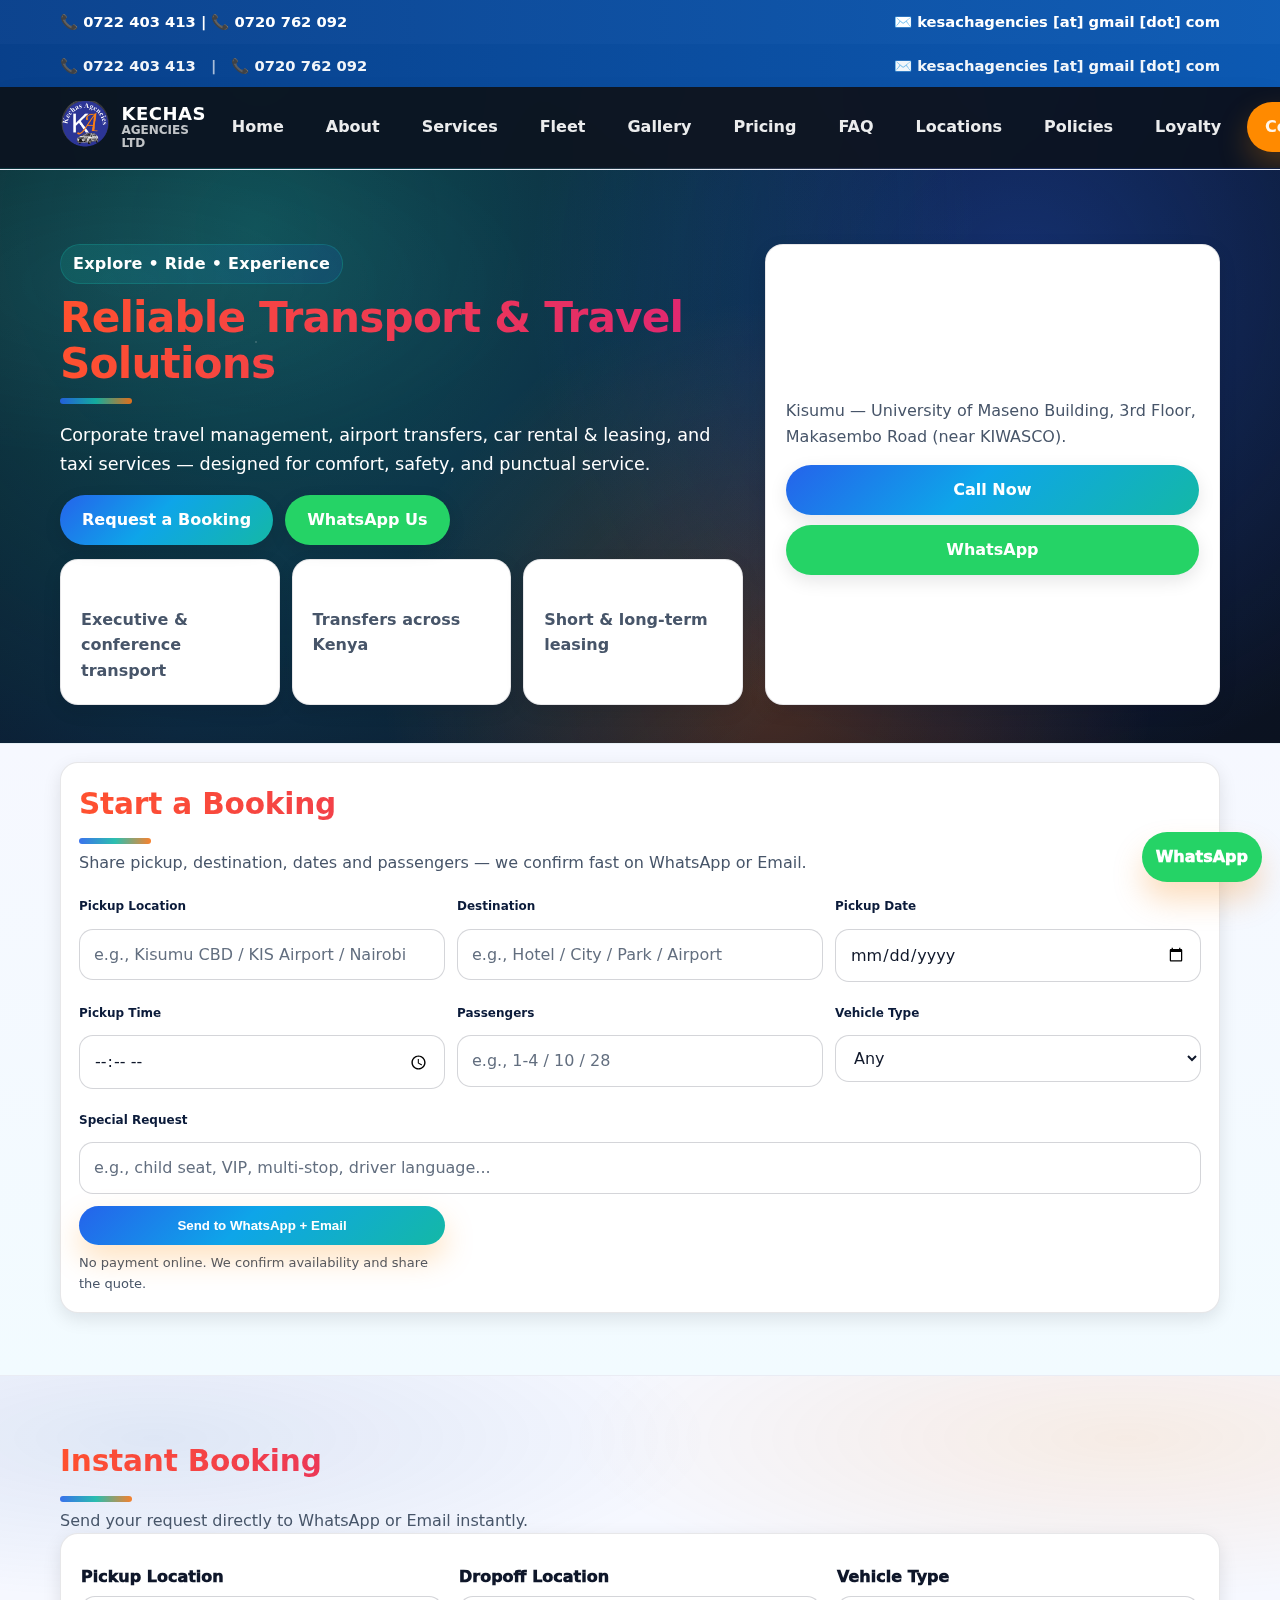
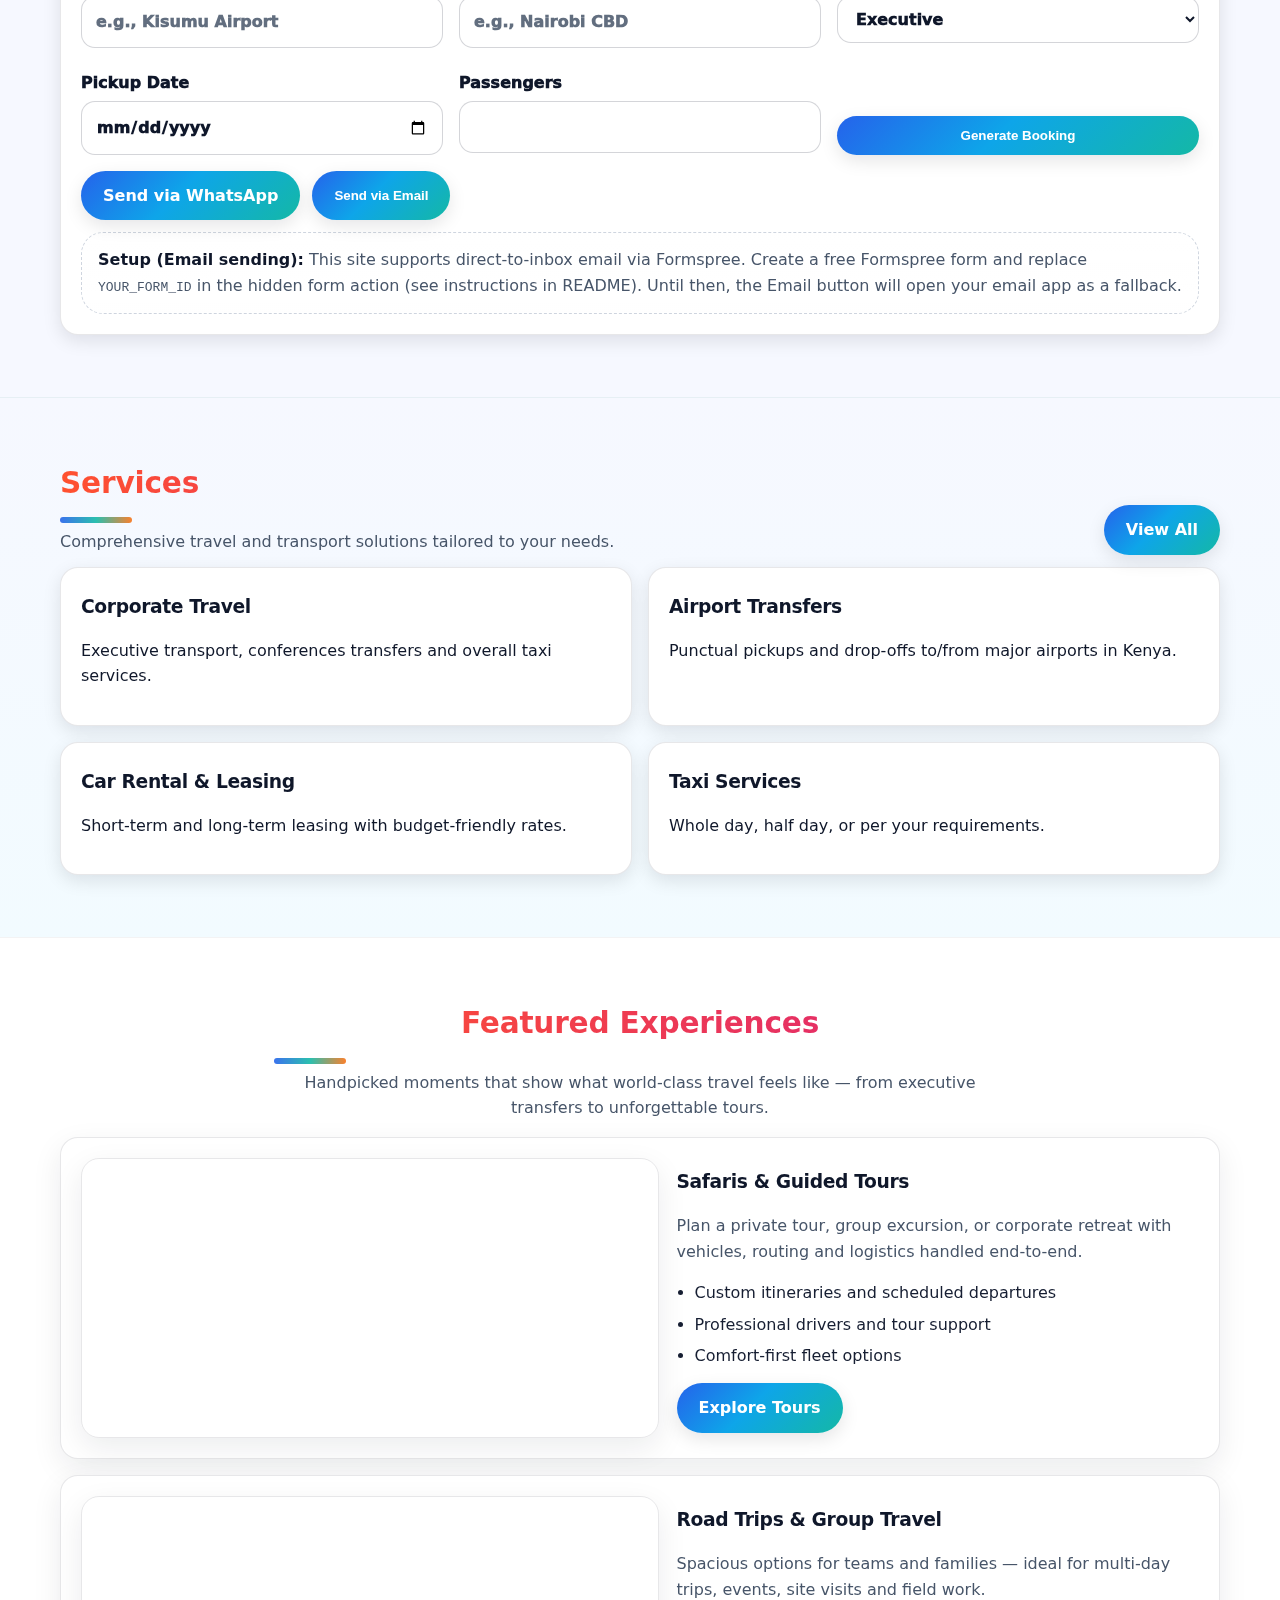
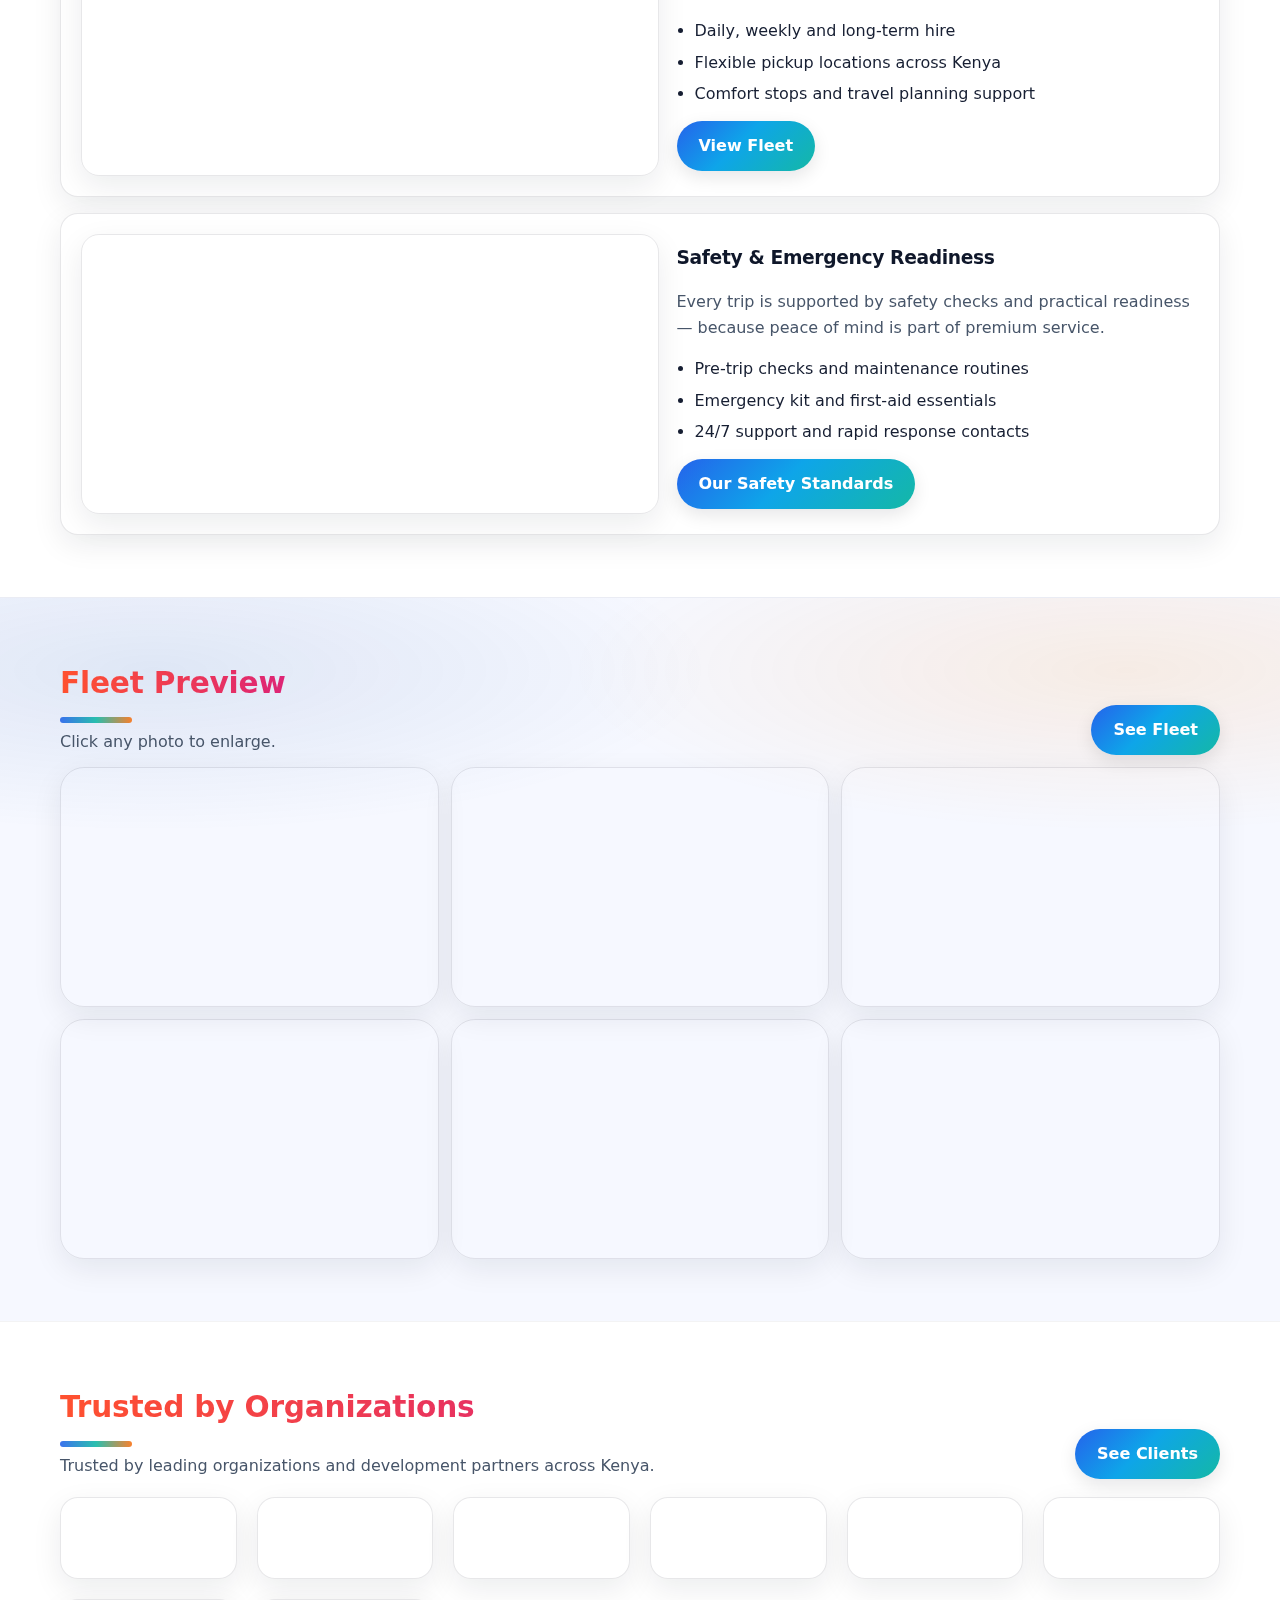
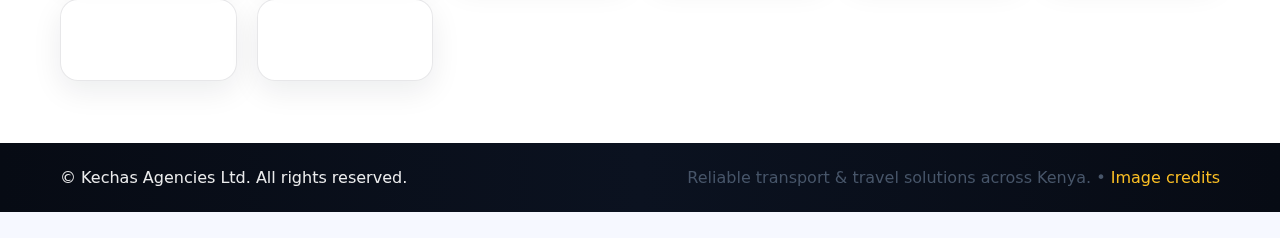
<file: index.html>
<!DOCTYPE html>

<html lang="en">
<head>
<meta charset="utf-8"/>
<meta content="width=device-width,initial-scale=1" name="viewport"/>
<meta name="color-scheme" content="light dark"/>
<title>Kechas Agencies Ltd | Explore. Ride. Experience</title>
<meta content="Kechas Agencies Ltd in Kisumu, Kenya. Corporate travel, airport transfers, car rental &amp; leasing, taxi services. 24/7 support." name="description"/>
<meta content="#0b4aa2" name="theme-color"/>
<link href="https://danoty.github.io/kechas/" rel="canonical"/>
<link href="styles.css" rel="stylesheet"/>
<link rel="preconnect" href="https://wa.me"/>
<link rel="preconnect" href="https://api.whatsapp.com"/>
<meta content="Kechas Agencies Ltd" property="og:title"/>
<meta content="Reliable transport &amp; travel solutions across Kenya — corporate travel, tours, rentals and airport transfers." property="og:description"/>
<meta content="website" property="og:type"/>
<meta content="https://danoty.github.io/kechas/" property="og:url"/><meta content="https://danoty.github.io/kechas/assets/img/fleet1.jpg" name="twitter:image"/><meta content="https://danoty.github.io/kechas/assets/img/fleet1.jpg" property="og:image"/>
<meta content="summary_large_image" name="twitter:card"/>
<script type="application/ld+json">{"@context":"https://schema.org","@type":"LocalBusiness","name":"Kechas Agencies Ltd","address":{"@type":"PostalAddress","addressLocality":"Kisumu","addressCountry":"KE"},"telephone":["+254722403413","+254720762092"],"url":"https://danoty.github.io/kechas/"}</script>
<link href="assets/images/kechas_logo_BADGE_transparent_2x.png" rel="icon" type="image/png"/>
<link href="assets/images/favicon-32.png" rel="icon" sizes="32x32" type="image/png"/>
<link href="assets/images/favicon-192.png" rel="apple-touch-icon" sizes="192x192"/>
<link href="manifest.webmanifest" rel="manifest"/>
<meta content="#0c5ab4" name="theme-color"/>
<link href="https://wa.me" rel="preconnect"/><link href="https://formspree.io" rel="preconnect"/></head>
<body>
<div class="topbar">
<div class="container inner">
<div>📞 <a href="tel:+254722403413">0722 403 413</a> | 📞 <a href="tel:+254720762092">0720 762 092</a></div>
<div>✉️ <a class="js-email-link" data-domain="gmail.com" data-user="kesachagencies" href="#">kesachagencies [at] gmail [dot] com</a></div>
</div>
</div>
<header class="site-header">
<div class="topbar">
<div class="container topbar-inner">
<div class="topbar-left">
<a class="topbar-link" href="tel:+254722403413">📞 0722 403 413</a>
<span class="sep">|</span>
<a class="topbar-link" href="tel:+254720762092">📞 0720 762 092</a>
</div>
<div class="topbar-right">
<a class="js-email-link topbar-link" data-domain="gmail.com" data-user="kesachagencies" href="#">✉️ kesachagencies [at] gmail [dot] com</a>
</div>
</div>
</div>
<nav aria-label="Primary" class="nav-glass">
<div class="container nav-inner">
<a class="brand" href="index.html">
<img alt="Kechas Agencies Ltd" class="brand-logo" decoding="async" loading="eager" onerror="this.onerror=null;this.src='assets/images/kechas_logo_FULL_transparent_2x.png';" src="assets/images/kechas_logo_BADGE_transparent_2x.png"/>
<div class="brand-text">
<div class="brand-name">KECHAS</div>
<div class="brand-sub">AGENCIES LTD</div>
</div>
</a>
<button aria-expanded="false" aria-label="Open menu" class="nav-toggle" id="navToggle">
<span></span><span></span><span></span>
</button>
<div class="nav-links" id="navLinks">
<a class="nav-link" href="index.html">Home</a>
<a class="nav-link" href="about.html">About</a>
<a class="nav-link" href="services.html">Services</a>
<a class="nav-link" href="fleet.html">Fleet</a>
<a class="nav-link" href="gallery.html">Gallery</a>
<a class="nav-link" href="pricing.html">Pricing</a>
<a class="nav-link" href="faq.html">FAQ</a>
<a class="nav-link" href="locations.html">Locations</a>
<a class="nav-link" href="policies.html">Policies</a>
<a class="nav-link" href="loyalty.html">Loyalty</a>
</div>
<div class="nav-cta">
<a class="btn-cta" href="contact.html">Contact</a>
</div>
</div>
</nav>
</header>
<section class="hero reveal">
<div class="container hero-grid">
<div>
<span class="pill">Explore • Ride • Experience</span>
<h1>Reliable Transport &amp; Travel Solutions</h1>
<p class="lead">
          Corporate travel management, airport transfers, car rental &amp; leasing, and taxi services — designed for
          comfort, safety, and punctual service.
        </p>
<div style="display:flex;gap:12px;flex-wrap:wrap;margin-top:16px">
<a class="btn" href="contact.html">Request a Booking</a>
<a class="btn btn-outline" href="https://wa.me/254722403413?text=Hello%20Kechas%20Agencies,%20I%20need%20a%20booking." target="_blank">
            WhatsApp Us
          </a>
</div>
<div class="kpi">
<div class="card"><strong>Corporate</strong><div class="muted">Executive &amp; conference transport</div></div>
<div class="card"><strong>Airport</strong><div class="muted">Transfers across Kenya</div></div>
<div class="card"><strong>Rental</strong><div class="muted">Short &amp; long-term leasing</div></div>
</div>
</div>
<div class="card">
<h3>Quick Contact</h3>
<p><strong>Phone:</strong> 0722 403 413 / 0720 762 092</p>
<p><strong>Email:</strong> kesachagencies [at] gmail [dot] com</p>
<p class="muted">
          Kisumu — University of Maseno Building, 3rd Floor, Makasembo Road (near KIWASCO).
        </p>
<a class="btn btn-full" href="tel:+254722403413">Call Now</a>
<div style="height:10px"></div>
<a class="btn btn-outline btn-full" href="https://wa.me/254720762092?text=Hello%20Kechas%20Agencies,%20please%20assist%20me%20with%20a%20booking." target="_blank">
          WhatsApp
        </a>
</div>
</div>
</section>
<section class="section enterprise-booking reveal" style="padding-top:18px">
<div class="container">
<div class="card" style="padding:18px">
<div class="section-head" style="margin-bottom:10px">
<div>
<h2 style="margin:0">Start a Booking</h2>
<p class="muted" style="margin:6px 0 0">Share pickup, destination, dates and passengers — we confirm fast on WhatsApp or Email.</p>
</div>
</div>
<form class="booking-grid" id="bookingFormEnterprise">
<div class="field">
<label>Pickup Location</label>
<input name="pickup" placeholder="e.g., Kisumu CBD / KIS Airport / Nairobi" required=""/>
</div>
<div class="field">
<label>Destination</label>
<input name="dropoff" placeholder="e.g., Hotel / City / Park / Airport" required=""/>
</div>
<div class="field">
<label>Pickup Date</label>
<input name="date" required="" type="date"/>
</div>
<div class="field">
<label>Pickup Time</label>
<input name="time" required="" type="time"/>
</div>
<div class="field">
<label>Passengers</label>
<input name="passengers" placeholder="e.g., 1-4 / 10 / 28" required=""/>
</div>
<div class="field">
<label>Vehicle Type</label>
<select name="vehicle">
<option>Any</option>
<option>Saloon</option>
<option>SUV</option>
<option>Van</option>
<option>Coaster / Bus</option>
<option>VIP / Luxury</option>
</select>
</div>
<div class="field full">
<label>Special Request</label>
<input name="message" placeholder="e.g., child seat, VIP, multi-stop, driver language..."/>
</div>
<div class="actions">
<button class="btn-cta" style="width:100%" type="submit">Send to WhatsApp + Email</button>
<p class="muted" style="margin:8px 0 0; font-size:13px">No payment online. We confirm availability and share the quote.</p>
</div>
</form>
</div>
</div>
</section>
<section class="section alt reveal" id="quick-booking">
<div class="container">
<div class="section-head">
<div>
<h2>Instant Booking</h2>
<p class="muted">Send your request directly to WhatsApp or Email instantly.</p>
</div>
</div>
<div class="card">
<form id="bookingForm">
<div class="grid-3">
<label>Pickup Location
            <input id="pickup" placeholder="e.g., Kisumu Airport" required="" type="text"/>
</label>
<label>Dropoff Location
            <input id="dropoff" placeholder="e.g., Nairobi CBD" required="" type="text"/>
</label>
<label>Vehicle Type
            <select id="vehicle">
<option>Executive</option>
<option>Group Van</option>
<option>SUV</option>
<option>Tour Vehicle</option>
</select>
</label>
</div>
<div class="grid-3" style="margin-top:12px">
<label>Pickup Date
            <input id="date" required="" type="date"/>
</label>
<label>Passengers
            <input id="passengers" min="1" required="" type="number"/>
</label>
<div style="display:flex;align-items:end">
<button class="btn btn-full" type="submit">Generate Booking</button>
</div>
</div>
</form>
<!-- Hidden Email Form (Formspree) -->
<form action="https://formspree.io/f/YOUR_FORM_ID" id="bookingEmailForm" method="POST" style="display:none">
<input id="bookingEmailMessage" name="message" type="hidden"/>
</form>
<div style="display:flex;gap:12px;margin-top:16px;flex-wrap:wrap">
<a class="btn" href="#" id="bookWhatsApp" target="_blank">Send via WhatsApp</a>
<button class="btn btn-outline" id="bookEmailSend" type="button">Send via Email</button>
</div>
<div class="note" id="bookingResult" style="display:none;margin-top:12px"></div>
<div class="note" style="margin-top:12px">
<strong>Setup (Email sending):</strong>
<span class="muted">
          This site supports direct-to-inbox email via Formspree. Create a free Formspree form and replace
          <code>YOUR_FORM_ID</code> in the hidden form action (see instructions in README). Until then, the Email button will open your email app as a fallback.
        </span>
</div>
</div>
</div>
</section>
<section class="section reveal">
<div class="container">
<div class="section-head">
<div>
<h2>Services</h2>
<p class="muted">Comprehensive travel and transport solutions tailored to your needs.</p>
</div>
<a class="btn btn-outline" href="services.html">View All</a>
</div>
<div class="grid-2" style="margin-top:12px">
<div class="card"><h3>Corporate Travel</h3><p>Executive transport, conferences transfers and overall taxi services.</p></div>
<div class="card"><h3>Airport Transfers</h3><p>Punctual pickups and drop-offs to/from major airports in Kenya.</p></div>
<div class="card"><h3>Car Rental &amp; Leasing</h3><p>Short-term and long-term leasing with budget-friendly rates.</p></div>
<div class="card"><h3>Taxi Services</h3><p>Whole day, half day, or per your requirements.</p></div>
</div>
</div>
</section>
<section class="section reveal">
<div class="container">
<div class="section-head center">
<div>
<h2>Featured Experiences</h2>
<p class="muted">Handpicked moments that show what world-class travel feels like — from executive transfers to unforgettable tours.</p>
</div>
</div>
<div class="media-card card soft" style="margin-top:16px">
<img alt="Safari and tour experiences" decoding="async" loading="lazy" src="assets/stock/safari_elephant.jpg"/>
<div>
<h3>Safaris &amp; Guided Tours</h3>
<p class="muted">Plan a private tour, group excursion, or corporate retreat with vehicles, routing and logistics handled end-to-end.</p>
<ul class="list">
<li>Custom itineraries and scheduled departures</li>
<li>Professional drivers and tour support</li>
<li>Comfort-first fleet options</li>
</ul>
<a class="btn btn-outline" href="services.html#tours">Explore Tours</a>
</div>
</div>
<div class="media-card card soft" style="margin-top:16px">
<img alt="Road trip vehicle" decoding="async" loading="lazy" src="assets/stock/van_camping.jpg"/>
<div>
<h3>Road Trips &amp; Group Travel</h3>
<p class="muted">Spacious options for teams and families — ideal for multi-day trips, events, site visits and field work.</p>
<ul class="list">
<li>Daily, weekly and long-term hire</li>
<li>Flexible pickup locations across Kenya</li>
<li>Comfort stops and travel planning support</li>
</ul>
<a class="btn btn-outline" href="fleet.html">View Fleet</a>
</div>
</div>
<div class="media-card card soft" style="margin-top:16px">
<img alt="Emergency kit and safety readiness" decoding="async" loading="lazy" src="assets/stock/emergency_kit_flatlay.jpg"/>
<div>
<h3>Safety &amp; Emergency Readiness</h3>
<p class="muted">Every trip is supported by safety checks and practical readiness — because peace of mind is part of premium service.</p>
<ul class="list">
<li>Pre-trip checks and maintenance routines</li>
<li>Emergency kit and first-aid essentials</li>
<li>24/7 support and rapid response contacts</li>
</ul>
<a class="btn btn-outline" href="services.html#safety">Our Safety Standards</a>
</div>
</div>
</div>
</section>
<section class="section alt reveal">
<div class="container">
<div class="section-head">
<div>
<h2>Fleet Preview</h2>
<p class="muted">Click any photo to enlarge.</p>
</div>
<a class="btn btn-outline" href="fleet.html">See Fleet</a>
</div>
<div class="gallery" style="margin-top:12px">
<img alt="Fleet vehicle" data-lightbox="fleet" decoding="async" loading="lazy" src="assets/img/fleet1.jpg"/>
<img alt="Fleet vehicle" data-lightbox="fleet" decoding="async" loading="lazy" src="assets/img/fleet2.jpg"/>
<img alt="Fleet vehicle" data-lightbox="fleet" decoding="async" loading="lazy" src="assets/img/fleet3.jpg"/>
<img alt="Fleet vehicle" data-lightbox="fleet" decoding="async" loading="lazy" src="assets/img/fleet4.jpg"/>
<img alt="Fleet vehicle" data-lightbox="fleet" decoding="async" loading="lazy" src="assets/img/fleet5.jpg"/>
<img alt="Fleet vehicle" data-lightbox="fleet" decoding="async" loading="lazy" src="assets/img/fleet6.jpg"/>
</div>
</div>
</section>
<section class="section reveal">
<div class="container">
<div class="section-head">
<div>
<h2>Trusted by Organizations</h2>
<p class="muted">Trusted by leading organizations and development partners across Kenya.</p>
</div>
<a class="btn btn-outline" href="clients.html">See Clients</a>
</div>
<div aria-label="Client logos" class="logo-wall">
<img alt="USAID" decoding="async" loading="lazy" src="assets/img/usaid.png"/>
<img alt="RTI International" decoding="async" loading="lazy" src="assets/img/rti.png"/>
<img alt="Welthungerhilfe" decoding="async" loading="lazy" src="assets/img/welthungerhilfe.png"/>
<img alt="LVFO" decoding="async" loading="lazy" src="assets/img/lvfo.png"/>
<img alt="ICAD Kenya" decoding="async" loading="lazy" src="assets/img/icad.png"/>
<img alt="Acacia Premier Hotel" decoding="async" loading="lazy" src="assets/img/acacia.png"/>
<img alt="KEMRI" decoding="async" loading="lazy" src="assets/img/kemri.png"/>
<img alt="BCD Travel" decoding="async" loading="lazy" src="assets/img/bcd.png"/>
</div>
</div>
</section>
<footer>
<div class="container footer-inner">
<div>© <span id="year"></span> Kechas Agencies Ltd. All rights reserved.</div>
<div class="muted">Reliable transport &amp; travel solutions across Kenya. • <a href="credits.html">Image credits</a></div>
</div>
</footer>
<a class="fab" href="https://wa.me/254722403413?text=Hello%20Kechas%20Agencies,%20I%20need%20assistance." target="_blank">WhatsApp</a>
<div class="lightbox" id="lightbox">
<button class="close" id="lightboxClose">✕</button>
<img alt="Preview" decoding="async" id="lightboxImg" loading="lazy"/>
</div>
<script src="script.js"></script>
<!-- Live chat (Tawk.to) - replace YOUR_PROPERTY_ID and YOUR_WIDGET_ID with your actual IDs -->
<script>
var Tawk_API=Tawk_API||{}, Tawk_LoadStart=new Date();
(function(){
var s1=document.createElement("script"),s0=document.getElementsByTagName("script")[0];
s1.async=true;
s1.src='https://embed.tawk.to/YOUR_PROPERTY_ID/YOUR_WIDGET_ID';
s1.charset='UTF-8';
s1.setAttribute('crossorigin','*');
s0.parentNode.insertBefore(s1,s0);
})();
</script>
<a aria-label="WhatsApp Kechas Agencies" class="wa-float" href="https://wa.me/254722403413" rel="noopener" target="_blank">WhatsApp</a></body>
</html>
</file>
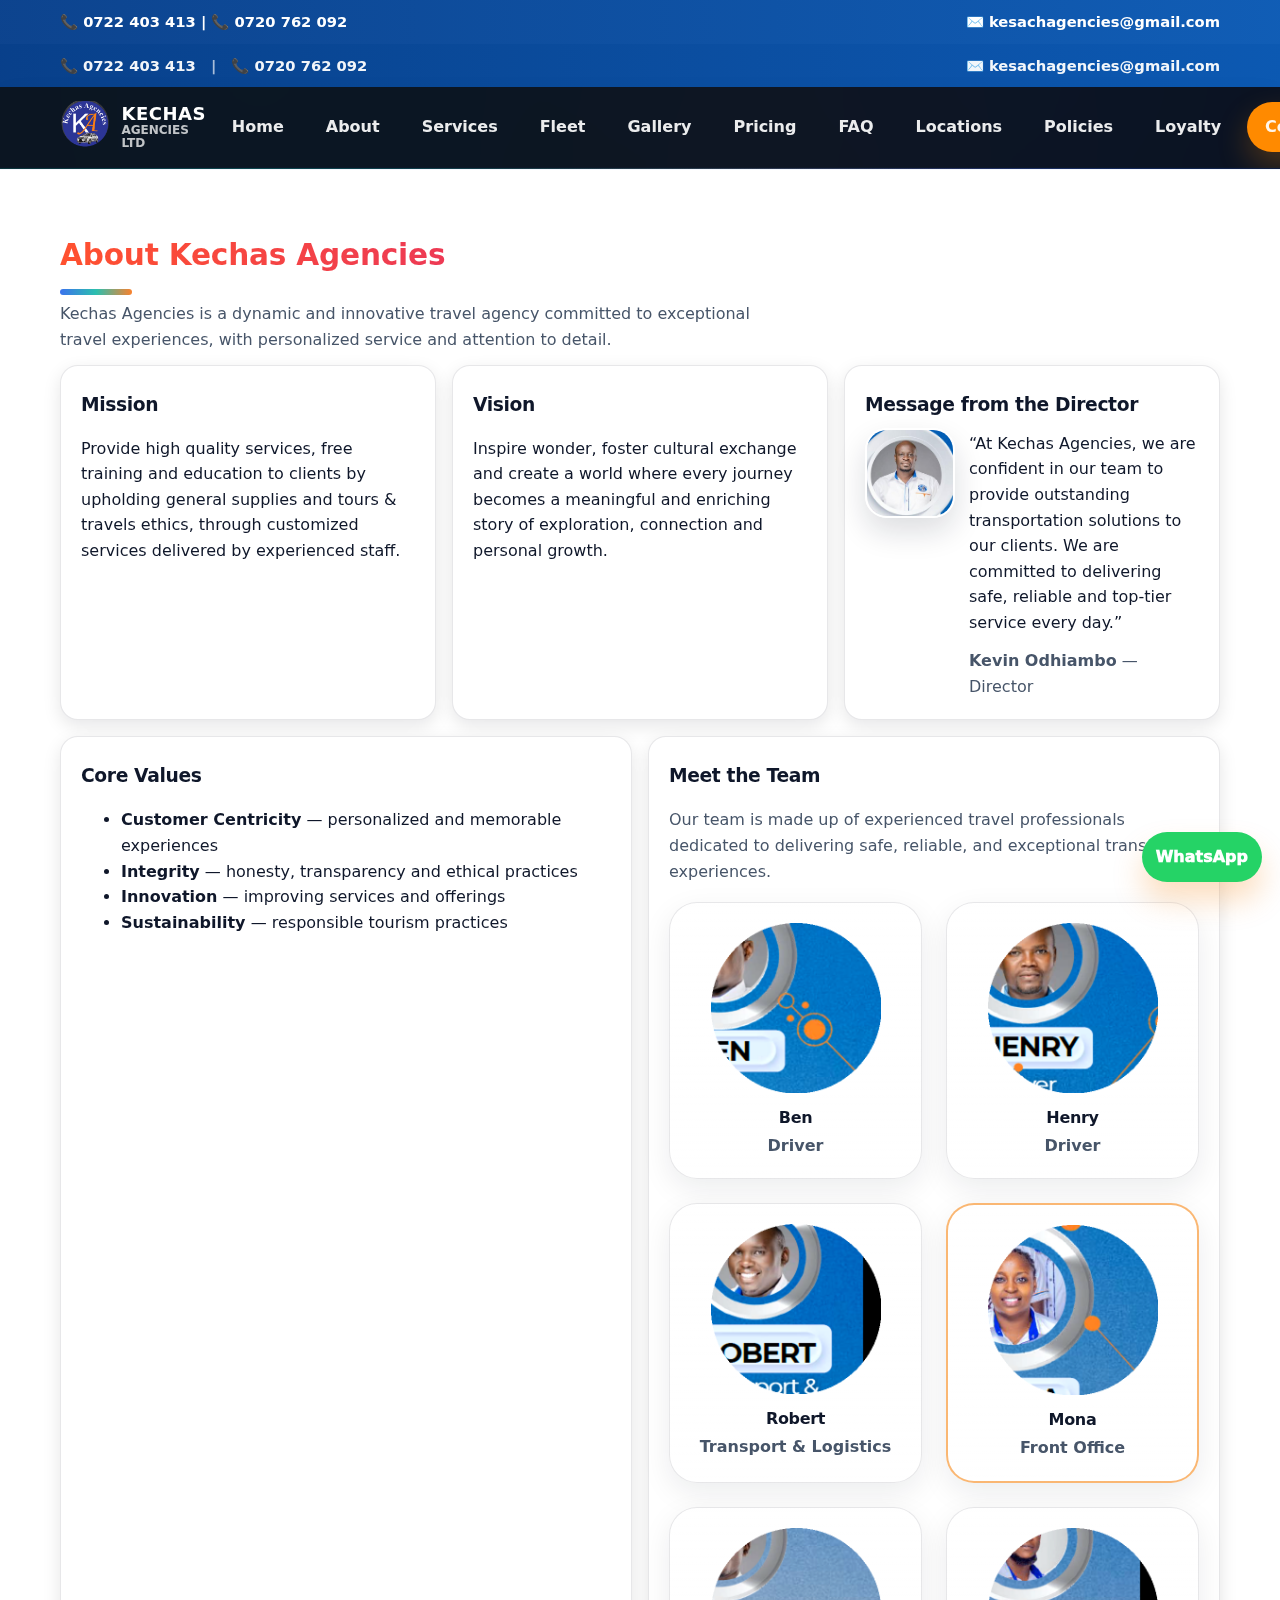
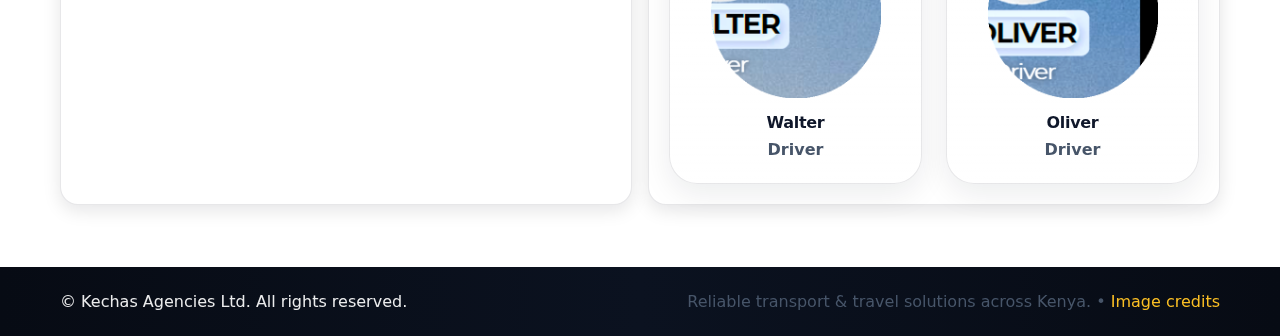
<file: about.html>
<!doctype html>
<html lang="en">
<head>
  <meta charset="utf-8"/>
  <meta name="viewport" content="width=device-width,initial-scale=1"/>
  <title>About | Kechas Agencies Ltd</title>
  <meta name="description" content="About Kechas Agencies Ltd — mission, vision, values and team."/>
  <meta name="theme-color" content="#0b4aa2"/>
  <link rel="canonical" href="https://danoty.github.io/kechas/about.html"/>
  <link rel="stylesheet" href="styles.css"/>

  <meta property="og:title" content="Kechas Agencies Ltd"/>
  <meta property="og:description" content="Reliable transport & travel solutions across Kenya — corporate travel, tours, rentals and airport transfers."/>
  <meta property="og:type" content="website"/>
  <meta property="og:url" content="https://danoty.github.io/kechas/"/>
  <meta name="twitter:card" content="summary_large_image"/>

  <script type="application/ld+json">{"@context": "https://schema.org", "@type": "LocalBusiness", "name": "Kechas Agencies Ltd", "address": {"@type": "PostalAddress", "addressLocality": "Kisumu", "addressCountry": "KE"}, "email": "kesachagencies@gmail.com", "telephone": ["+254722403413", "+254720762092"], "url": "https://danoty.github.io/kechas/"}</script>
  <link rel="icon" type="image/png" href="assets/images/kechas_logo_BADGE_transparent_2x.png">
<link rel="icon" type="image/png" sizes="32x32" href="assets/images/favicon-32.png">
<link rel="apple-touch-icon" sizes="192x192" href="assets/images/favicon-192.png">
<link rel="manifest" href="manifest.webmanifest">
<meta name="theme-color" content="#0c5ab4">
</head>
<body>
  <div class="topbar">
    <div class="container inner">
      <div>📞 <a href="tel:+254722403413">0722 403 413</a> | 📞 <a href="tel:+254720762092">0720 762 092</a></div>
      <div>✉️ <a href="mailto:kesachagencies@gmail.com">kesachagencies@gmail.com</a></div>
    </div>
  </div>

  <header class="site-header">
  <div class="topbar">
    <div class="container topbar-inner">
      <div class="topbar-left">
        <a class="topbar-link" href="tel:+254722403413">📞 0722 403 413</a>
        <span class="sep">|</span>
        <a class="topbar-link" href="tel:+254720762092">📞 0720 762 092</a>
      </div>
      <div class="topbar-right">
        <a class="topbar-link" href="mailto:kesachagencies@gmail.com">✉️ kesachagencies@gmail.com</a>
      </div>
    </div>
  </div>

  <nav class="nav-glass" aria-label="Primary">
    <div class="container nav-inner">
      <a class="brand" href="index.html">
        <img
          src="assets/images/kechas_logo_BADGE_transparent_2x.png"
          alt="Kechas Agencies Ltd"
          class="brand-logo"
          loading="eager"
          onerror="this.onerror=null;this.src='assets/images/kechas_logo_FULL_transparent_2x.png';"
        />
        <div class="brand-text">
          <div class="brand-name">KECHAS</div>
          <div class="brand-sub">AGENCIES LTD</div>
        </div>
      </a>

      <button class="nav-toggle" id="navToggle" aria-label="Open menu" aria-expanded="false">
        <span></span><span></span><span></span>
      </button>

      <div class="nav-links" id="navLinks">
        <a href="index.html" class="nav-link">Home</a>
        <a href="about.html" class="nav-link">About</a>
        <a href="services.html" class="nav-link">Services</a>
        <a href="fleet.html" class="nav-link">Fleet</a>
        <a href="gallery.html" class="nav-link">Gallery</a>
        <a href="pricing.html" class="nav-link">Pricing</a>
        <a href="faq.html" class="nav-link">FAQ</a>
        <a href="locations.html" class="nav-link">Locations</a>
        <a href="policies.html" class="nav-link">Policies</a>
        <a href="loyalty.html" class="nav-link">Loyalty</a>
      </div>

      <div class="nav-cta">
        <a class="btn-cta" href="contact.html">Contact</a>
      </div>
    </div>
  </nav>
</header>


  <section class="section reveal">
    <div class="container">
      <div class="section-head">
        <div>
          <h2>About Kechas Agencies</h2>
          <p class="muted">
            Kechas Agencies is a dynamic and innovative travel agency committed to exceptional travel experiences,
            with personalized service and attention to detail.
          </p>
        </div>
      </div>

      <div class="grid-3" style="margin-top:12px">
        <div class="card">
          <h3>Mission</h3>
          <p>
            Provide high quality services, free training and education to clients by upholding general supplies
            and tours & travels ethics, through customized services delivered by experienced staff.
          </p>
        </div>
        <div class="card">
          <h3>Vision</h3>
          <p>
            Inspire wonder, foster cultural exchange and create a world where every journey becomes a meaningful
            and enriching story of exploration, connection and personal growth.
          </p>
        </div>

        <div class="card director-card">
          <h3>Message from the Director</h3>
          <div class="director-wrap">
            <img class="director-photo" src="assets/img/director.jpg" alt="Kevin Odhiambo, Director">
            <div>
              <p class="quote">
                “At Kechas Agencies, we are confident in our team to provide outstanding transportation solutions to our clients.
                We are committed to delivering safe, reliable and top-tier service every day.”
              </p>
              <p class="muted" style="margin:0;"><strong>Kevin Odhiambo</strong> — Director</p>
            </div>
          </div>
        </div>
      </div>

      <div class="grid-2" style="margin-top:16px">
        <div class="card">
          <h3>Core Values</h3>
          <ul>
            <li><strong>Customer Centricity</strong> — personalized and memorable experiences</li>
            <li><strong>Integrity</strong> — honesty, transparency and ethical practices</li>
            <li><strong>Innovation</strong> — improving services and offerings</li>
            <li><strong>Sustainability</strong> — responsible tourism practices</li>
          </ul>
        </div>
        <div class="card">
          <h3>Meet the Team</h3>
          <p class="muted">
            Our team is made up of experienced travel professionals dedicated to delivering safe, reliable, and exceptional transport experiences.
          </p>
          <div class="team-grid">
            <div class="team-card"><img src="assets/img/team/ben.png" alt="Ben – Driver"><h4>Ben</h4><span>Driver</span></div>
            <div class="team-card"><img src="assets/img/team/henry.png" alt="Henry – Driver"><h4>Henry</h4><span>Driver</span></div>
            <div class="team-card"><img src="assets/img/team/robert.png" alt="Robert – Transport & Logistics"><h4>Robert</h4><span>Transport & Logistics</span></div>
            <div class="team-card highlight"><img src="assets/img/team/mona.png" alt="Mona – Front Office"><h4>Mona</h4><span>Front Office</span></div>
            <div class="team-card"><img src="assets/img/team/walter.png" alt="Walter – Driver"><h4>Walter</h4><span>Driver</span></div>
            <div class="team-card"><img src="assets/img/team/oliver.png" alt="Oliver – Driver"><h4>Oliver</h4><span>Driver</span></div>
          </div>
        </div>
      </div>
    </div>
  </section>


  <footer>
    <div class="container footer-inner">
      <div>© <span id="year"></span> Kechas Agencies Ltd. All rights reserved.</div>
      <div class="muted">Reliable transport & travel solutions across Kenya. • <a href="credits.html">Image credits</a></div>
    </div>
  </footer>

  <a class="fab" target="_blank"
     href="https://wa.me/254722403413?text=Hello%20Kechas%20Agencies,%20I%20need%20assistance.">WhatsApp</a>


  <script src="script.js"></script>

<!-- Live chat (Tawk.to) - replace YOUR_PROPERTY_ID and YOUR_WIDGET_ID with your actual IDs -->
<script>
var Tawk_API=Tawk_API||{}, Tawk_LoadStart=new Date();
(function(){
var s1=document.createElement("script"),s0=document.getElementsByTagName("script")[0];
s1.async=true;
s1.src='https://embed.tawk.to/YOUR_PROPERTY_ID/YOUR_WIDGET_ID';
s1.charset='UTF-8';
s1.setAttribute('crossorigin','*');
s0.parentNode.insertBefore(s1,s0);
})();
</script>

</body>
</html>
</file>
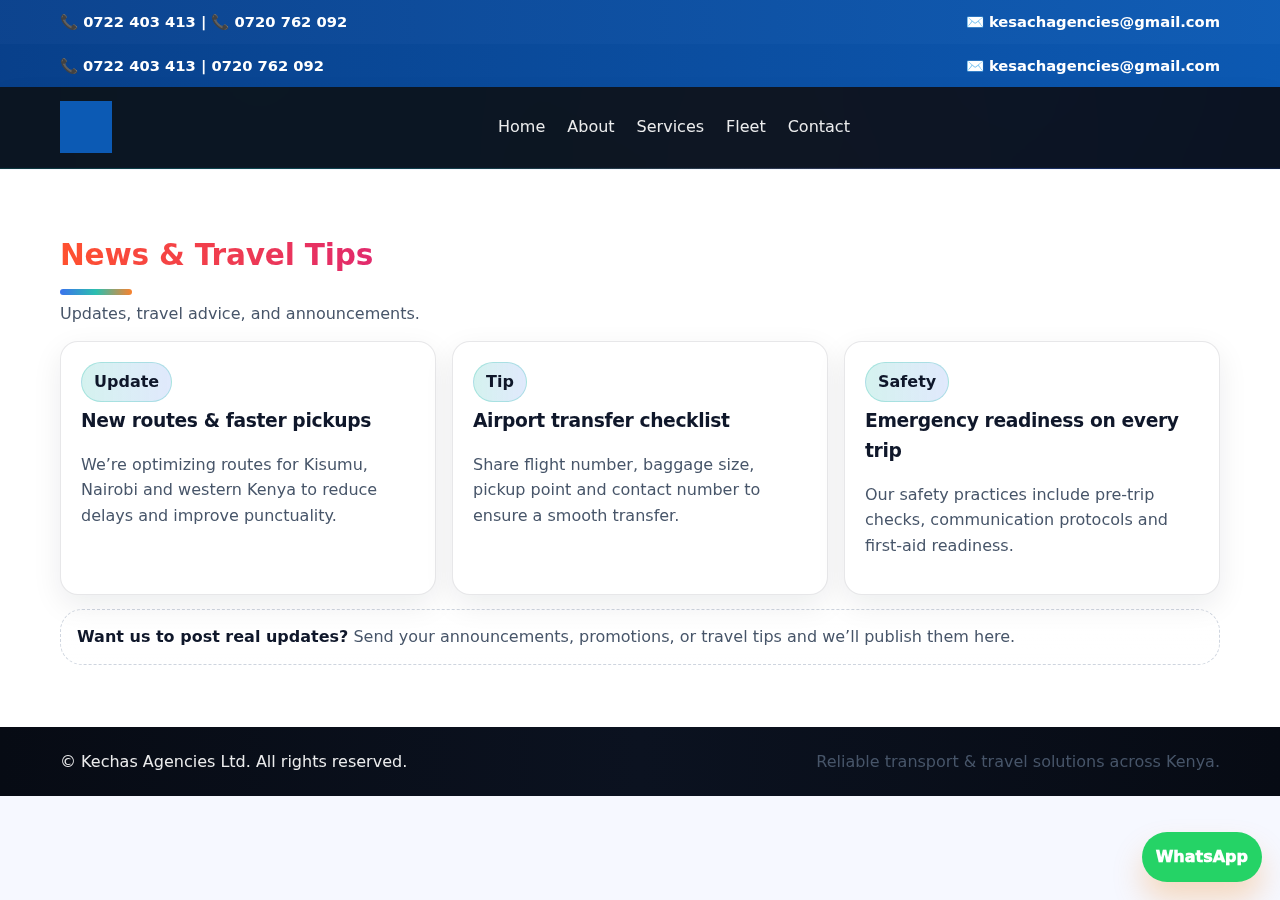
<file: blog.html>
<!doctype html>
<html lang="en">
<head>
  <meta charset="utf-8"/>
  <meta name="viewport" content="width=device-width,initial-scale=1"/>
  <title>News & Travel Tips | Kechas Agencies Ltd</title>
  <meta name="description" content="Latest updates, travel tips, and announcements from Kechas Agencies Ltd."/>
  <meta name="theme-color" content="#0b4aa2"/>
  <link rel="canonical" href="https://danoty.github.io/kechas/blog.html"/>
  <link rel="stylesheet" href="styles.css"/>
  <meta property="og:title" content="News & Travel Tips | Kechas Agencies Ltd"/>
  <meta property="og:description" content="Latest updates, travel tips, and announcements from Kechas Agencies Ltd."/>
  <meta property="og:type" content="website"/>
  <meta property="og:url" content="https://danoty.github.io/kechas/blog.html"/>
  <meta name="twitter:card" content="summary_large_image"/>
  <script type="application/ld+json">{"@context":"https://schema.org","@type":"Blog","name":"Kechas Agencies News & Tips","publisher":{"@type":"Organization","name":"Kechas Agencies Ltd"},"url":"https://danoty.github.io/kechas/blog.html"}</script>
  <link rel="icon" type="image/png" href="assets/images/kechas_logo_BADGE_transparent_2x.png">
<link rel="icon" type="image/png" sizes="32x32" href="assets/images/favicon-32.png">
<link rel="apple-touch-icon" sizes="192x192" href="assets/images/favicon-192.png">
<link rel="manifest" href="manifest.webmanifest">
<meta name="theme-color" content="#0c5ab4">

<link rel="icon" href="favicon.ico">
<meta name="theme-color" content="#0c5ab4">
</head>
<body>
  <div class="topbar">
    <div class="container inner">
      <div>📞 <a href="tel:+254722403413">0722 403 413</a> | 📞 <a href="tel:+254720762092">0720 762 092</a></div>
      <div>✉️ <a href="mailto:kesachagencies@gmail.com">kesachagencies@gmail.com</a></div>
    </div>
  </div>

  
<header class="site-header">
  <div class="topbar">
    <div class="container topbar-inner">
      <div>📞 0722 403 413 | 0720 762 092</div>
      <div>✉️ kesachagencies@gmail.com</div>
    </div>
  </div>

  <nav class="nav-glass">
    <div class="container nav-inner">
      <a href="index.html" class="brand">
        <img src="assets/images/kechas_logo.png" class="brand-logo" alt="Kechas Agencies">
      </a>
      <div class="nav-links">
        <a href="index.html">Home</a>
        <a href="about.html">About</a>
        <a href="services.html">Services</a>
        <a href="fleet.html">Fleet</a>
        <a href="contact.html">Contact</a>
      </div>
    </div>
  </nav>
</header>


  <section class="section reveal">
    <div class="container">
      <div class="section-head">
        <div>
          <h2 data-i18n="blog.title">News & Travel Tips</h2>
          <p class="muted" data-i18n="blog.subtitle">Updates, travel advice, and announcements.</p>
        </div>
      </div>

      <div class="grid-3" style="margin-top:14px">
        <article class="card soft">
          <span class="badge" data-i18n="blog.tag.update">Update</span>
          <h3 data-i18n="blog.p1.t">New routes & faster pickups</h3>
          <p class="muted" data-i18n="blog.p1.b">We’re optimizing routes for Kisumu, Nairobi and western Kenya to reduce delays and improve punctuality.</p>
        </article>

        <article class="card soft">
          <span class="badge" data-i18n="blog.tag.tip">Tip</span>
          <h3 data-i18n="blog.p2.t">Airport transfer checklist</h3>
          <p class="muted" data-i18n="blog.p2.b">Share flight number, baggage size, pickup point and contact number to ensure a smooth transfer.</p>
        </article>

        <article class="card soft">
          <span class="badge" data-i18n="blog.tag.safety">Safety</span>
          <h3 data-i18n="blog.p3.t">Emergency readiness on every trip</h3>
          <p class="muted" data-i18n="blog.p3.b">Our safety practices include pre-trip checks, communication protocols and first-aid readiness.</p>
        </article>
      </div>

      <div class="note">
        <strong data-i18n="blog.note.h">Want us to post real updates?</strong>
        <span class="muted" data-i18n="blog.note.b">Send your announcements, promotions, or travel tips and we’ll publish them here.</span>
      </div>
    </div>
  </section>

  <footer>
    <div class="container footer-inner">
      <div>© <span id="year"></span> Kechas Agencies Ltd. All rights reserved.</div>
      <div class="muted">Reliable transport & travel solutions across Kenya.</div>
    </div>
  </footer>

  <a class="fab" target="_blank" href="https://wa.me/254722403413?text=Hello%20Kechas%20Agencies,%20I%20need%20assistance.">WhatsApp</a>

  <script src="script.js"></script>

<!-- Live chat (Tawk.to) - replace YOUR_PROPERTY_ID and YOUR_WIDGET_ID with your actual IDs -->
<script>
var Tawk_API=Tawk_API||{}, Tawk_LoadStart=new Date();
(function(){
var s1=document.createElement("script"),s0=document.getElementsByTagName("script")[0];
s1.async=true;
s1.src='https://embed.tawk.to/YOUR_PROPERTY_ID/YOUR_WIDGET_ID';
s1.charset='UTF-8';
s1.setAttribute('crossorigin','*');
s0.parentNode.insertBefore(s1,s0);
})();
</script>

</body>
</html>
</file>
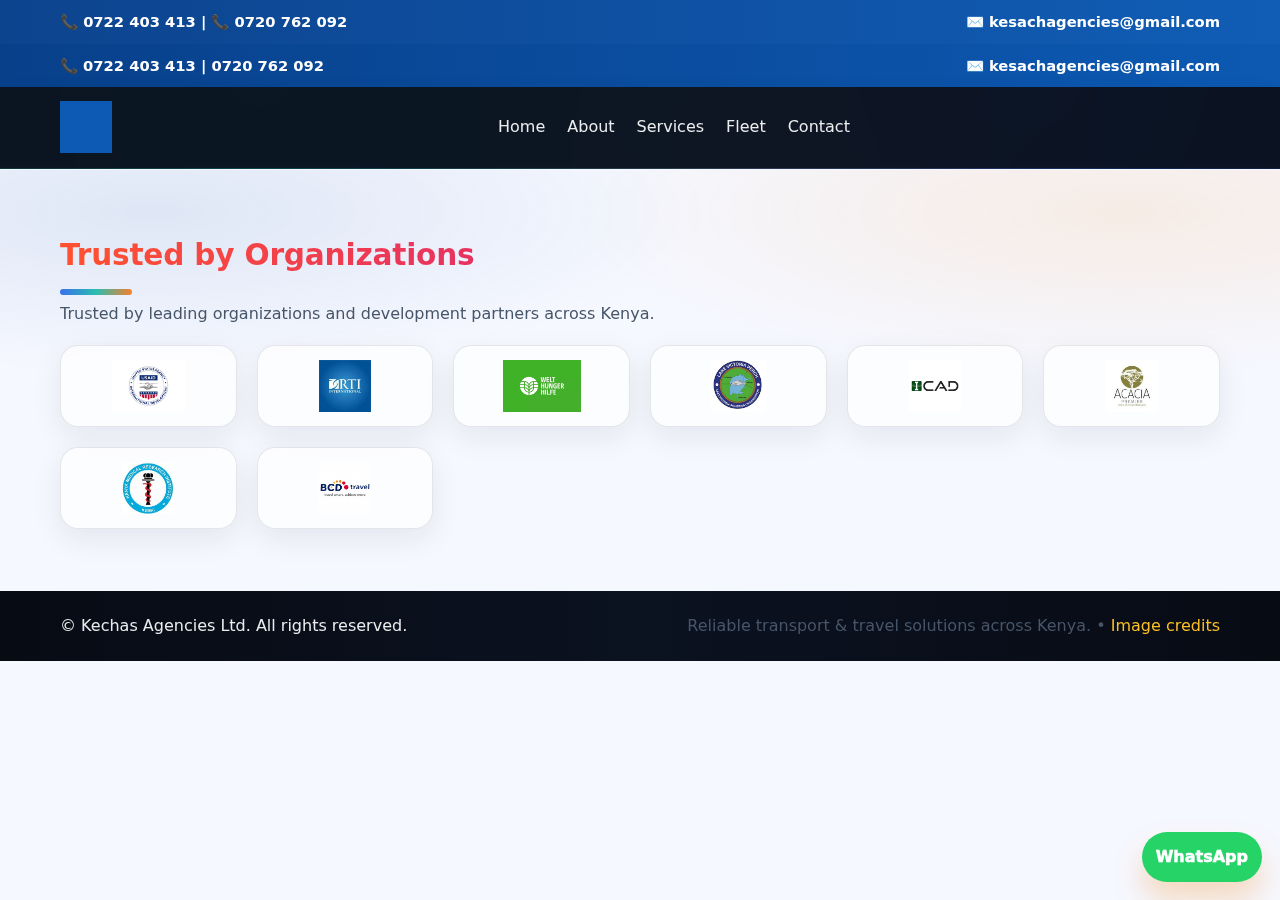
<file: clients.html>
<!doctype html>
<html lang="en">
<head>
  <meta charset="utf-8"/>
  <meta name="viewport" content="width=device-width,initial-scale=1"/>
  <title>Clients | Kechas Agencies Ltd</title>
  <meta name="description" content="Trusted by organizations and partners — Kechas Agencies Ltd."/>
  <meta name="theme-color" content="#0b4aa2"/>
  <link rel="canonical" href="https://danoty.github.io/kechas/clients.html"/>
  <link rel="stylesheet" href="styles.css"/>

  <meta property="og:title" content="Kechas Agencies Ltd"/>
  <meta property="og:description" content="Reliable transport & travel solutions across Kenya — corporate travel, tours, rentals and airport transfers."/>
  <meta property="og:type" content="website"/>
  <meta property="og:url" content="https://danoty.github.io/kechas/"/>
  <meta name="twitter:card" content="summary_large_image"/>

  <script type="application/ld+json">{"@context": "https://schema.org", "@type": "LocalBusiness", "name": "Kechas Agencies Ltd", "address": {"@type": "PostalAddress", "addressLocality": "Kisumu", "addressCountry": "KE"}, "email": "kesachagencies@gmail.com", "telephone": ["+254722403413", "+254720762092"], "url": "https://danoty.github.io/kechas/"}</script>
  <link rel="icon" type="image/png" href="assets/images/kechas_logo_BADGE_transparent_2x.png">
<link rel="icon" type="image/png" sizes="32x32" href="assets/images/favicon-32.png">
<link rel="apple-touch-icon" sizes="192x192" href="assets/images/favicon-192.png">
<link rel="manifest" href="manifest.webmanifest">
<meta name="theme-color" content="#0c5ab4">

<link rel="icon" href="favicon.ico">
<meta name="theme-color" content="#0c5ab4">
</head>
<body>
  <div class="topbar">
    <div class="container inner">
      <div>📞 <a href="tel:+254722403413">0722 403 413</a> | 📞 <a href="tel:+254720762092">0720 762 092</a></div>
      <div>✉️ <a href="mailto:kesachagencies@gmail.com">kesachagencies@gmail.com</a></div>
    </div>
  </div>

  
<header class="site-header">
  <div class="topbar">
    <div class="container topbar-inner">
      <div>📞 0722 403 413 | 0720 762 092</div>
      <div>✉️ kesachagencies@gmail.com</div>
    </div>
  </div>

  <nav class="nav-glass">
    <div class="container nav-inner">
      <a href="index.html" class="brand">
        <img src="assets/images/kechas_logo.png" class="brand-logo" alt="Kechas Agencies">
      </a>
      <div class="nav-links">
        <a href="index.html">Home</a>
        <a href="about.html">About</a>
        <a href="services.html">Services</a>
        <a href="fleet.html">Fleet</a>
        <a href="contact.html">Contact</a>
      </div>
    </div>
  </nav>
</header>



  <section class="section alt reveal">
    <div class="container">
      <div class="section-head">
        <div>
          <h2>Trusted by Organizations</h2>
          <p class="muted">Trusted by leading organizations and development partners across Kenya.</p>
        </div>
      </div>

      <div class="logo-wall" aria-label="Client logos">
        <img src="assets/img/usaid.png" alt="USAID">
        <img src="assets/img/rti.png" alt="RTI International">
        <img src="assets/img/welthungerhilfe.png" alt="Welthungerhilfe">
        <img src="assets/img/lvfo.png" alt="LVFO">
        <img src="assets/img/icad.png" alt="ICAD Kenya">
        <img src="assets/img/acacia.png" alt="Acacia Premier Hotel">
        <img src="assets/img/kemri.png" alt="KEMRI">
        <img src="assets/img/bcd.png" alt="BCD Travel">
      </div>
    </div>
  </section>


  <footer>
    <div class="container footer-inner">
      <div>© <span id="year"></span> Kechas Agencies Ltd. All rights reserved.</div>
      <div class="muted">Reliable transport & travel solutions across Kenya. • <a href="credits.html">Image credits</a></div>
    </div>
  </footer>

  <a class="fab" target="_blank"
     href="https://wa.me/254722403413?text=Hello%20Kechas%20Agencies,%20I%20need%20assistance.">WhatsApp</a>


  <script src="script.js"></script>

<!-- Live chat (Tawk.to) - replace YOUR_PROPERTY_ID and YOUR_WIDGET_ID with your actual IDs -->
<script>
var Tawk_API=Tawk_API||{}, Tawk_LoadStart=new Date();
(function(){
var s1=document.createElement("script"),s0=document.getElementsByTagName("script")[0];
s1.async=true;
s1.src='https://embed.tawk.to/YOUR_PROPERTY_ID/YOUR_WIDGET_ID';
s1.charset='UTF-8';
s1.setAttribute('crossorigin','*');
s0.parentNode.insertBefore(s1,s0);
})();
</script>

</body>
</html>
</file>
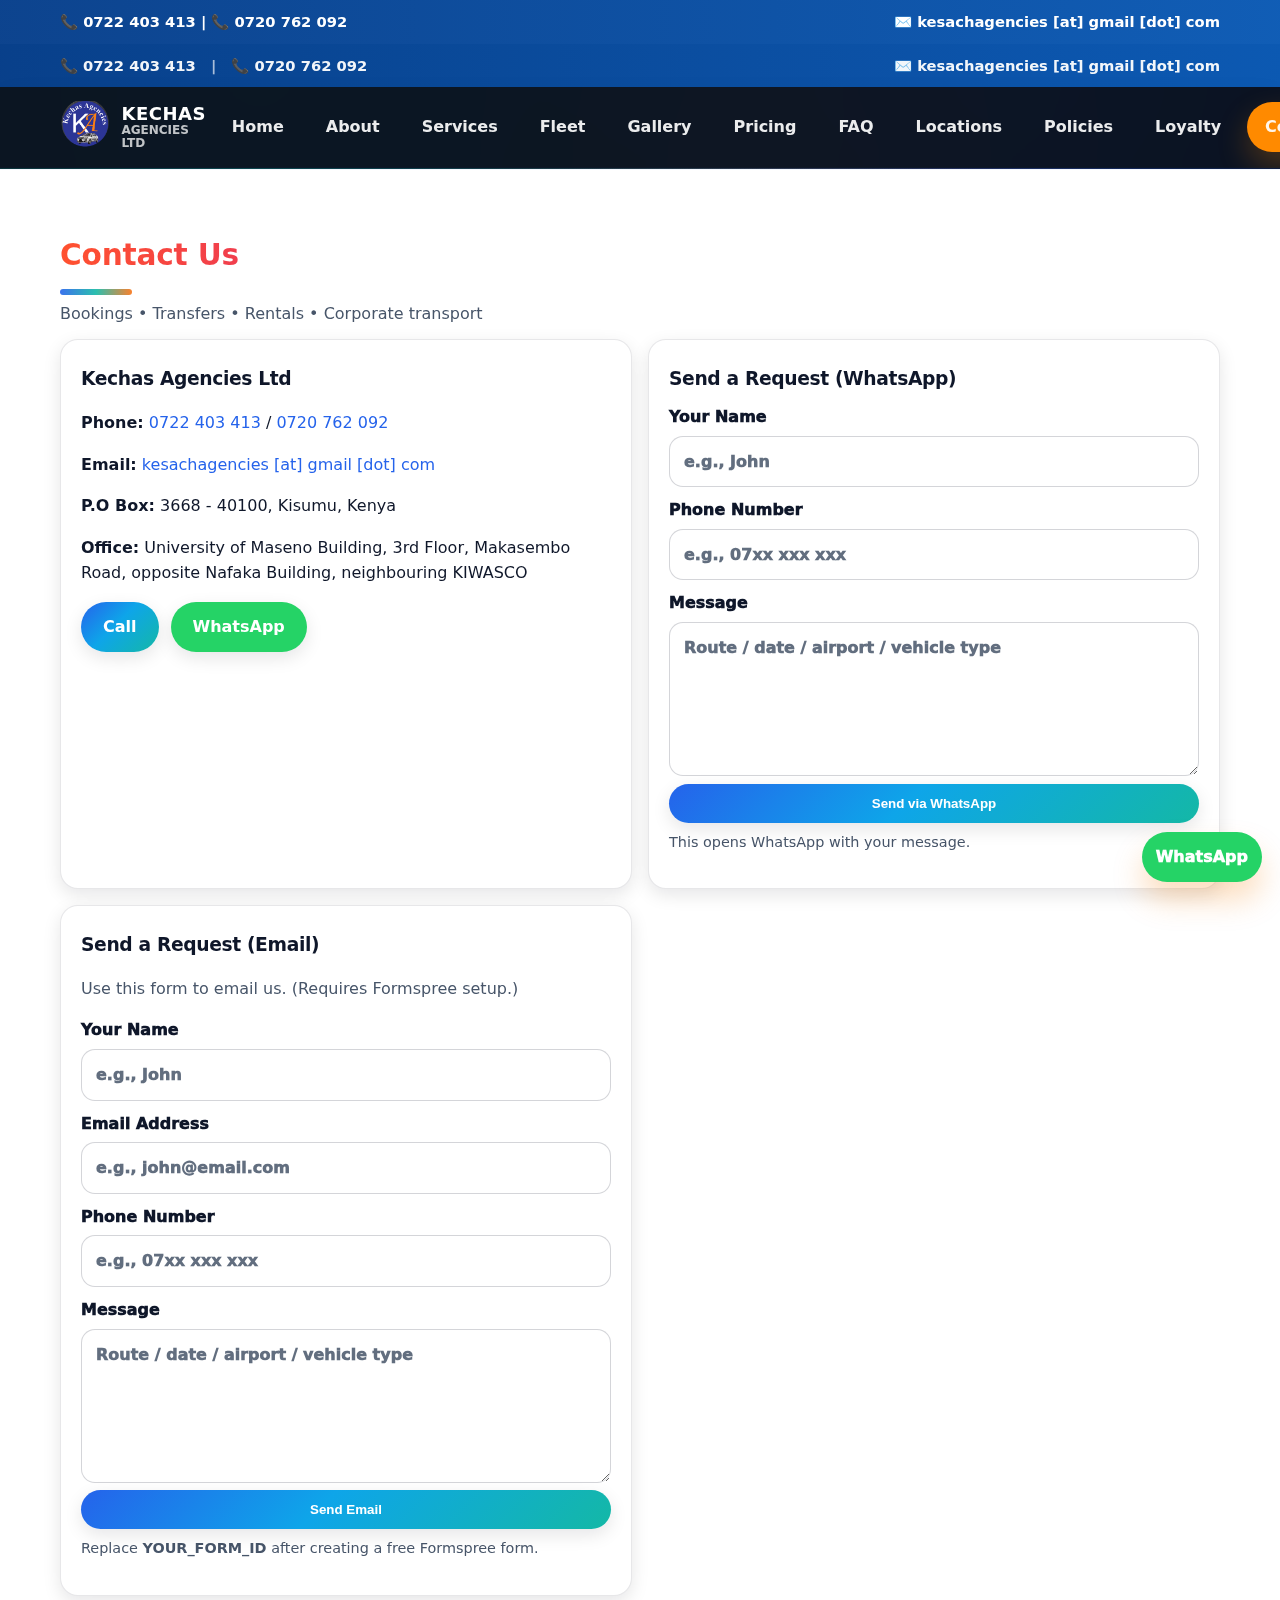
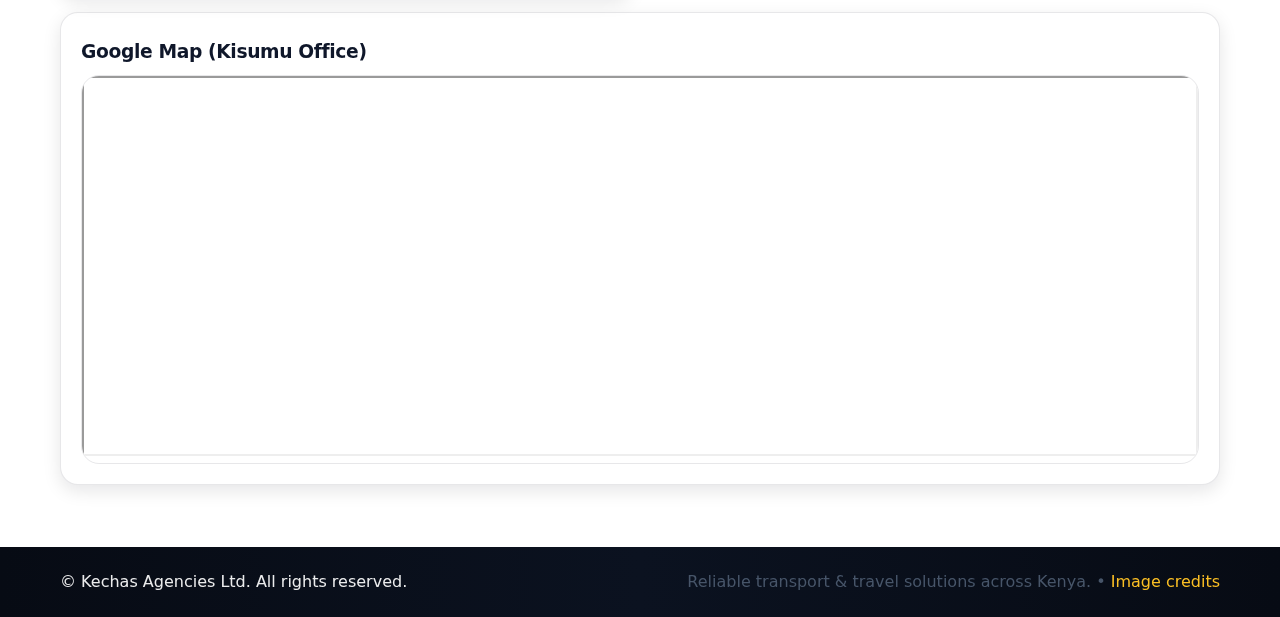
<file: contact.html>
<!DOCTYPE html>

<html lang="en">
<head>
<meta charset="utf-8"/>
<meta content="width=device-width,initial-scale=1" name="viewport"/>
<meta name="color-scheme" content="light dark"/>
<title>Contact | Kechas Agencies Ltd</title>
<meta content="Contact Kechas Agencies Ltd in Kisumu, Kenya. Call, WhatsApp, email, or visit our office." name="description"/>
<meta content="#0b4aa2" name="theme-color"/>
<link href="https://danoty.github.io/kechas/contact.html" rel="canonical"/>
<link href="styles.css" rel="stylesheet"/>
<link rel="preconnect" href="https://wa.me"/>
<link rel="preconnect" href="https://api.whatsapp.com"/>
<meta content="Kechas Agencies Ltd" property="og:title"/>
<meta content="Reliable transport &amp; travel solutions across Kenya — corporate travel, tours, rentals and airport transfers." property="og:description"/>
<meta content="website" property="og:type"/>
<meta content="https://danoty.github.io/kechas/contact.html" property="og:url"/><meta content="https://danoty.github.io/kechas/assets/img/fleet1.jpg" name="twitter:image"/><meta content="https://danoty.github.io/kechas/assets/img/fleet1.jpg" property="og:image"/>
<meta content="summary_large_image" name="twitter:card"/>
<script type="application/ld+json">{"@context":"https://schema.org","@type":"LocalBusiness","name":"Kechas Agencies Ltd","address":{"@type":"PostalAddress","addressLocality":"Kisumu","addressCountry":"KE"},"telephone":["+254722403413","+254720762092"],"url":"https://danoty.github.io/kechas/contact.html"}</script>
<link href="assets/images/kechas_logo_BADGE_transparent_2x.png" rel="icon" type="image/png"/>
<link href="assets/images/favicon-32.png" rel="icon" sizes="32x32" type="image/png"/>
<link href="assets/images/favicon-192.png" rel="apple-touch-icon" sizes="192x192"/>
<link href="manifest.webmanifest" rel="manifest"/>
<meta content="#0c5ab4" name="theme-color"/>
<link href="https://wa.me" rel="preconnect"/><link href="https://formspree.io" rel="preconnect"/></head>
<body>
<div class="topbar">
<div class="container inner">
<div>📞 <a href="tel:+254722403413">0722 403 413</a> | 📞 <a href="tel:+254720762092">0720 762 092</a></div>
<div>✉️ <a class="js-email-link" data-domain="gmail.com" data-user="kesachagencies" href="#">kesachagencies [at] gmail [dot] com</a></div>
</div>
</div>
<header class="site-header">
<div class="topbar">
<div class="container topbar-inner">
<div class="topbar-left">
<a class="topbar-link" href="tel:+254722403413">📞 0722 403 413</a>
<span class="sep">|</span>
<a class="topbar-link" href="tel:+254720762092">📞 0720 762 092</a>
</div>
<div class="topbar-right">
<a class="js-email-link topbar-link" data-domain="gmail.com" data-user="kesachagencies" href="#">✉️ kesachagencies [at] gmail [dot] com</a>
</div>
</div>
</div>
<nav aria-label="Primary" class="nav-glass">
<div class="container nav-inner">
<a class="brand" href="index.html">
<img alt="Kechas Agencies Ltd" class="brand-logo" decoding="async" loading="eager" onerror="this.onerror=null;this.src='assets/images/kechas_logo_FULL_transparent_2x.png';" src="assets/images/kechas_logo_BADGE_transparent_2x.png"/>
<div class="brand-text">
<div class="brand-name">KECHAS</div>
<div class="brand-sub">AGENCIES LTD</div>
</div>
</a>
<button aria-expanded="false" aria-label="Open menu" class="nav-toggle" id="navToggle">
<span></span><span></span><span></span>
</button>
<div class="nav-links" id="navLinks">
<a class="nav-link" href="index.html">Home</a>
<a class="nav-link" href="about.html">About</a>
<a class="nav-link" href="services.html">Services</a>
<a class="nav-link" href="fleet.html">Fleet</a>
<a class="nav-link" href="gallery.html">Gallery</a>
<a class="nav-link" href="pricing.html">Pricing</a>
<a class="nav-link" href="faq.html">FAQ</a>
<a class="nav-link" href="locations.html">Locations</a>
<a class="nav-link" href="policies.html">Policies</a>
<a class="nav-link" href="loyalty.html">Loyalty</a>
</div>
<div class="nav-cta">
<a class="btn-cta" href="contact.html">Contact</a>
</div>
</div>
</nav>
</header>
<section class="section reveal">
<div class="container">
<div class="section-head">
<div>
<h2>Contact Us</h2>
<p class="muted">Bookings • Transfers • Rentals • Corporate transport</p>
</div>
</div>
<div class="grid-2" style="margin-top:12px">
<div class="card">
<h3>Kechas Agencies Ltd</h3>
<p><strong>Phone:</strong> <a href="tel:+254722403413">0722 403 413</a> / <a href="tel:+254720762092">0720 762 092</a></p>
<p><strong>Email:</strong> <a class="js-email-link" data-domain="gmail.com" data-user="kesachagencies" href="#">kesachagencies [at] gmail [dot] com</a></p>
<p><strong>P.O Box:</strong> 3668 - 40100, Kisumu, Kenya</p>
<p><strong>Office:</strong> University of Maseno Building, 3rd Floor, Makasembo Road, opposite Nafaka Building, neighbouring KIWASCO</p>
<div style="display:flex;gap:12px;flex-wrap:wrap;margin-top:12px">
<a class="btn" href="tel:+254722403413">Call</a>
<a class="btn btn-outline" href="https://wa.me/254722403413?text=Hello%20Kechas%20Agencies,%20please%20assist%20me%20with%20a%20booking." target="_blank">WhatsApp</a>
</div>
</div>
<div class="card">
<h3>Send a Request (WhatsApp)</h3>
<form onsubmit="sendWhatsApp(event)">
<label>Your Name<input id="name" placeholder="e.g., John" required=""/></label>
<label>Phone Number<input id="phone" placeholder="e.g., 07xx xxx xxx" required=""/></label>
<label>Message<textarea id="msg" placeholder="Route / date / airport / vehicle type" required="" rows="5"></textarea></label>
<button class="btn btn-full" type="submit">Send via WhatsApp</button>
<p class="muted" style="font-size:.9rem;margin-top:8px">This opens WhatsApp with your message.</p>
</form>
</div>
<div class="card">
<h3 data-i18n="contact.emailform.h">Send a Request (Email)</h3>
<p class="muted" data-i18n="contact.emailform.sub">Use this form to email us. (Requires Formspree setup.)</p>
<form action="https://formspree.io/f/YOUR_FORM_ID" method="POST">
<label>Your Name
              <input name="name" placeholder="e.g., John" required=""/>
</label>
<label>Email Address
              <input name="email" placeholder="e.g., john@email.com" required="" type="email"/>
</label>
<label>Phone Number
              <input name="phone" placeholder="e.g., 07xx xxx xxx" required=""/>
</label>
<label>Message
              <textarea name="message" placeholder="Route / date / airport / vehicle type" required="" rows="5"></textarea>
</label>
<button class="btn btn-full" data-i18n="contact.emailform.btn" type="submit">Send Email</button>
<p class="muted" style="font-size:.9rem;margin-top:8px">Replace <strong>YOUR_FORM_ID</strong> after creating a free Formspree form.</p>
</form>
</div>
</div>
<div class="card" style="margin-top:16px">
<h3>Google Map (Kisumu Office)</h3>
<div style="border-radius:18px;overflow:hidden;border:1px solid var(--border)">
<iframe height="380" loading="lazy" referrerpolicy="no-referrer-when-downgrade" src="https://www.google.com/maps?q=University%20of%20Maseno%20Building%203rd%20Floor%20Makasembo%20Road%20Kisumu%20Kenya&amp;output=embed" title="Kechas Agencies Map" width="100%"></iframe>
</div>
</div>
</div>
</section>
<footer>
<div class="container footer-inner">
<div>© <span id="year"></span> Kechas Agencies Ltd. All rights reserved.</div>
<div class="muted">Reliable transport &amp; travel solutions across Kenya. • <a href="credits.html">Image credits</a></div>
</div>
</footer>
<a class="fab" href="https://wa.me/254722403413?text=Hello%20Kechas%20Agencies,%20I%20need%20assistance." target="_blank">WhatsApp</a>
<script src="script.js"></script>
<!-- Live chat (Tawk.to) - replace YOUR_PROPERTY_ID and YOUR_WIDGET_ID with your actual IDs -->
<script>
var Tawk_API=Tawk_API||{}, Tawk_LoadStart=new Date();
(function(){
var s1=document.createElement("script"),s0=document.getElementsByTagName("script")[0];
s1.async=true;
s1.src='https://embed.tawk.to/YOUR_PROPERTY_ID/YOUR_WIDGET_ID';
s1.charset='UTF-8';
s1.setAttribute('crossorigin','*');
s0.parentNode.insertBefore(s1,s0);
})();
</script>
<a aria-label="WhatsApp Kechas Agencies" class="wa-float" href="https://wa.me/254722403413" rel="noopener" target="_blank">WhatsApp</a></body>
</html>
</file>
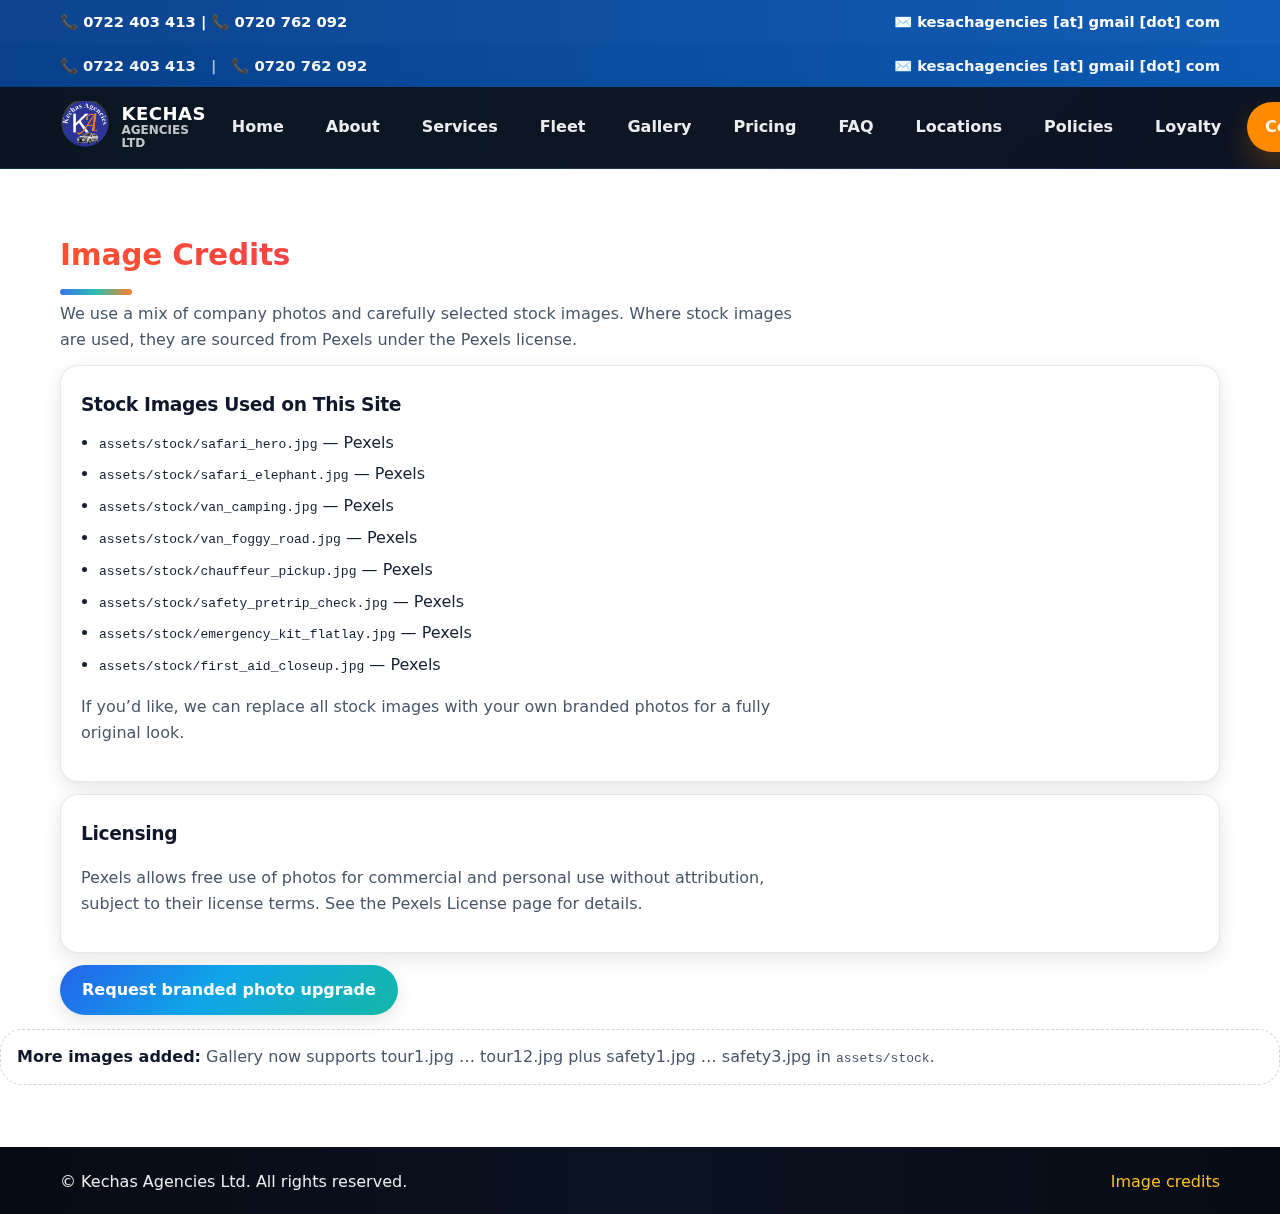
<file: credits.html>
<!DOCTYPE html>

<html lang="en">
<head>
<meta charset="utf-8"/>
<meta content="width=device-width,initial-scale=1" name="viewport"/>
<meta name="color-scheme" content="light dark"/>
<title>Image Credits | Kechas Agencies Ltd</title>
<meta content="Stock image credits and licensing information for Kechas Agencies Ltd website." name="description"/>
<meta content="#0b4aa2" name="theme-color"/>
<link href="styles.css" rel="stylesheet"/>
<link rel="preconnect" href="https://wa.me"/>
<link rel="preconnect" href="https://api.whatsapp.com"/>
<link href="assets/images/kechas_logo_BADGE_transparent_2x.png" rel="icon" type="image/png"/>
<link href="assets/images/favicon-32.png" rel="icon" sizes="32x32" type="image/png"/>
<link href="assets/images/favicon-192.png" rel="apple-touch-icon" sizes="192x192"/>
<link href="manifest.webmanifest" rel="manifest"/>
<meta content="#0c5ab4" name="theme-color"/>
<meta content="https://danoty.github.io/kechas/assets/img/fleet1.jpg" property="og:image"/><meta content="https://danoty.github.io/kechas/assets/img/fleet1.jpg" name="twitter:image"/><link href="https://wa.me" rel="preconnect"/><link href="https://formspree.io" rel="preconnect"/></head>
<body>
<div class="topbar">
<div class="container inner">
<div>📞 <a href="tel:+254722403413">0722 403 413</a> | 📞 <a href="tel:+254720762092">0720 762 092</a></div>
<div>✉️ <a class="js-email-link" data-domain="gmail.com" data-user="kesachagencies" href="#">kesachagencies [at] gmail [dot] com</a></div>
</div>
</div>
<header class="site-header">
<div class="topbar">
<div class="container topbar-inner">
<div class="topbar-left">
<a class="topbar-link" href="tel:+254722403413">📞 0722 403 413</a>
<span class="sep">|</span>
<a class="topbar-link" href="tel:+254720762092">📞 0720 762 092</a>
</div>
<div class="topbar-right">
<a class="js-email-link topbar-link" data-domain="gmail.com" data-user="kesachagencies" href="#">✉️ kesachagencies [at] gmail [dot] com</a>
</div>
</div>
</div>
<nav aria-label="Primary" class="nav-glass">
<div class="container nav-inner">
<a class="brand" href="index.html">
<img alt="Kechas Agencies Ltd" class="brand-logo" decoding="async" loading="eager" onerror="this.onerror=null;this.src='assets/images/kechas_logo_FULL_transparent_2x.png';" src="assets/images/kechas_logo_BADGE_transparent_2x.png"/>
<div class="brand-text">
<div class="brand-name">KECHAS</div>
<div class="brand-sub">AGENCIES LTD</div>
</div>
</a>
<button aria-expanded="false" aria-label="Open menu" class="nav-toggle" id="navToggle">
<span></span><span></span><span></span>
</button>
<div class="nav-links" id="navLinks">
<a class="nav-link" href="index.html">Home</a>
<a class="nav-link" href="about.html">About</a>
<a class="nav-link" href="services.html">Services</a>
<a class="nav-link" href="fleet.html">Fleet</a>
<a class="nav-link" href="gallery.html">Gallery</a>
<a class="nav-link" href="pricing.html">Pricing</a>
<a class="nav-link" href="faq.html">FAQ</a>
<a class="nav-link" href="locations.html">Locations</a>
<a class="nav-link" href="policies.html">Policies</a>
<a class="nav-link" href="loyalty.html">Loyalty</a>
</div>
<div class="nav-cta">
<a class="btn-cta" href="contact.html">Contact</a>
</div>
</div>
</nav>
</header>
<section class="section reveal">
<div class="container">
<div class="section-head">
<div>
<h2>Image Credits</h2>
<p class="muted">We use a mix of company photos and carefully selected stock images. Where stock images are used, they are sourced from Pexels under the Pexels license.</p>
</div>
</div>
<div class="card" style="margin-top:12px">
<h3>Stock Images Used on This Site</h3>
<ul class="list">
<li><code>assets/stock/safari_hero.jpg</code> — Pexels</li>
<li><code>assets/stock/safari_elephant.jpg</code> — Pexels</li>
<li><code>assets/stock/van_camping.jpg</code> — Pexels</li>
<li><code>assets/stock/van_foggy_road.jpg</code> — Pexels</li>
<li><code>assets/stock/chauffeur_pickup.jpg</code> — Pexels</li>
<li><code>assets/stock/safety_pretrip_check.jpg</code> — Pexels</li>
<li><code>assets/stock/emergency_kit_flatlay.jpg</code> — Pexels</li>
<li><code>assets/stock/first_aid_closeup.jpg</code> — Pexels</li>
</ul>
<p class="muted">If you’d like, we can replace all stock images with your own branded photos for a fully original look.</p>
</div>
<div class="card" style="margin-top:12px">
<h3>Licensing</h3>
<p class="muted">Pexels allows free use of photos for commercial and personal use without attribution, subject to their license terms. See the Pexels License page for details.</p>
</div>
<div style="margin-top:12px">
<a class="btn btn-outline" href="contact.html">Request branded photo upgrade</a>
</div>
</div>
<div class="note">
<strong>More images added:</strong>
<span class="muted">Gallery now supports tour1.jpg … tour12.jpg plus safety1.jpg … safety3.jpg in <code>assets/stock</code>.</span>
</div>
</section>
<footer>
<div class="container footer-inner">
<div>© <span id="year"></span> Kechas Agencies Ltd. All rights reserved.</div>
<div class="muted"><a href="credits.html">Image credits</a></div>
</div>
</footer>
<script src="script.js"></script>
<!-- Live chat (Tawk.to) - replace YOUR_PROPERTY_ID and YOUR_WIDGET_ID with your actual IDs -->
<script>
var Tawk_API=Tawk_API||{}, Tawk_LoadStart=new Date();
(function(){
var s1=document.createElement("script"),s0=document.getElementsByTagName("script")[0];
s1.async=true;
s1.src='https://embed.tawk.to/YOUR_PROPERTY_ID/YOUR_WIDGET_ID';
s1.charset='UTF-8';
s1.setAttribute('crossorigin','*');
s0.parentNode.insertBefore(s1,s0);
})();
</script>
<a aria-label="WhatsApp Kechas Agencies" class="wa-float" href="https://wa.me/254722403413" rel="noopener" target="_blank">WhatsApp</a></body>
</html>
</file>
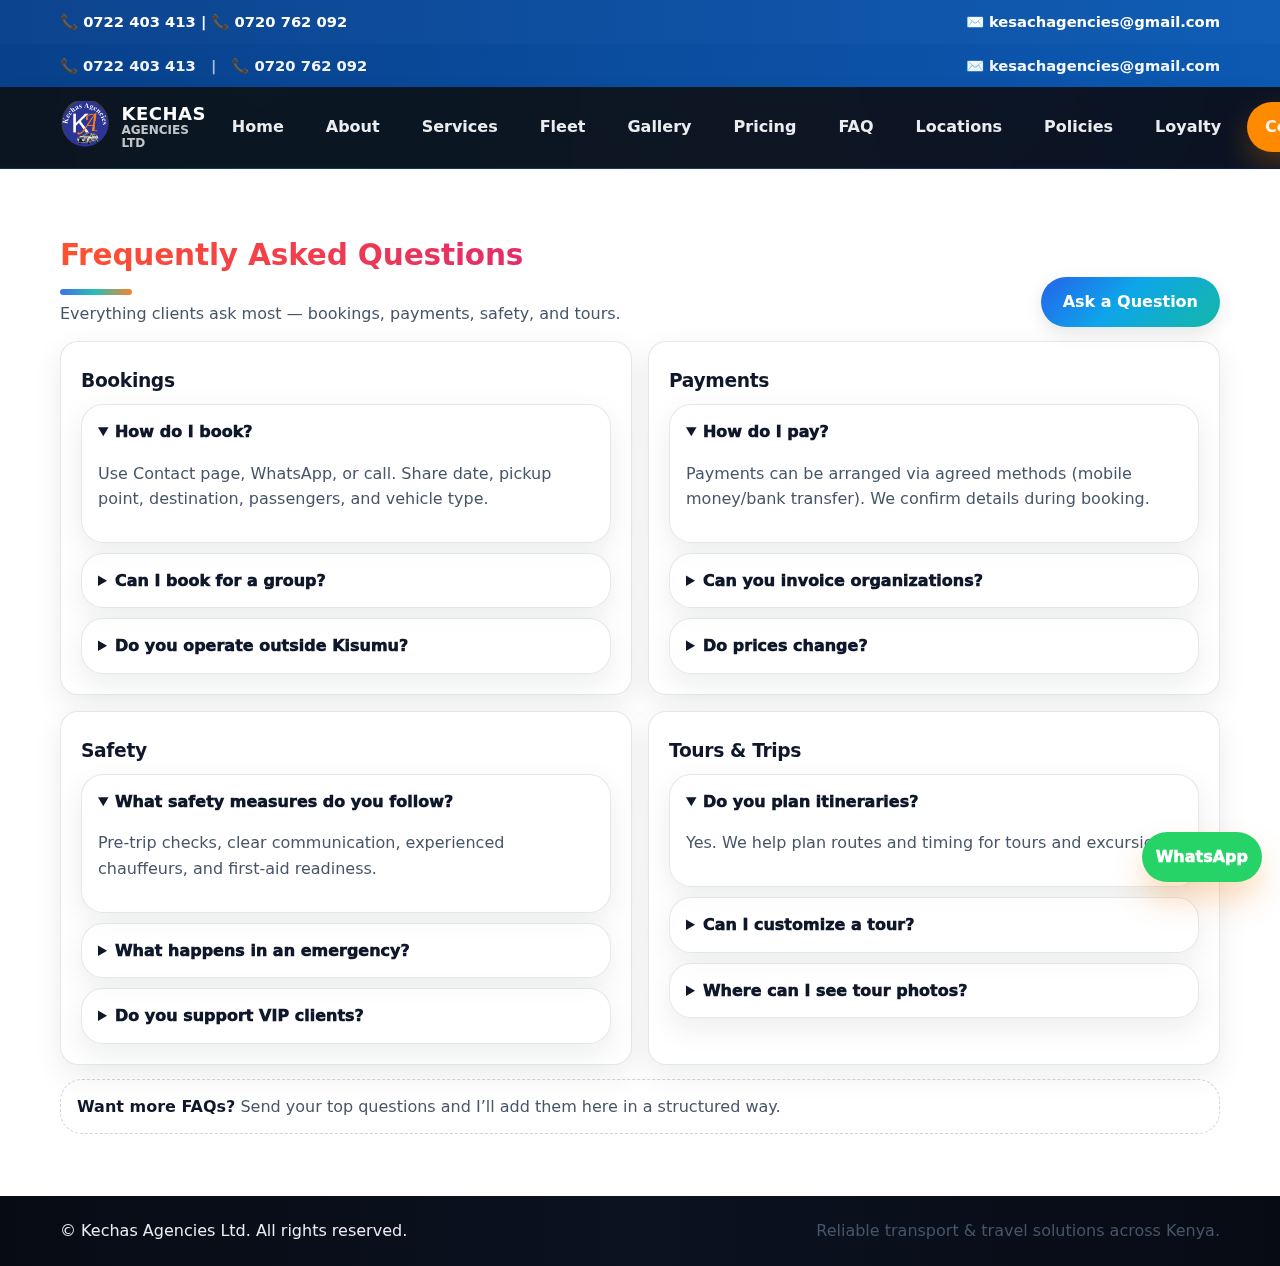
<file: faq.html>
<!doctype html>
<html lang="en">
<head>
  <meta charset="utf-8"/>
  <meta name="viewport" content="width=device-width,initial-scale=1"/>
  <title>FAQ | Kechas Agencies Ltd</title>
  <meta name="description" content="FAQ mega-page for Kechas Agencies Ltd — bookings, payments, safety, tours and trips."/>
  <meta name="theme-color" content="#0b4aa2"/>
  <link rel="canonical" href="https://danoty.github.io/kechas/faq.html"/>
  <link rel="stylesheet" href="styles.css"/>
  <meta property="og:title" content="FAQ | Kechas Agencies Ltd"/>
  <meta property="og:description" content="FAQ mega-page for Kechas Agencies Ltd — bookings, payments, safety, tours and trips."/>
  <meta property="og:type" content="website"/>
  <meta property="og:url" content="https://danoty.github.io/kechas/faq.html"/>
  <meta name="twitter:card" content="summary_large_image"/>
  <script type="application/ld+json">{"@context": "https://schema.org", "@type": "FAQPage", "url": "https://danoty.github.io/kechas/faq.html"}</script>
  <link rel="icon" type="image/png" href="assets/images/kechas_logo_BADGE_transparent_2x.png">
<link rel="icon" type="image/png" sizes="32x32" href="assets/images/favicon-32.png">
<link rel="apple-touch-icon" sizes="192x192" href="assets/images/favicon-192.png">
<link rel="manifest" href="manifest.webmanifest">
<meta name="theme-color" content="#0c5ab4">
</head>
<body>
  <div class="topbar">
    <div class="container inner">
      <div>📞 <a href="tel:+254722403413">0722 403 413</a> | 📞 <a href="tel:+254720762092">0720 762 092</a></div>
      <div>✉️ <a href="mailto:kesachagencies@gmail.com">kesachagencies@gmail.com</a></div>
    </div>
  </div>

  <header class="site-header">
  <div class="topbar">
    <div class="container topbar-inner">
      <div class="topbar-left">
        <a class="topbar-link" href="tel:+254722403413">📞 0722 403 413</a>
        <span class="sep">|</span>
        <a class="topbar-link" href="tel:+254720762092">📞 0720 762 092</a>
      </div>
      <div class="topbar-right">
        <a class="topbar-link" href="mailto:kesachagencies@gmail.com">✉️ kesachagencies@gmail.com</a>
      </div>
    </div>
  </div>

  <nav class="nav-glass" aria-label="Primary">
    <div class="container nav-inner">
      <a class="brand" href="index.html">
        <img src="assets/images/kechas_logo_BADGE_transparent_2x.png" alt="Kechas Agencies Ltd" class="brand-logo" loading="eager" onerror="this.onerror=null;this.src=\'assets/images/kechas_logo_FULL_transparent_2x.png\';">
        <div class="brand-text">
          <div class="brand-name">KECHAS</div>
          <div class="brand-sub">AGENCIES LTD</div>
        </div>
      </a>

      <button class="nav-toggle" id="navToggle" aria-label="Open menu" aria-expanded="false">
        <span></span><span></span><span></span>
      </button>

      <div class="nav-links" id="navLinks">
        <a href="index.html" class="nav-link">Home</a>
        <a href="about.html" class="nav-link">About</a>
        <a href="services.html" class="nav-link">Services</a>
        <a href="fleet.html" class="nav-link">Fleet</a>
        <a href="gallery.html" class="nav-link">Gallery</a>
        <a href="pricing.html" class="nav-link">Pricing</a>
        <a href="faq.html" class="nav-link">FAQ</a>
        <a href="locations.html" class="nav-link">Locations</a>
        <a href="policies.html" class="nav-link">Policies</a>
        <a href="loyalty.html" class="nav-link">Loyalty</a>
      </div>

      <div class="nav-cta">
        <a class="btn-cta" href="contact.html">Contact</a>
      </div>
    </div>
  </nav>
</header>

  
  <section class="section reveal">
    <div class="container">
      <div class="section-head">
        <div>
          <h2 data-i18n="faq.title">Frequently Asked Questions</h2>
          <p class="muted" data-i18n="faq.subtitle">Everything clients ask most — bookings, payments, safety, and tours.</p>
        </div>
        <a class="btn btn-outline btn-small" href="contact.html" data-i18n="faq.cta">Ask a Question</a>
      </div>

      <div class="grid-2" style="margin-top:14px">
        <div class="card soft">
          <h3 data-i18n="faq.section.booking">Bookings</h3>
          <div class="faq">
            <details open><summary data-i18n="faq.q1">How do I book?</summary><p class="muted" data-i18n="faq.a1">Use Contact page, WhatsApp, or call. Share date, pickup point, destination, passengers, and vehicle type.</p></details>
            <details><summary data-i18n="faq.q2">Can I book for a group?</summary><p class="muted" data-i18n="faq.a2">Yes. Tell us the number of passengers and luggage, and we’ll recommend the right vehicle.</p></details>
            <details><summary data-i18n="faq.q3">Do you operate outside Kisumu?</summary><p class="muted" data-i18n="faq.a3">Yes. We operate across Kenya depending on trip requirements.</p></details>
          </div>
        </div>

        <div class="card soft">
          <h3 data-i18n="faq.section.payments">Payments</h3>
          <div class="faq">
            <details open><summary data-i18n="faq.q4">How do I pay?</summary><p class="muted" data-i18n="faq.a4">Payments can be arranged via agreed methods (mobile money/bank transfer). We confirm details during booking.</p></details>
            <details><summary data-i18n="faq.q5">Can you invoice organizations?</summary><p class="muted" data-i18n="faq.a5">Yes. Corporate invoicing is available for organizations and projects.</p></details>
            <details><summary data-i18n="faq.q6">Do prices change?</summary><p class="muted" data-i18n="faq.a6">Prices depend on route, duration, passengers, and vehicle class. We always confirm a quote first.</p></details>
          </div>
        </div>

        <div class="card soft">
          <h3 data-i18n="faq.section.safety">Safety</h3>
          <div class="faq">
            <details open><summary data-i18n="faq.q7">What safety measures do you follow?</summary><p class="muted" data-i18n="faq.a7">Pre-trip checks, clear communication, experienced chauffeurs, and first-aid readiness.</p></details>
            <details><summary data-i18n="faq.q8">What happens in an emergency?</summary><p class="muted" data-i18n="faq.a8">We follow incident procedures and coordinate assistance. Share special requirements during booking.</p></details>
            <details><summary data-i18n="faq.q9">Do you support VIP clients?</summary><p class="muted" data-i18n="faq.a9">Yes. We provide privacy-first, professional service for executive travel.</p></details>
          </div>
        </div>

        <div class="card soft">
          <h3 data-i18n="faq.section.tours">Tours & Trips</h3>
          <div class="faq">
            <details open><summary data-i18n="faq.q10">Do you plan itineraries?</summary><p class="muted" data-i18n="faq.a10">Yes. We help plan routes and timing for tours and excursions.</p></details>
            <details><summary data-i18n="faq.q11">Can I customize a tour?</summary><p class="muted" data-i18n="faq.a11">Absolutely. Tell us your destinations, dates, and preferences.</p></details>
            <details><summary data-i18n="faq.q12">Where can I see tour photos?</summary><p class="muted" data-i18n="faq.a12">Visit the Gallery page for tours, trips and experiences.</p></details>
          </div>
        </div>
      </div>

      <div class="note">
        <strong data-i18n="faq.note.h">Want more FAQs?</strong>
        <span class="muted" data-i18n="faq.note.b">Send your top questions and I’ll add them here in a structured way.</span>
      </div>
    </div>
  </section>


  <footer>
    <div class="container footer-inner">
      <div>© <span id="year"></span> Kechas Agencies Ltd. All rights reserved.</div>
      <div class="muted">Reliable transport & travel solutions across Kenya.</div>
    </div>
  </footer>

  <a class="fab" target="_blank" href="https://wa.me/254722403413?text=Hello%20Kechas%20Agencies,%20I%20need%20assistance.">WhatsApp</a>

  <script src="script.js"></script>

<!-- Live chat (Tawk.to) - replace YOUR_PROPERTY_ID and YOUR_WIDGET_ID with your actual IDs -->
<script>
var Tawk_API=Tawk_API||{}, Tawk_LoadStart=new Date();
(function(){
var s1=document.createElement("script"),s0=document.getElementsByTagName("script")[0];
s1.async=true;
s1.src='https://embed.tawk.to/YOUR_PROPERTY_ID/YOUR_WIDGET_ID';
s1.charset='UTF-8';
s1.setAttribute('crossorigin','*');
s0.parentNode.insertBefore(s1,s0);
})();
</script>

</body>
</html>
</file>
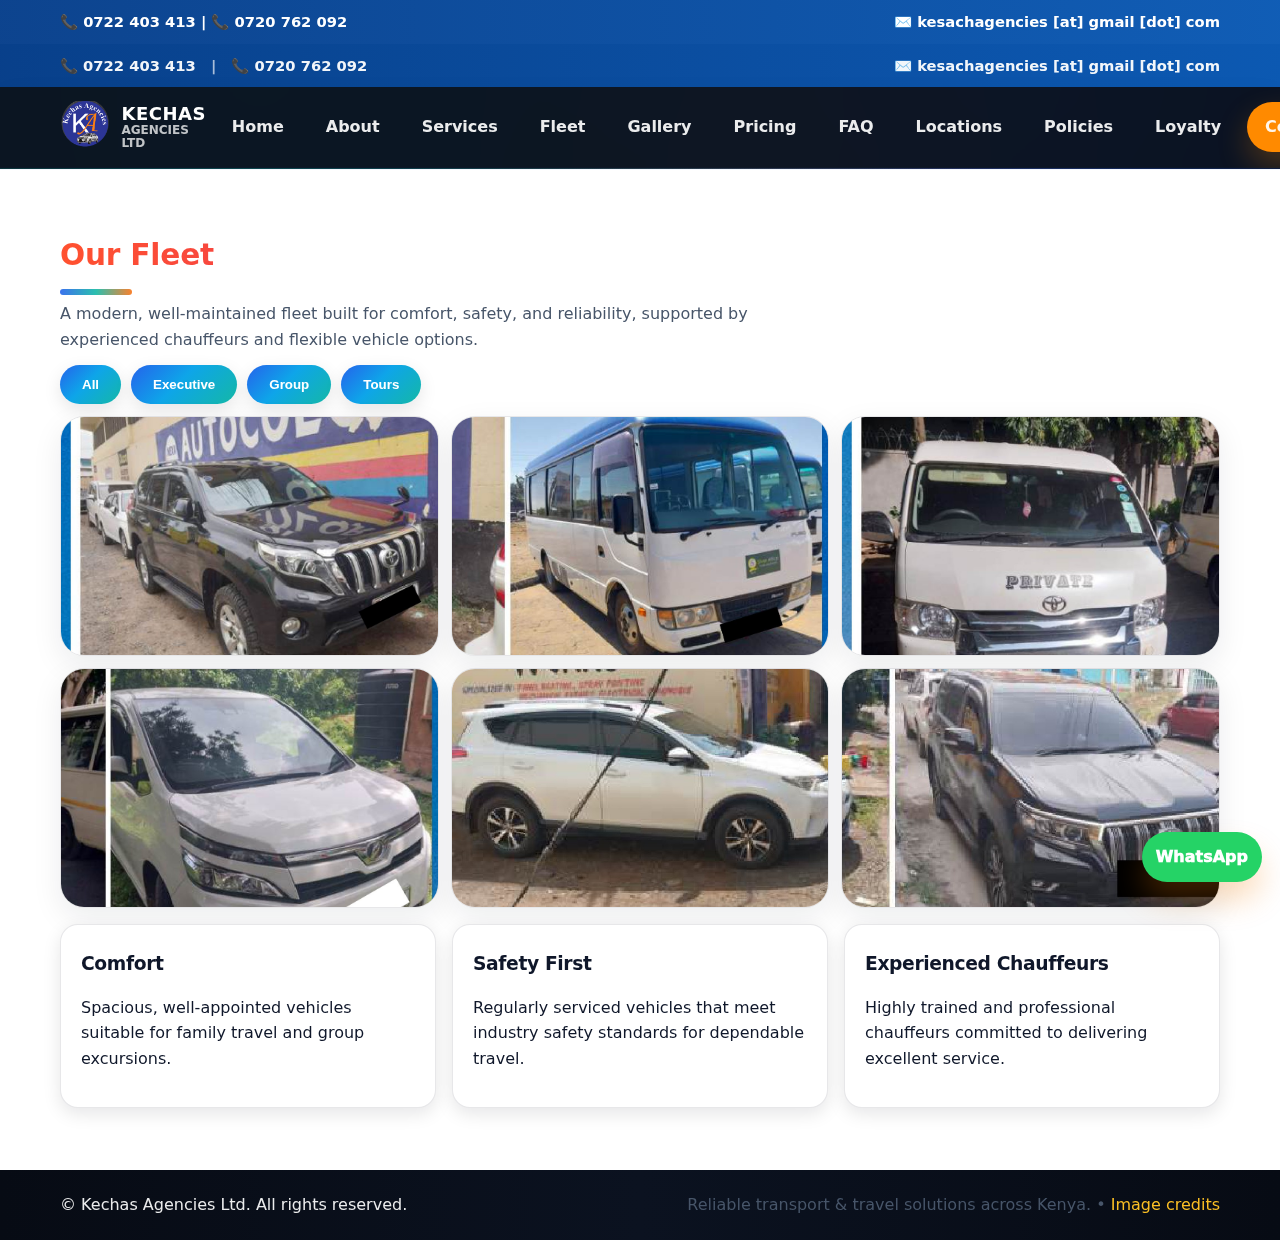
<file: fleet.html>
<!DOCTYPE html>

<html lang="en">
<head>
<meta charset="utf-8"/>
<meta content="width=device-width,initial-scale=1" name="viewport"/>
<meta name="color-scheme" content="light dark"/>
<title>Fleet | Kechas Agencies Ltd</title>
<meta content="Our fleet — modern, diverse, well-maintained vehicles for comfort and safety." name="description"/>
<meta content="#0b4aa2" name="theme-color"/>
<link href="https://danoty.github.io/kechas/fleet.html" rel="canonical"/>
<link href="styles.css" rel="stylesheet"/>
<link rel="preconnect" href="https://wa.me"/>
<link rel="preconnect" href="https://api.whatsapp.com"/>
<meta content="Kechas Agencies Ltd" property="og:title"/>
<meta content="Reliable transport &amp; travel solutions across Kenya — corporate travel, tours, rentals and airport transfers." property="og:description"/>
<meta content="website" property="og:type"/>
<meta content="https://danoty.github.io/kechas/fleet.html" property="og:url"/><meta content="https://danoty.github.io/kechas/assets/img/fleet1.jpg" name="twitter:image"/><meta content="https://danoty.github.io/kechas/assets/img/fleet1.jpg" property="og:image"/>
<meta content="summary_large_image" name="twitter:card"/>
<script type="application/ld+json">{"@context":"https://schema.org","@type":"LocalBusiness","name":"Kechas Agencies Ltd","address":{"@type":"PostalAddress","addressLocality":"Kisumu","addressCountry":"KE"},"telephone":["+254722403413","+254720762092"],"url":"https://danoty.github.io/kechas/fleet.html"}</script>
<link href="assets/images/kechas_logo_BADGE_transparent_2x.png" rel="icon" type="image/png"/>
<link href="assets/images/favicon-32.png" rel="icon" sizes="32x32" type="image/png"/>
<link href="assets/images/favicon-192.png" rel="apple-touch-icon" sizes="192x192"/>
<link href="manifest.webmanifest" rel="manifest"/>
<meta content="#0c5ab4" name="theme-color"/>
<link href="https://wa.me" rel="preconnect"/><link href="https://formspree.io" rel="preconnect"/></head>
<body>
<div class="topbar">
<div class="container inner">
<div>📞 <a href="tel:+254722403413">0722 403 413</a> | 📞 <a href="tel:+254720762092">0720 762 092</a></div>
<div>✉️ <a class="js-email-link" data-domain="gmail.com" data-user="kesachagencies" href="#">kesachagencies [at] gmail [dot] com</a></div>
</div>
</div>
<header class="site-header">
<div class="topbar">
<div class="container topbar-inner">
<div class="topbar-left">
<a class="topbar-link" href="tel:+254722403413">📞 0722 403 413</a>
<span class="sep">|</span>
<a class="topbar-link" href="tel:+254720762092">📞 0720 762 092</a>
</div>
<div class="topbar-right">
<a class="js-email-link topbar-link" data-domain="gmail.com" data-user="kesachagencies" href="#">✉️ kesachagencies [at] gmail [dot] com</a>
</div>
</div>
</div>
<nav aria-label="Primary" class="nav-glass">
<div class="container nav-inner">
<a class="brand" href="index.html">
<img alt="Kechas Agencies Ltd" class="brand-logo" decoding="async" loading="eager" onerror="this.onerror=null;this.src='assets/images/kechas_logo_FULL_transparent_2x.png';" src="assets/images/kechas_logo_BADGE_transparent_2x.png"/>
<div class="brand-text">
<div class="brand-name">KECHAS</div>
<div class="brand-sub">AGENCIES LTD</div>
</div>
</a>
<button aria-expanded="false" aria-label="Open menu" class="nav-toggle" id="navToggle">
<span></span><span></span><span></span>
</button>
<div class="nav-links" id="navLinks">
<a class="nav-link" href="index.html">Home</a>
<a class="nav-link" href="about.html">About</a>
<a class="nav-link" href="services.html">Services</a>
<a class="nav-link" href="fleet.html">Fleet</a>
<a class="nav-link" href="gallery.html">Gallery</a>
<a class="nav-link" href="pricing.html">Pricing</a>
<a class="nav-link" href="faq.html">FAQ</a>
<a class="nav-link" href="locations.html">Locations</a>
<a class="nav-link" href="policies.html">Policies</a>
<a class="nav-link" href="loyalty.html">Loyalty</a>
</div>
<div class="nav-cta">
<a class="btn-cta" href="contact.html">Contact</a>
</div>
</div>
</nav>
</header>
<section class="section reveal">
<div class="container">
<div class="section-head">
<div>
<h2>Our Fleet</h2>
<p class="muted">A modern, well-maintained fleet built for comfort, safety, and reliability, supported by experienced chauffeurs and flexible vehicle options.</p>
</div>
</div>
<div aria-label="Fleet filters" class="filters">
<button class="filter active" data-filter="all">All</button>
<button class="filter" data-filter="executive">Executive</button>
<button class="filter" data-filter="group">Group</button>
<button class="filter" data-filter="tour">Tours</button>
</div>
<div class="gallery" style="margin-top:12px">
<img alt="Executive vehicle" data-cat="executive" data-lightbox="fleet" decoding="async" loading="lazy" src="assets/img/fleet1.jpg"/>
<img alt="Executive vehicle" data-cat="executive" data-lightbox="fleet" decoding="async" loading="lazy" src="assets/img/fleet2.jpg"/>
<img alt="Group transport" data-cat="group" data-lightbox="fleet" decoding="async" loading="lazy" src="assets/img/fleet3.jpg"/>
<img alt="Group transport" data-cat="group" data-lightbox="fleet" decoding="async" loading="lazy" src="assets/img/fleet4.jpg"/>
<img alt="Tour vehicle" data-cat="tour" data-lightbox="fleet" decoding="async" loading="lazy" src="assets/img/fleet5.jpg"/>
<img alt="Tour vehicle" data-cat="tour" data-lightbox="fleet" decoding="async" loading="lazy" src="assets/img/fleet6.jpg"/>
</div>
<div class="grid-3" style="margin-top:16px">
<div class="card"><h3>Comfort</h3><p>Spacious, well-appointed vehicles suitable for family travel and group excursions.</p></div>
<div class="card"><h3>Safety First</h3><p>Regularly serviced vehicles that meet industry safety standards for dependable travel.</p></div>
<div class="card"><h3>Experienced Chauffeurs</h3><p>Highly trained and professional chauffeurs committed to delivering excellent service.</p></div>
</div>
</div>
</section>
<footer>
<div class="container footer-inner">
<div>© <span id="year"></span> Kechas Agencies Ltd. All rights reserved.</div>
<div class="muted">Reliable transport &amp; travel solutions across Kenya. • <a href="credits.html">Image credits</a></div>
</div>
</footer>
<a class="fab" href="https://wa.me/254722403413?text=Hello%20Kechas%20Agencies,%20I%20need%20assistance." target="_blank">WhatsApp</a>
<div class="lightbox" id="lightbox">
<button class="close" id="lightboxClose">✕</button>
<img alt="Preview" decoding="async" id="lightboxImg" loading="lazy"/>
</div>
<script src="script.js"></script>
<!-- Live chat (Tawk.to) - replace YOUR_PROPERTY_ID and YOUR_WIDGET_ID with your actual IDs -->
<script>
var Tawk_API=Tawk_API||{}, Tawk_LoadStart=new Date();
(function(){
var s1=document.createElement("script"),s0=document.getElementsByTagName("script")[0];
s1.async=true;
s1.src='https://embed.tawk.to/YOUR_PROPERTY_ID/YOUR_WIDGET_ID';
s1.charset='UTF-8';
s1.setAttribute('crossorigin','*');
s0.parentNode.insertBefore(s1,s0);
})();
</script>
<a aria-label="WhatsApp Kechas Agencies" class="wa-float" href="https://wa.me/254722403413" rel="noopener" target="_blank">WhatsApp</a></body>
</html>
</file>
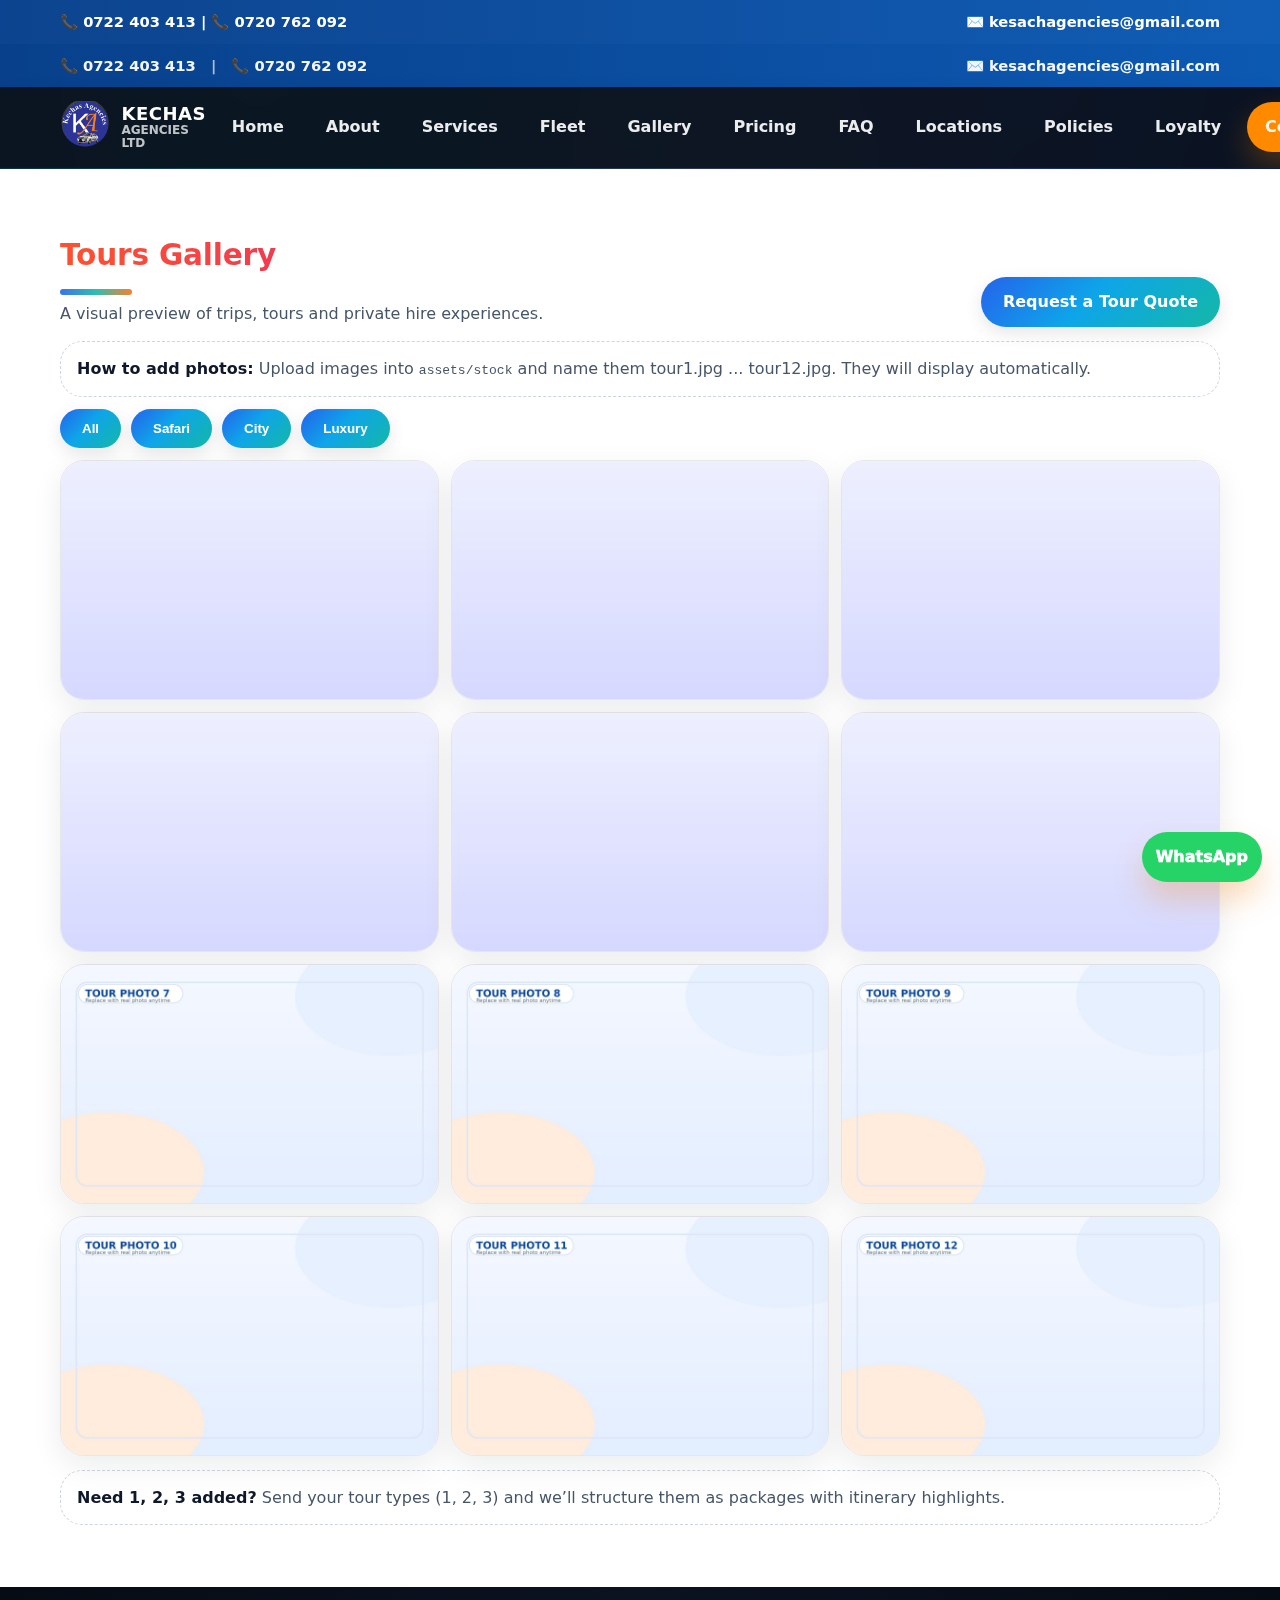
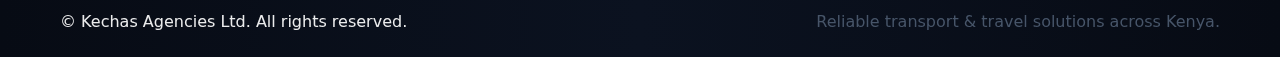
<file: gallery.html>
<!doctype html>
<html lang="en">
<head>
  <meta charset="utf-8"/>
  <meta name="viewport" content="width=device-width,initial-scale=1"/>
  <title>Tours Gallery | Kechas Agencies Ltd</title>
  <meta name="description" content="Tours gallery for Kechas Agencies Ltd — trips, safari, city tours, and private hire."/>
  <meta name="theme-color" content="#0b4aa2"/>
  <link rel="canonical" href="https://danoty.github.io/kechas/gallery.html"/>
  <link rel="stylesheet" href="styles.css"/>
  <meta property="og:title" content="Tours Gallery | Kechas Agencies Ltd"/>
  <meta property="og:description" content="Tours gallery for Kechas Agencies Ltd — trips, safari, city tours, and private hire."/>
  <meta property="og:type" content="website"/>
  <meta property="og:url" content="https://danoty.github.io/kechas/gallery.html"/>
  <meta name="twitter:card" content="summary_large_image"/>
  <script type="application/ld+json">{"@context": "https://schema.org", "@type": "ImageGallery", "name": "Kechas Tours Gallery", "url": "https://danoty.github.io/kechas/gallery.html"}</script>
  <link rel="icon" type="image/png" href="assets/images/kechas_logo_BADGE_transparent_2x.png">
<link rel="icon" type="image/png" sizes="32x32" href="assets/images/favicon-32.png">
<link rel="apple-touch-icon" sizes="192x192" href="assets/images/favicon-192.png">
<link rel="manifest" href="manifest.webmanifest">
<meta name="theme-color" content="#0c5ab4">
</head>
<body>
  <div class="topbar">
    <div class="container inner">
      <div>📞 <a href="tel:+254722403413">0722 403 413</a> | 📞 <a href="tel:+254720762092">0720 762 092</a></div>
      <div>✉️ <a href="mailto:kesachagencies@gmail.com">kesachagencies@gmail.com</a></div>
    </div>
  </div>

  <header class="site-header">
  <div class="topbar">
    <div class="container topbar-inner">
      <div class="topbar-left">
        <a class="topbar-link" href="tel:+254722403413">📞 0722 403 413</a>
        <span class="sep">|</span>
        <a class="topbar-link" href="tel:+254720762092">📞 0720 762 092</a>
      </div>
      <div class="topbar-right">
        <a class="topbar-link" href="mailto:kesachagencies@gmail.com">✉️ kesachagencies@gmail.com</a>
      </div>
    </div>
  </div>

  <nav class="nav-glass" aria-label="Primary">
    <div class="container nav-inner">
      <a class="brand" href="index.html">
        <img
          src="assets/images/kechas_logo_BADGE_transparent_2x.png"
          alt="Kechas Agencies Ltd"
          class="brand-logo"
          loading="eager"
          onerror="this.onerror=null;this.src='assets/images/kechas_logo_FULL_transparent_2x.png';"
        />
        <div class="brand-text">
          <div class="brand-name">KECHAS</div>
          <div class="brand-sub">AGENCIES LTD</div>
        </div>
      </a>

      <button class="nav-toggle" id="navToggle" aria-label="Open menu" aria-expanded="false">
        <span></span><span></span><span></span>
      </button>

      <div class="nav-links" id="navLinks">
        <a href="index.html" class="nav-link">Home</a>
        <a href="about.html" class="nav-link">About</a>
        <a href="services.html" class="nav-link">Services</a>
        <a href="fleet.html" class="nav-link">Fleet</a>
        <a href="gallery.html" class="nav-link">Gallery</a>
        <a href="pricing.html" class="nav-link">Pricing</a>
        <a href="faq.html" class="nav-link">FAQ</a>
        <a href="locations.html" class="nav-link">Locations</a>
        <a href="policies.html" class="nav-link">Policies</a>
        <a href="loyalty.html" class="nav-link">Loyalty</a>
      </div>

      <div class="nav-cta">
        <a class="btn-cta" href="contact.html">Contact</a>
      </div>
    </div>
  </nav>
</header>

  
  <section class="section reveal">
    <div class="container">
      <div class="section-head">
        <div>
          <h2 data-i18n="gallery.title">Tours Gallery</h2>
          <p class="muted" data-i18n="gallery.subtitle">A visual preview of trips, tours and private hire experiences.</p>
        </div>
        <a class="btn btn-outline btn-small" href="contact.html" data-i18n="gallery.cta">Request a Tour Quote</a>
      </div>

      <div class="note" style="margin-top:14px">
        <strong data-i18n="gallery.note.h">How to add photos:</strong>
        <span class="muted" data-i18n="gallery.note.b">Upload images into <code>assets/stock</code> and name them tour1.jpg ... tour12.jpg. They will display automatically.</span>
      </div>

      <div class="filters" aria-label="Gallery filters">
        <button class="filter active" data-filter="all" data-i18n="gallery.filter.all">All</button>
        <button class="filter" data-filter="safari" data-i18n="gallery.filter.safari">Safari</button>
        <button class="filter" data-filter="city" data-i18n="gallery.filter.city">City</button>
        <button class="filter" data-filter="luxury" data-i18n="gallery.filter.luxury">Luxury</button>
      </div>

      <div class="gallery" style="margin-top:12px">
        <img data-cat="safari" data-lightbox="fleet" loading="lazy" src="assets/stock/tour1.jpg" alt="Tour photo 1">
        <img data-cat="safari" data-lightbox="fleet" loading="lazy" src="assets/stock/tour2.jpg" alt="Tour photo 2">
        <img data-cat="city" data-lightbox="fleet" loading="lazy" src="assets/stock/tour3.jpg" alt="Tour photo 3">
        <img data-cat="city" data-lightbox="fleet" loading="lazy" src="assets/stock/tour4.jpg" alt="Tour photo 4">
        <img data-cat="luxury" data-lightbox="fleet" loading="lazy" src="assets/stock/tour5.jpg" alt="Tour photo 5">
        <img data-cat="luxury" data-lightbox="fleet" loading="lazy" src="assets/stock/tour6.jpg" alt="Tour photo 6">
        <img data-cat="safari" data-lightbox="fleet" loading="lazy" src="assets/stock/tour7.jpg" alt="Tour photo 7">
        <img data-cat="city" data-lightbox="fleet" loading="lazy" src="assets/stock/tour8.jpg" alt="Tour photo 8">
        <img data-cat="luxury" data-lightbox="fleet" loading="lazy" src="assets/stock/tour9.jpg" alt="Tour photo 9">
        <img data-cat="safari" data-lightbox="fleet" loading="lazy" src="assets/stock/tour10.jpg" alt="Tour photo 10">
        <img data-cat="city" data-lightbox="fleet" loading="lazy" src="assets/stock/tour11.jpg" alt="Tour photo 11">
        <img data-cat="luxury" data-lightbox="fleet" loading="lazy" src="assets/stock/tour12.jpg" alt="Tour photo 12">
      </div>

      <div class="note">
        <strong data-i18n="gallery.note2.h">Need 1, 2, 3 added?</strong>
        <span class="muted" data-i18n="gallery.note2.b">Send your tour types (1, 2, 3) and we’ll structure them as packages with itinerary highlights.</span>
      </div>
    </div>
  </section>

  <div class="lightbox" id="lightbox">
    <button class="close" id="lightboxClose">✕</button>
    <img id="lightboxImg" alt="Preview">
  </div>


  <footer>
    <div class="container footer-inner">
      <div>© <span id="year"></span> Kechas Agencies Ltd. All rights reserved.</div>
      <div class="muted">Reliable transport & travel solutions across Kenya.</div>
    </div>
  </footer>

  <a class="fab" target="_blank" href="https://wa.me/254722403413?text=Hello%20Kechas%20Agencies,%20I%20need%20assistance.">WhatsApp</a>

  <script src="script.js"></script>

<!-- Live chat (Tawk.to) - replace YOUR_PROPERTY_ID and YOUR_WIDGET_ID with your actual IDs -->
<script>
var Tawk_API=Tawk_API||{}, Tawk_LoadStart=new Date();
(function(){
var s1=document.createElement("script"),s0=document.getElementsByTagName("script")[0];
s1.async=true;
s1.src='https://embed.tawk.to/YOUR_PROPERTY_ID/YOUR_WIDGET_ID';
s1.charset='UTF-8';
s1.setAttribute('crossorigin','*');
s0.parentNode.insertBefore(s1,s0);
})();
</script>

</body>
</html>
</file>
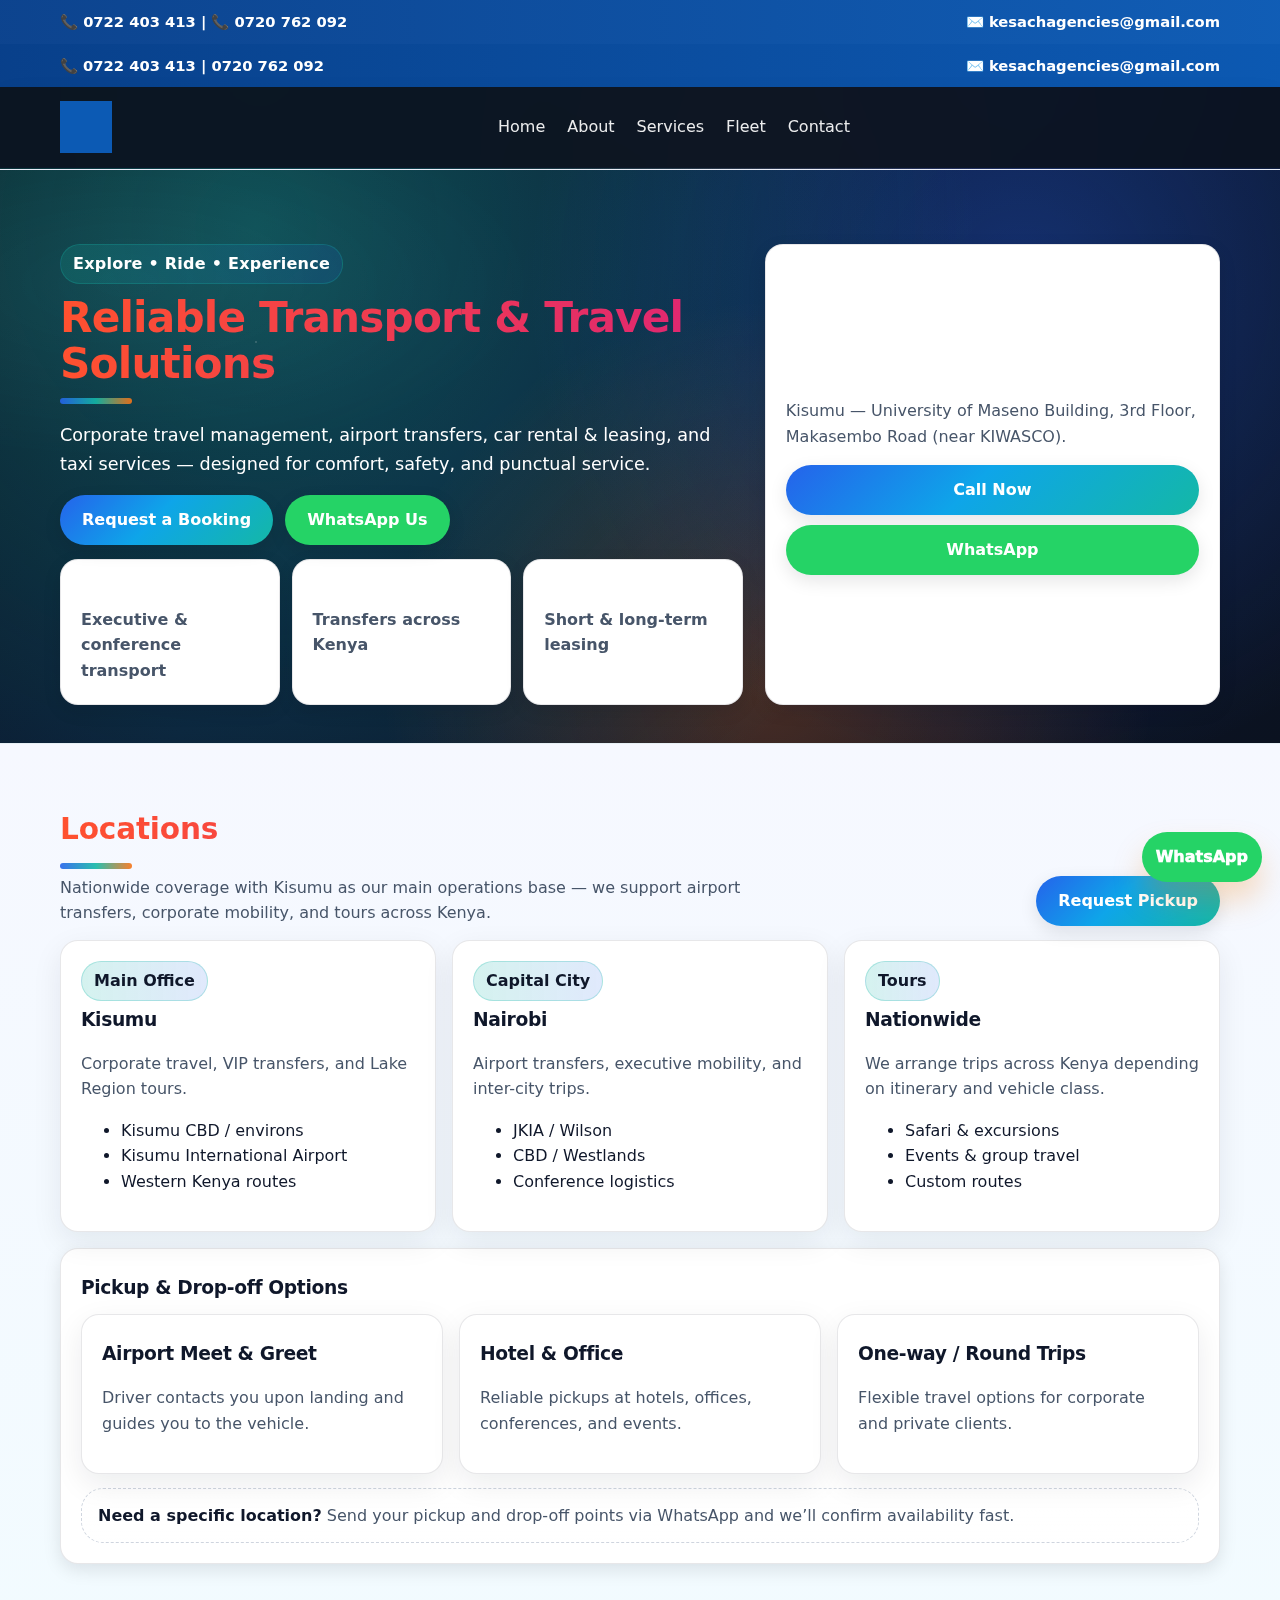
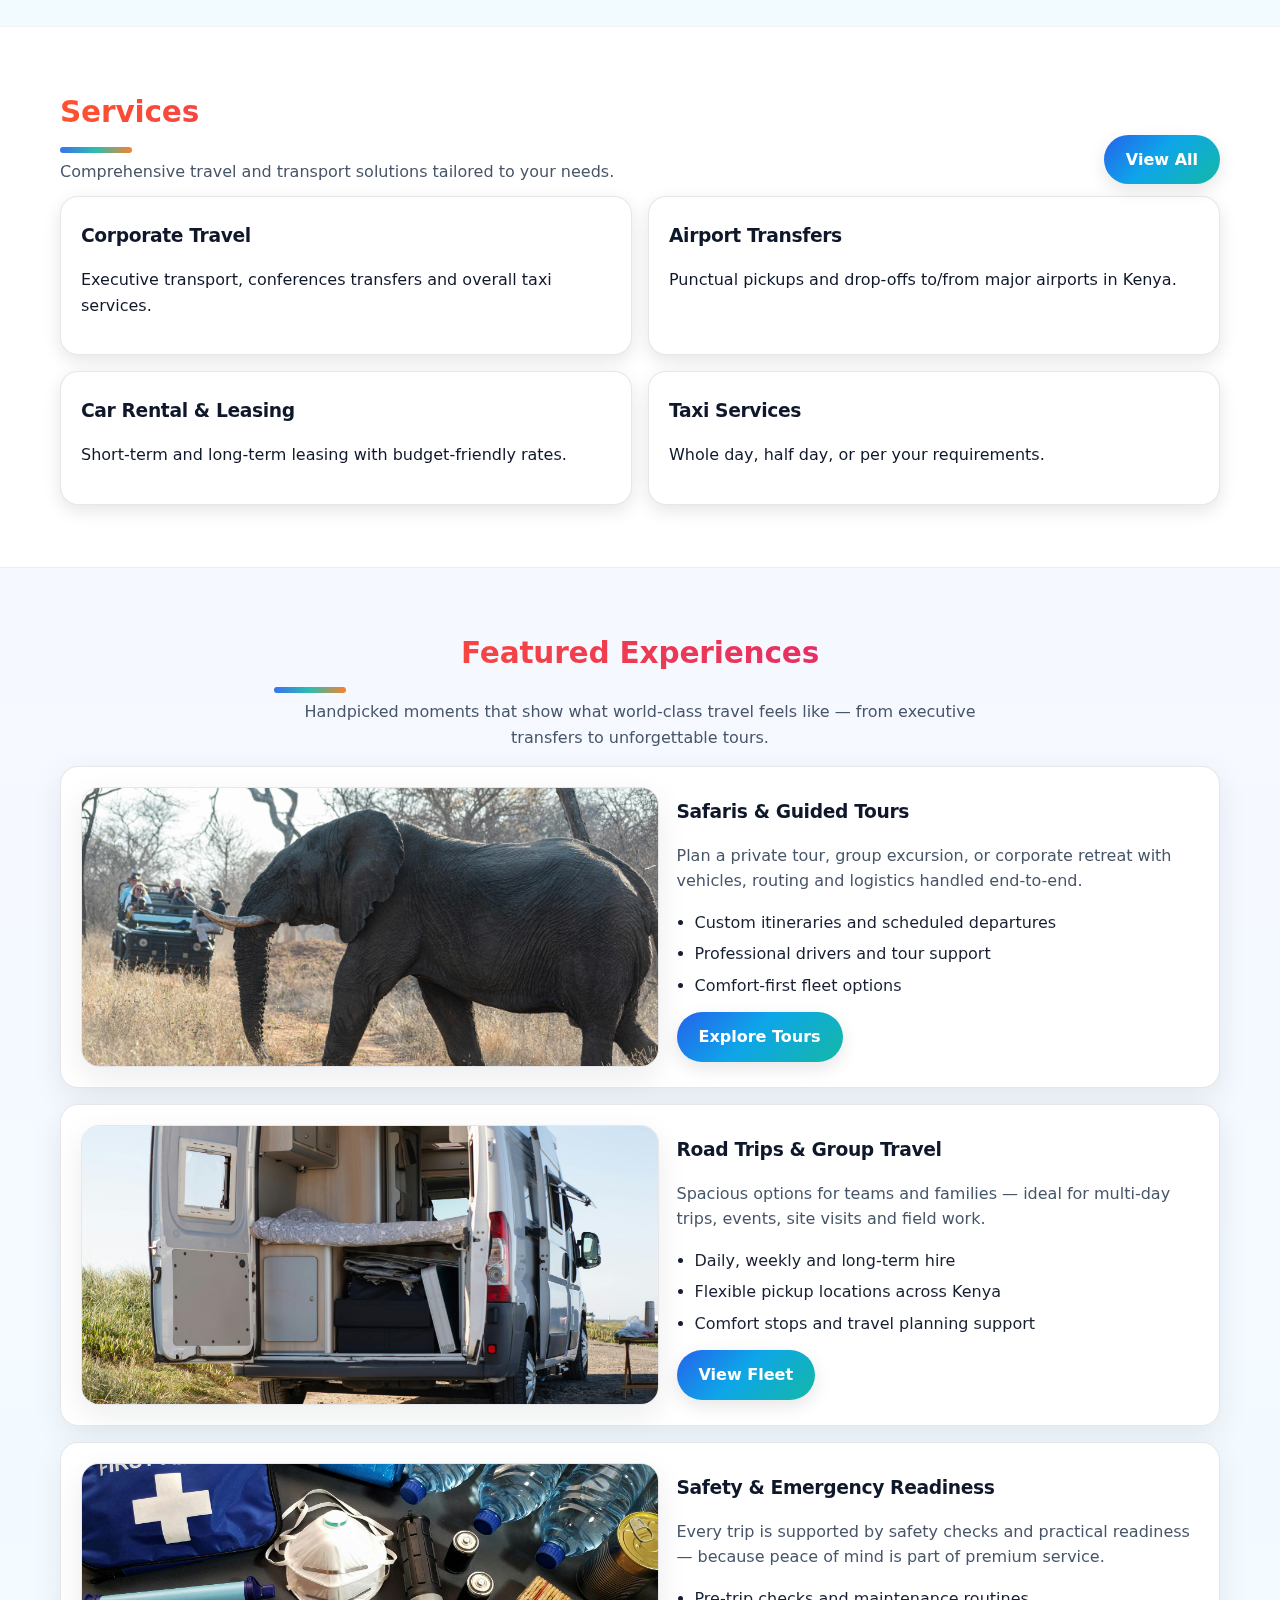
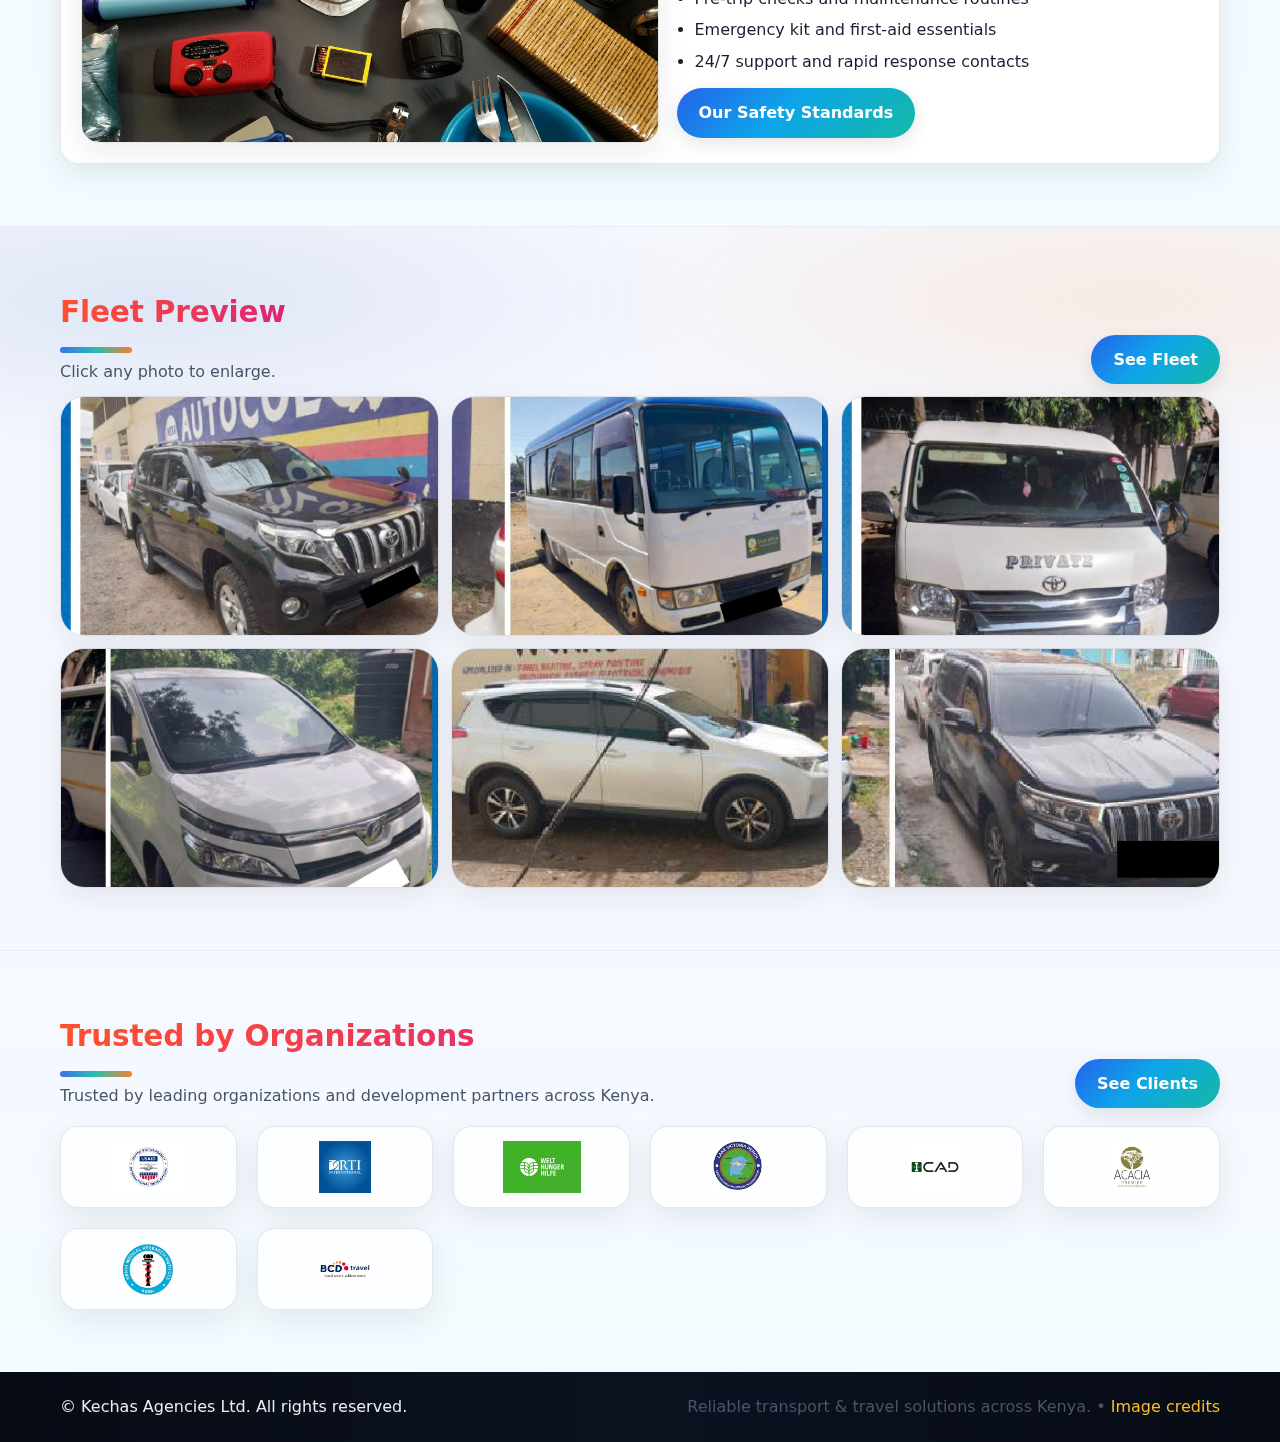
<file: locations.html>
<!doctype html>
<html lang="en">
<head>
  <meta charset="utf-8"/>
  <meta name="viewport" content="width=device-width,initial-scale=1"/>
  <title>Locations | Kechas Agencies Ltd</title>
  <meta name="description" content="Kechas Agencies service locations across Kenya — Kisumu, Nairobi, and nationwide tours with flexible pickup and drop-off."/>
  <meta name="theme-color" content="#0b4aa2"/>
  <link rel="canonical" href="https://danoty.github.io/kechas/locations.html"/>
  <link rel="stylesheet" href="styles.css"/>

  <meta property="og:title" content="Locations | Kechas Agencies Ltd"/>
  <meta property="og:description" content="Kechas Agencies service locations across Kenya — Kisumu, Nairobi, and nationwide tours with flexible pickup and drop-off."/>
  <meta property="og:type" content="website"/>
  <meta property="og:url" content="https://danoty.github.io/kechas/locations.html"/>
  <meta name="twitter:card" content="summary_large_image"/>

  <script type="application/ld+json">{"@context": "https://schema.org", "@type": "LocalBusiness", "name": "Kechas Agencies Ltd", "areaServed": "Kenya", "email": "kesachagencies@gmail.com", "url": "https://danoty.github.io/kechas/locations.html"}</script>
  <link rel="icon" type="image/png" href="assets/images/kechas_logo_BADGE_transparent_2x.png">
<link rel="icon" type="image/png" sizes="32x32" href="assets/images/favicon-32.png">
<link rel="apple-touch-icon" sizes="192x192" href="assets/images/favicon-192.png">
<link rel="manifest" href="manifest.webmanifest">
<meta name="theme-color" content="#0c5ab4">

<link rel="icon" href="favicon.ico">
<meta name="theme-color" content="#0c5ab4">
</head>
<body>
  <div class="topbar">
    <div class="container inner">
      <div>📞 <a href="tel:+254722403413">0722 403 413</a> | 📞 <a href="tel:+254720762092">0720 762 092</a></div>
      <div>✉️ <a href="mailto:kesachagencies@gmail.com">kesachagencies@gmail.com</a></div>
    </div>
  </div>

  
<header class="site-header">
  <div class="topbar">
    <div class="container topbar-inner">
      <div>📞 0722 403 413 | 0720 762 092</div>
      <div>✉️ kesachagencies@gmail.com</div>
    </div>
  </div>

  <nav class="nav-glass">
    <div class="container nav-inner">
      <a href="index.html" class="brand">
        <img src="assets/images/kechas_logo.png" class="brand-logo" alt="Kechas Agencies">
      </a>
      <div class="nav-links">
        <a href="index.html">Home</a>
        <a href="about.html">About</a>
        <a href="services.html">Services</a>
        <a href="fleet.html">Fleet</a>
        <a href="contact.html">Contact</a>
      </div>
    </div>
  </nav>
</header>



  <section class="hero reveal">
    <div class="container hero-grid">
      <div>
        <span class="pill">Explore • Ride • Experience</span>
        <h1>Reliable Transport & Travel Solutions</h1>
        <p class="lead">
          Corporate travel management, airport transfers, car rental & leasing, and taxi services — designed for
          comfort, safety, and punctual service.
        </p>

        <div style="display:flex;gap:12px;flex-wrap:wrap;margin-top:16px">
          <a class="btn" href="contact.html">Request a Booking</a>
          <a class="btn btn-outline" target="_blank"
             href="https://wa.me/254722403413?text=Hello%20Kechas%20Agencies,%20I%20need%20a%20booking.">
            WhatsApp Us
          </a>
        </div>

        <div class="kpi">
          <div class="card"><strong>Corporate</strong><div class="muted">Executive & conference transport</div></div>
          <div class="card"><strong>Airport</strong><div class="muted">Transfers across Kenya</div></div>
          <div class="card"><strong>Rental</strong><div class="muted">Short & long-term leasing</div></div>
        </div>
      </div>

      <div class="card">
        <h3>Quick Contact</h3>
        <p><strong>Phone:</strong> 0722 403 413 / 0720 762 092</p>
        <p><strong>Email:</strong> kesachagencies@gmail.com</p>
        <p class="muted">
          Kisumu — University of Maseno Building, 3rd Floor, Makasembo Road (near KIWASCO).
        </p>
        <a class="btn btn-full" href="tel:+254722403413">Call Now</a>
        <div style="height:10px"></div>
        <a class="btn btn-outline btn-full" target="_blank"
           href="https://wa.me/254720762092?text=Hello%20Kechas%20Agencies,%20please%20assist%20me%20with%20a%20booking.">
          WhatsApp
        </a>
      </div>
    </div>
  </section>



<section class="section reveal">
  <div class="container">
    <div class="section-head">
      <div>
        <h2>Locations</h2>
        <p class="muted">Nationwide coverage with Kisumu as our main operations base — we support airport transfers, corporate mobility, and tours across Kenya.</p>
      </div>
      <a class="btn btn-outline btn-small" href="contact.html">Request Pickup</a>
    </div>

    <div class="grid-3" style="margin-top:14px">
      <div class="card soft">
        <span class="badge">Main Office</span>
        <h3>Kisumu</h3>
        <p class="muted">Corporate travel, VIP transfers, and Lake Region tours.</p>
        <ul>
          <li>Kisumu CBD / environs</li>
          <li>Kisumu International Airport</li>
          <li>Western Kenya routes</li>
        </ul>
      </div>

      <div class="card soft">
        <span class="badge">Capital City</span>
        <h3>Nairobi</h3>
        <p class="muted">Airport transfers, executive mobility, and inter-city trips.</p>
        <ul>
          <li>JKIA / Wilson</li>
          <li>CBD / Westlands</li>
          <li>Conference logistics</li>
        </ul>
      </div>

      <div class="card soft">
        <span class="badge">Tours</span>
        <h3>Nationwide</h3>
        <p class="muted">We arrange trips across Kenya depending on itinerary and vehicle class.</p>
        <ul>
          <li>Safari & excursions</li>
          <li>Events & group travel</li>
          <li>Custom routes</li>
        </ul>
      </div>
    </div>

    <div class="card" style="margin-top:16px">
      <h3>Pickup & Drop-off Options</h3>
      <div class="grid-3" style="margin-top:12px">
        <div class="card soft"><h3>Airport Meet & Greet</h3><p class="muted">Driver contacts you upon landing and guides you to the vehicle.</p></div>
        <div class="card soft"><h3>Hotel & Office</h3><p class="muted">Reliable pickups at hotels, offices, conferences, and events.</p></div>
        <div class="card soft"><h3>One-way / Round Trips</h3><p class="muted">Flexible travel options for corporate and private clients.</p></div>
      </div>
      <div class="note">
        <strong>Need a specific location?</strong>
        <span class="muted">Send your pickup and drop-off points via WhatsApp and we’ll confirm availability fast.</span>
      </div>
    </div>
  </div>
</section>




  <section class="section reveal">
    <div class="container">
      <div class="section-head">
        <div>
          <h2>Services</h2>
          <p class="muted">Comprehensive travel and transport solutions tailored to your needs.</p>
        </div>
        <a class="btn btn-outline" href="services.html">View All</a>
      </div>

      <div class="grid-2" style="margin-top:12px">
        <div class="card"><h3>Corporate Travel</h3><p>Executive transport, conferences transfers and overall taxi services.</p></div>
        <div class="card"><h3>Airport Transfers</h3><p>Punctual pickups and drop-offs to/from major airports in Kenya.</p></div>
        <div class="card"><h3>Car Rental & Leasing</h3><p>Short-term and long-term leasing with budget-friendly rates.</p></div>
        <div class="card"><h3>Taxi Services</h3><p>Whole day, half day, or per your requirements.</p></div>
      </div>
    </div>
  </section>

  <section class="section reveal">
    <div class="container">
      <div class="section-head center">
        <div>
          <h2>Featured Experiences</h2>
          <p class="muted">Handpicked moments that show what world-class travel feels like — from executive transfers to unforgettable tours.</p>
        </div>
      </div>

      <div class="media-card card soft" style="margin-top:16px">
        <img src="assets/stock/safari_elephant.jpg" alt="Safari and tour experiences" loading="lazy">
        <div>
          <h3>Safaris & Guided Tours</h3>
          <p class="muted">Plan a private tour, group excursion, or corporate retreat with vehicles, routing and logistics handled end-to-end.</p>
          <ul class="list">
            <li>Custom itineraries and scheduled departures</li>
            <li>Professional drivers and tour support</li>
            <li>Comfort-first fleet options</li>
          </ul>
          <a class="btn btn-outline" href="services.html#tours">Explore Tours</a>
        </div>
      </div>

      <div class="media-card card soft" style="margin-top:16px">
        <img src="assets/stock/van_camping.jpg" alt="Road trip vehicle" loading="lazy">
        <div>
          <h3>Road Trips & Group Travel</h3>
          <p class="muted">Spacious options for teams and families — ideal for multi-day trips, events, site visits and field work.</p>
          <ul class="list">
            <li>Daily, weekly and long-term hire</li>
            <li>Flexible pickup locations across Kenya</li>
            <li>Comfort stops and travel planning support</li>
          </ul>
          <a class="btn btn-outline" href="fleet.html">View Fleet</a>
        </div>
      </div>

      <div class="media-card card soft" style="margin-top:16px">
        <img src="assets/stock/emergency_kit_flatlay.jpg" alt="Emergency kit and safety readiness" loading="lazy">
        <div>
          <h3>Safety & Emergency Readiness</h3>
          <p class="muted">Every trip is supported by safety checks and practical readiness — because peace of mind is part of premium service.</p>
          <ul class="list">
            <li>Pre-trip checks and maintenance routines</li>
            <li>Emergency kit and first-aid essentials</li>
            <li>24/7 support and rapid response contacts</li>
          </ul>
          <a class="btn btn-outline" href="services.html#safety">Our Safety Standards</a>
        </div>
      </div>

    </div>
  </section>

  <section class="section alt reveal">
    <div class="container">
      <div class="section-head">
        <div>
          <h2>Fleet Preview</h2>
          <p class="muted">Click any photo to enlarge.</p>
        </div>
        <a class="btn btn-outline" href="fleet.html">See Fleet</a>
      </div>

      <div class="gallery" style="margin-top:12px">
        <img data-lightbox="fleet" loading="lazy" src="assets/img/fleet1.jpg" alt="Fleet vehicle">
        <img data-lightbox="fleet" loading="lazy" src="assets/img/fleet2.jpg" alt="Fleet vehicle">
        <img data-lightbox="fleet" loading="lazy" src="assets/img/fleet3.jpg" alt="Fleet vehicle">
        <img data-lightbox="fleet" loading="lazy" src="assets/img/fleet4.jpg" alt="Fleet vehicle">
        <img data-lightbox="fleet" loading="lazy" src="assets/img/fleet5.jpg" alt="Fleet vehicle">
        <img data-lightbox="fleet" loading="lazy" src="assets/img/fleet6.jpg" alt="Fleet vehicle">
      </div>
    </div>
  </section>

  <section class="section reveal">
    <div class="container">
      <div class="section-head">
        <div>
          <h2>Trusted by Organizations</h2>
          <p class="muted">Trusted by leading organizations and development partners across Kenya.</p>
        </div>
        <a class="btn btn-outline" href="clients.html">See Clients</a>
      </div>

      <div class="logo-wall" aria-label="Client logos">
        <img src="assets/img/usaid.png" alt="USAID">
        <img src="assets/img/rti.png" alt="RTI International">
        <img src="assets/img/welthungerhilfe.png" alt="Welthungerhilfe">
        <img src="assets/img/lvfo.png" alt="LVFO">
        <img src="assets/img/icad.png" alt="ICAD Kenya">
        <img src="assets/img/acacia.png" alt="Acacia Premier Hotel">
        <img src="assets/img/kemri.png" alt="KEMRI">
        <img src="assets/img/bcd.png" alt="BCD Travel">
      </div>
    </div>
  </section>


  <footer>
    <div class="container footer-inner">
      <div>© <span id="year"></span> Kechas Agencies Ltd. All rights reserved.</div>
      <div class="muted">Reliable transport & travel solutions across Kenya. • <a href="credits.html">Image credits</a></div>
    </div>
  </footer>

  <a class="fab" target="_blank"
     href="https://wa.me/254722403413?text=Hello%20Kechas%20Agencies,%20I%20need%20assistance.">WhatsApp</a>


  <div class="lightbox" id="lightbox">
    <button class="close" id="lightboxClose">✕</button>
    <img id="lightboxImg" alt="Preview">
  </div>

  <script src="script.js"></script>

<!-- Live chat (Tawk.to) - replace YOUR_PROPERTY_ID and YOUR_WIDGET_ID with your actual IDs -->
<script>
var Tawk_API=Tawk_API||{}, Tawk_LoadStart=new Date();
(function(){
var s1=document.createElement("script"),s0=document.getElementsByTagName("script")[0];
s1.async=true;
s1.src='https://embed.tawk.to/YOUR_PROPERTY_ID/YOUR_WIDGET_ID';
s1.charset='UTF-8';
s1.setAttribute('crossorigin','*');
s0.parentNode.insertBefore(s1,s0);
})();
</script>

</body>
</html>
</file>
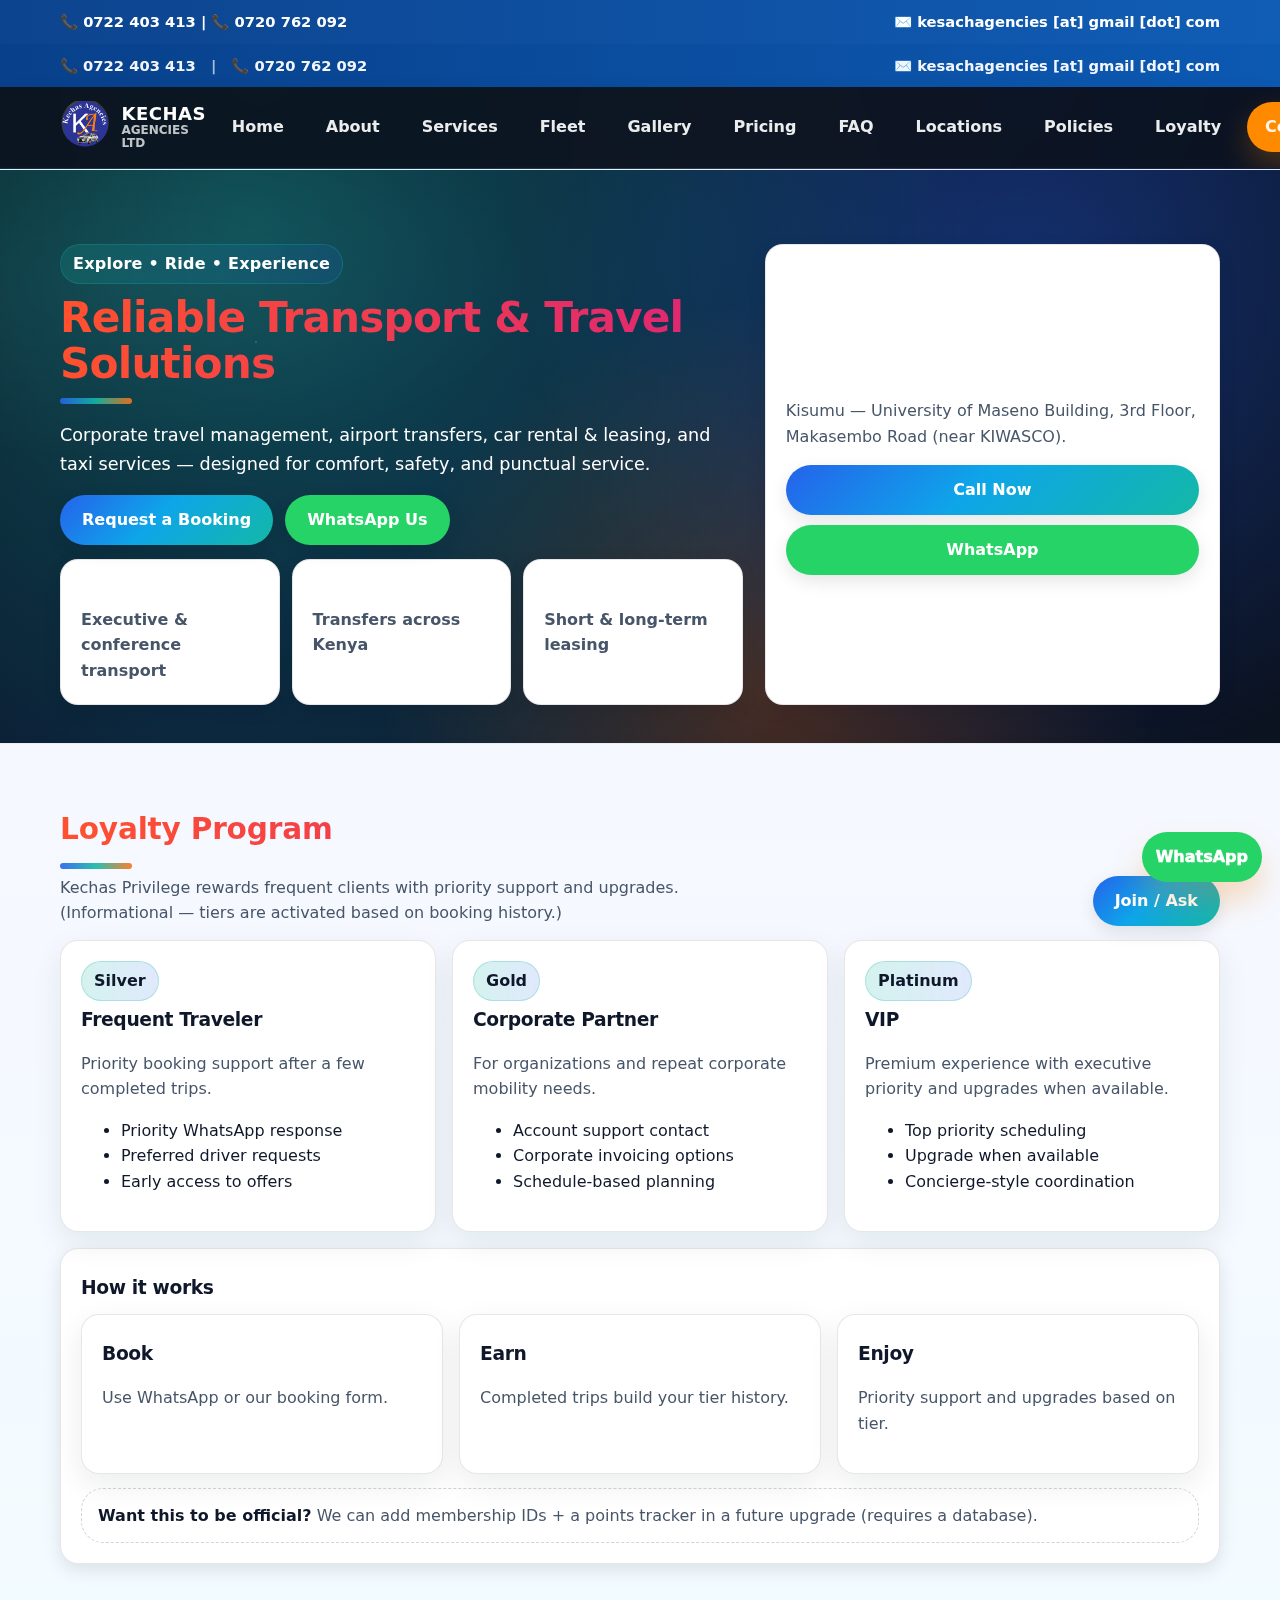
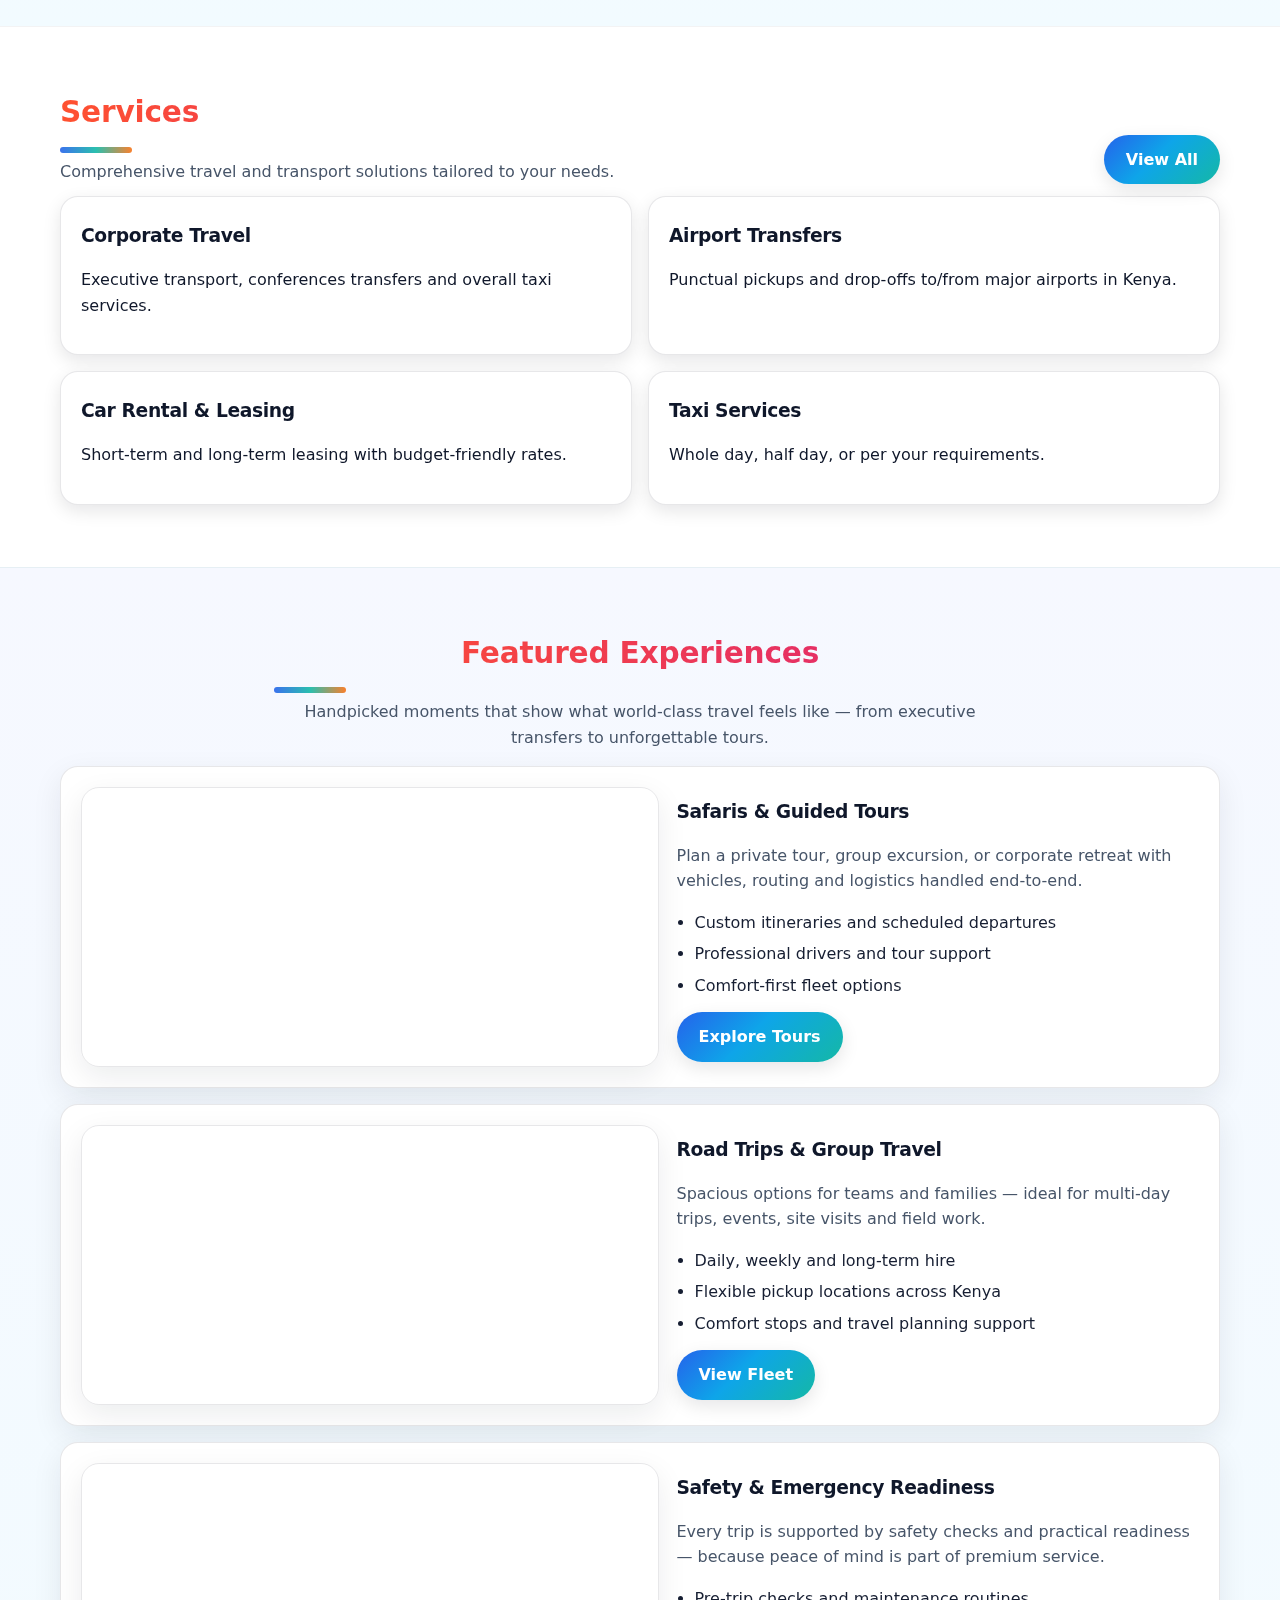
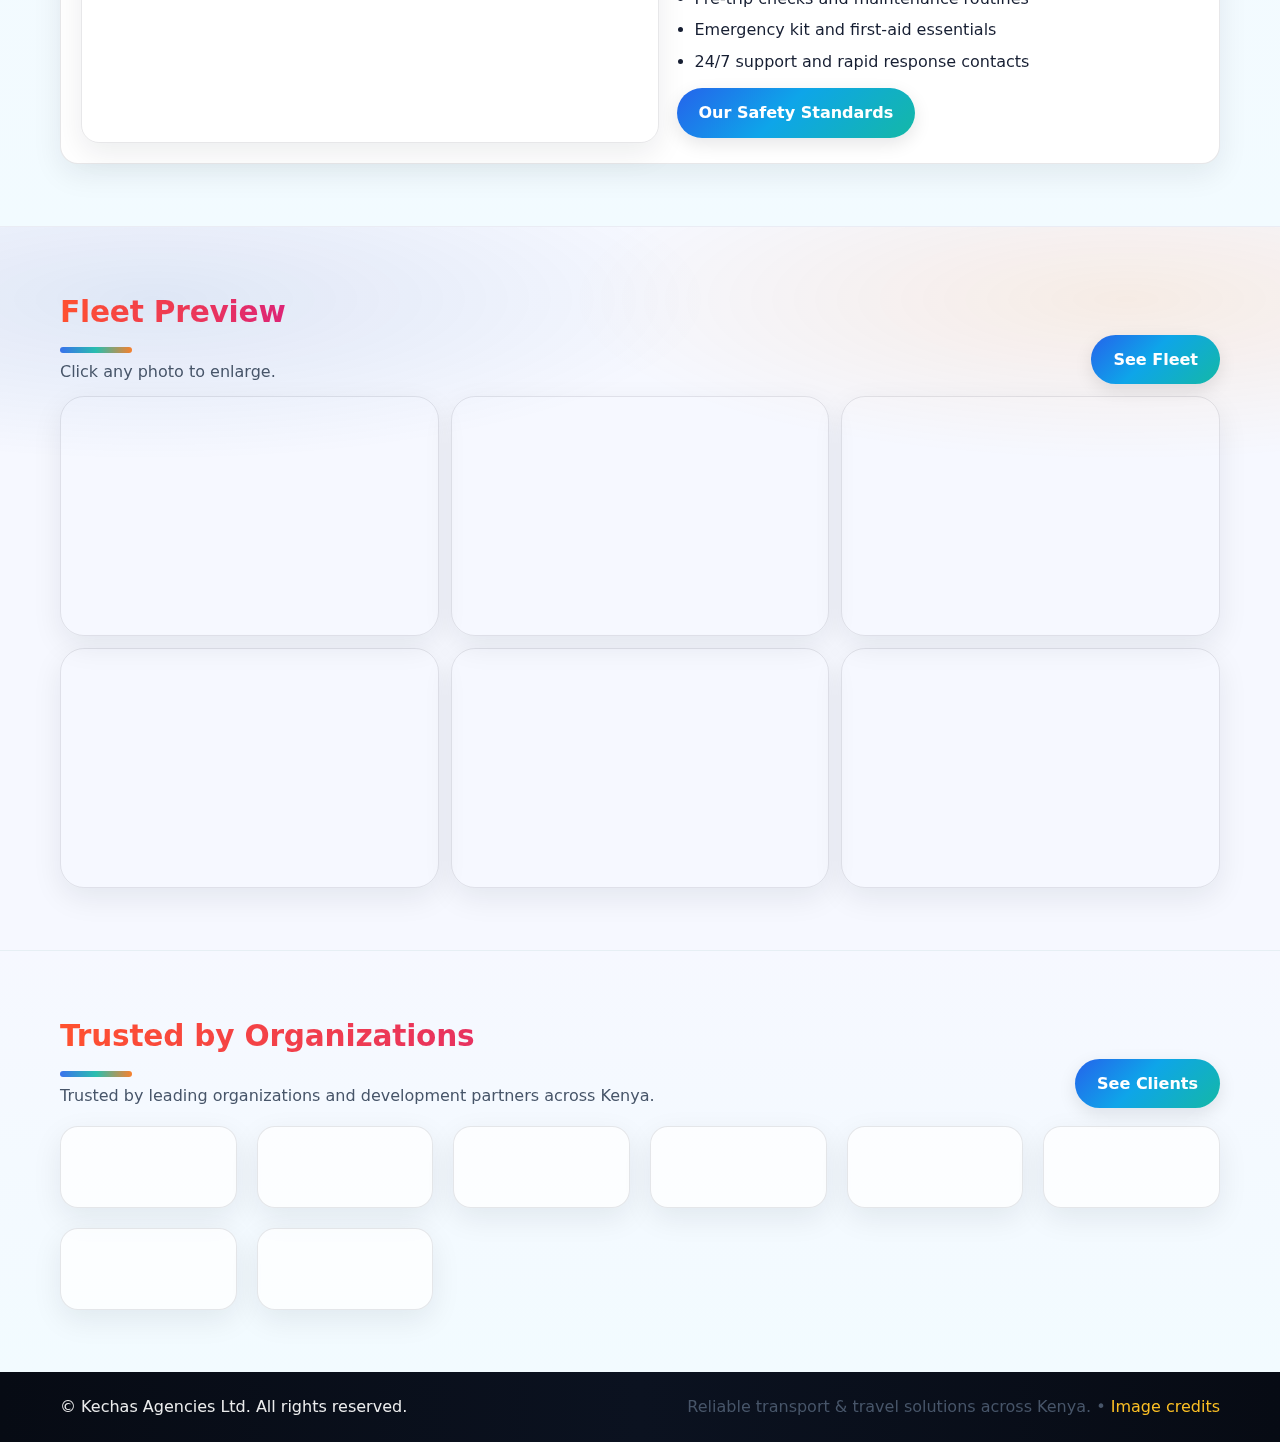
<file: loyalty.html>
<!DOCTYPE html>

<html lang="en">
<head>
<meta charset="utf-8"/>
<meta content="width=device-width,initial-scale=1" name="viewport"/>
<title>Loyalty Program | Kechas Agencies Ltd</title>
<meta content="Kechas Privilege loyalty program — Silver, Gold, Platinum tiers with priority support and upgrades." name="description"/>
<meta content="#0b4aa2" name="theme-color"/>
<link href="https://danoty.github.io/kechas/loyalty.html" rel="canonical"/>
<link href="styles.css" rel="stylesheet"/>
<meta content="Loyalty Program | Kechas Agencies Ltd" property="og:title"/>
<meta content="Kechas Privilege loyalty program — Silver, Gold, Platinum tiers with priority support and upgrades." property="og:description"/>
<meta content="website" property="og:type"/>
<meta content="https://danoty.github.io/kechas/loyalty.html" property="og:url"/><meta content="https://danoty.github.io/kechas/assets/img/fleet1.jpg" name="twitter:image"/><meta content="https://danoty.github.io/kechas/assets/img/fleet1.jpg" property="og:image"/>
<meta content="summary_large_image" name="twitter:card"/>
<script type="application/ld+json">{"@context": "https://schema.org", "@type": "WebPage", "name": "Loyalty Program | Kechas Agencies Ltd", "url": "https://danoty.github.io/kechas/loyalty.html"}</script>
<link href="assets/images/kechas_logo_BADGE_transparent_2x.png" rel="icon" type="image/png"/>
<link href="assets/images/favicon-32.png" rel="icon" sizes="32x32" type="image/png"/>
<link href="assets/images/favicon-192.png" rel="apple-touch-icon" sizes="192x192"/>
<link href="manifest.webmanifest" rel="manifest"/>
<meta content="#0c5ab4" name="theme-color"/>
<link href="https://wa.me" rel="preconnect"/><link href="https://formspree.io" rel="preconnect"/></head>
<body>
<div class="topbar">
<div class="container inner">
<div>📞 <a href="tel:+254722403413">0722 403 413</a> | 📞 <a href="tel:+254720762092">0720 762 092</a></div>
<div>✉️ <a class="js-email-link" data-domain="gmail.com" data-user="kesachagencies" href="#">kesachagencies [at] gmail [dot] com</a></div>
</div>
</div>
<header class="site-header">
<div class="topbar">
<div class="container topbar-inner">
<div class="topbar-left">
<a class="topbar-link" href="tel:+254722403413">📞 0722 403 413</a>
<span class="sep">|</span>
<a class="topbar-link" href="tel:+254720762092">📞 0720 762 092</a>
</div>
<div class="topbar-right">
<a class="js-email-link topbar-link" data-domain="gmail.com" data-user="kesachagencies" href="#">✉️ kesachagencies [at] gmail [dot] com</a>
</div>
</div>
</div>
<nav aria-label="Primary" class="nav-glass">
<div class="container nav-inner">
<a class="brand" href="index.html">
<img alt="Kechas Agencies Ltd" class="brand-logo" decoding="async" loading="eager" onerror="this.onerror=null;this.src='assets/images/kechas_logo_FULL_transparent_2x.png';" src="assets/images/kechas_logo_BADGE_transparent_2x.png"/>
<div class="brand-text">
<div class="brand-name">KECHAS</div>
<div class="brand-sub">AGENCIES LTD</div>
</div>
</a>
<button aria-expanded="false" aria-label="Open menu" class="nav-toggle" id="navToggle">
<span></span><span></span><span></span>
</button>
<div class="nav-links" id="navLinks">
<a class="nav-link" href="index.html">Home</a>
<a class="nav-link" href="about.html">About</a>
<a class="nav-link" href="services.html">Services</a>
<a class="nav-link" href="fleet.html">Fleet</a>
<a class="nav-link" href="gallery.html">Gallery</a>
<a class="nav-link" href="pricing.html">Pricing</a>
<a class="nav-link" href="faq.html">FAQ</a>
<a class="nav-link" href="locations.html">Locations</a>
<a class="nav-link" href="policies.html">Policies</a>
<a class="nav-link" href="loyalty.html">Loyalty</a>
</div>
<div class="nav-cta">
<a class="btn-cta" href="contact.html">Contact</a>
</div>
</div>
</nav>
</header>
<section class="hero reveal">
<div class="container hero-grid">
<div>
<span class="pill">Explore • Ride • Experience</span>
<h1>Reliable Transport &amp; Travel Solutions</h1>
<p class="lead">
          Corporate travel management, airport transfers, car rental &amp; leasing, and taxi services — designed for
          comfort, safety, and punctual service.
        </p>
<div style="display:flex;gap:12px;flex-wrap:wrap;margin-top:16px">
<a class="btn" href="contact.html">Request a Booking</a>
<a class="btn btn-outline" href="https://wa.me/254722403413?text=Hello%20Kechas%20Agencies,%20I%20need%20a%20booking." target="_blank">
            WhatsApp Us
          </a>
</div>
<div class="kpi">
<div class="card"><strong>Corporate</strong><div class="muted">Executive &amp; conference transport</div></div>
<div class="card"><strong>Airport</strong><div class="muted">Transfers across Kenya</div></div>
<div class="card"><strong>Rental</strong><div class="muted">Short &amp; long-term leasing</div></div>
</div>
</div>
<div class="card">
<h3>Quick Contact</h3>
<p><strong>Phone:</strong> 0722 403 413 / 0720 762 092</p>
<p><strong>Email:</strong> kesachagencies [at] gmail [dot] com</p>
<p class="muted">
          Kisumu — University of Maseno Building, 3rd Floor, Makasembo Road (near KIWASCO).
        </p>
<a class="btn btn-full" href="tel:+254722403413">Call Now</a>
<div style="height:10px"></div>
<a class="btn btn-outline btn-full" href="https://wa.me/254720762092?text=Hello%20Kechas%20Agencies,%20please%20assist%20me%20with%20a%20booking." target="_blank">
          WhatsApp
        </a>
</div>
</div>
</section>
<section class="section reveal">
<div class="container">
<div class="section-head">
<div>
<h2>Loyalty Program</h2>
<p class="muted">Kechas Privilege rewards frequent clients with priority support and upgrades. (Informational — tiers are activated based on booking history.)</p>
</div>
<a class="btn btn-outline btn-small" href="contact.html">Join / Ask</a>
</div>
<div class="grid-3" style="margin-top:14px">
<div class="card soft">
<span class="badge">Silver</span>
<h3>Frequent Traveler</h3>
<p class="muted">Priority booking support after a few completed trips.</p>
<ul>
<li>Priority WhatsApp response</li>
<li>Preferred driver requests</li>
<li>Early access to offers</li>
</ul>
</div>
<div class="card soft">
<span class="badge">Gold</span>
<h3>Corporate Partner</h3>
<p class="muted">For organizations and repeat corporate mobility needs.</p>
<ul>
<li>Account support contact</li>
<li>Corporate invoicing options</li>
<li>Schedule-based planning</li>
</ul>
</div>
<div class="card soft">
<span class="badge">Platinum</span>
<h3>VIP</h3>
<p class="muted">Premium experience with executive priority and upgrades when available.</p>
<ul>
<li>Top priority scheduling</li>
<li>Upgrade when available</li>
<li>Concierge-style coordination</li>
</ul>
</div>
</div>
<div class="card" style="margin-top:16px">
<h3>How it works</h3>
<div class="grid-3" style="margin-top:12px">
<div class="card soft"><h3>Book</h3><p class="muted">Use WhatsApp or our booking form.</p></div>
<div class="card soft"><h3>Earn</h3><p class="muted">Completed trips build your tier history.</p></div>
<div class="card soft"><h3>Enjoy</h3><p class="muted">Priority support and upgrades based on tier.</p></div>
</div>
<div class="note">
<strong>Want this to be official?</strong>
<span class="muted">We can add membership IDs + a points tracker in a future upgrade (requires a database).</span>
</div>
</div>
</div>
</section>
<section class="section reveal">
<div class="container">
<div class="section-head">
<div>
<h2>Services</h2>
<p class="muted">Comprehensive travel and transport solutions tailored to your needs.</p>
</div>
<a class="btn btn-outline" href="services.html">View All</a>
</div>
<div class="grid-2" style="margin-top:12px">
<div class="card"><h3>Corporate Travel</h3><p>Executive transport, conferences transfers and overall taxi services.</p></div>
<div class="card"><h3>Airport Transfers</h3><p>Punctual pickups and drop-offs to/from major airports in Kenya.</p></div>
<div class="card"><h3>Car Rental &amp; Leasing</h3><p>Short-term and long-term leasing with budget-friendly rates.</p></div>
<div class="card"><h3>Taxi Services</h3><p>Whole day, half day, or per your requirements.</p></div>
</div>
</div>
</section>
<section class="section reveal">
<div class="container">
<div class="section-head center">
<div>
<h2>Featured Experiences</h2>
<p class="muted">Handpicked moments that show what world-class travel feels like — from executive transfers to unforgettable tours.</p>
</div>
</div>
<div class="media-card card soft" style="margin-top:16px">
<img alt="Safari and tour experiences" decoding="async" loading="lazy" src="assets/stock/safari_elephant.jpg"/>
<div>
<h3>Safaris &amp; Guided Tours</h3>
<p class="muted">Plan a private tour, group excursion, or corporate retreat with vehicles, routing and logistics handled end-to-end.</p>
<ul class="list">
<li>Custom itineraries and scheduled departures</li>
<li>Professional drivers and tour support</li>
<li>Comfort-first fleet options</li>
</ul>
<a class="btn btn-outline" href="services.html#tours">Explore Tours</a>
</div>
</div>
<div class="media-card card soft" style="margin-top:16px">
<img alt="Road trip vehicle" decoding="async" loading="lazy" src="assets/stock/van_camping.jpg"/>
<div>
<h3>Road Trips &amp; Group Travel</h3>
<p class="muted">Spacious options for teams and families — ideal for multi-day trips, events, site visits and field work.</p>
<ul class="list">
<li>Daily, weekly and long-term hire</li>
<li>Flexible pickup locations across Kenya</li>
<li>Comfort stops and travel planning support</li>
</ul>
<a class="btn btn-outline" href="fleet.html">View Fleet</a>
</div>
</div>
<div class="media-card card soft" style="margin-top:16px">
<img alt="Emergency kit and safety readiness" decoding="async" loading="lazy" src="assets/stock/emergency_kit_flatlay.jpg"/>
<div>
<h3>Safety &amp; Emergency Readiness</h3>
<p class="muted">Every trip is supported by safety checks and practical readiness — because peace of mind is part of premium service.</p>
<ul class="list">
<li>Pre-trip checks and maintenance routines</li>
<li>Emergency kit and first-aid essentials</li>
<li>24/7 support and rapid response contacts</li>
</ul>
<a class="btn btn-outline" href="services.html#safety">Our Safety Standards</a>
</div>
</div>
</div>
</section>
<section class="section alt reveal">
<div class="container">
<div class="section-head">
<div>
<h2>Fleet Preview</h2>
<p class="muted">Click any photo to enlarge.</p>
</div>
<a class="btn btn-outline" href="fleet.html">See Fleet</a>
</div>
<div class="gallery" style="margin-top:12px">
<img alt="Fleet vehicle" data-lightbox="fleet" decoding="async" loading="lazy" src="assets/img/fleet1.jpg"/>
<img alt="Fleet vehicle" data-lightbox="fleet" decoding="async" loading="lazy" src="assets/img/fleet2.jpg"/>
<img alt="Fleet vehicle" data-lightbox="fleet" decoding="async" loading="lazy" src="assets/img/fleet3.jpg"/>
<img alt="Fleet vehicle" data-lightbox="fleet" decoding="async" loading="lazy" src="assets/img/fleet4.jpg"/>
<img alt="Fleet vehicle" data-lightbox="fleet" decoding="async" loading="lazy" src="assets/img/fleet5.jpg"/>
<img alt="Fleet vehicle" data-lightbox="fleet" decoding="async" loading="lazy" src="assets/img/fleet6.jpg"/>
</div>
</div>
</section>
<section class="section reveal">
<div class="container">
<div class="section-head">
<div>
<h2>Trusted by Organizations</h2>
<p class="muted">Trusted by leading organizations and development partners across Kenya.</p>
</div>
<a class="btn btn-outline" href="clients.html">See Clients</a>
</div>
<div aria-label="Client logos" class="logo-wall">
<img alt="USAID" decoding="async" loading="lazy" src="assets/img/usaid.png"/>
<img alt="RTI International" decoding="async" loading="lazy" src="assets/img/rti.png"/>
<img alt="Welthungerhilfe" decoding="async" loading="lazy" src="assets/img/welthungerhilfe.png"/>
<img alt="LVFO" decoding="async" loading="lazy" src="assets/img/lvfo.png"/>
<img alt="ICAD Kenya" decoding="async" loading="lazy" src="assets/img/icad.png"/>
<img alt="Acacia Premier Hotel" decoding="async" loading="lazy" src="assets/img/acacia.png"/>
<img alt="KEMRI" decoding="async" loading="lazy" src="assets/img/kemri.png"/>
<img alt="BCD Travel" decoding="async" loading="lazy" src="assets/img/bcd.png"/>
</div>
</div>
</section>
<footer>
<div class="container footer-inner">
<div>© <span id="year"></span> Kechas Agencies Ltd. All rights reserved.</div>
<div class="muted">Reliable transport &amp; travel solutions across Kenya. • <a href="credits.html">Image credits</a></div>
</div>
</footer>
<a class="fab" href="https://wa.me/254722403413?text=Hello%20Kechas%20Agencies,%20I%20need%20assistance." target="_blank">WhatsApp</a>
<div class="lightbox" id="lightbox">
<button class="close" id="lightboxClose">✕</button>
<img alt="Preview" decoding="async" id="lightboxImg" loading="lazy"/>
</div>
<script src="script.js"></script>
<!-- Live chat (Tawk.to) - replace YOUR_PROPERTY_ID and YOUR_WIDGET_ID with your actual IDs -->
<script>
var Tawk_API=Tawk_API||{}, Tawk_LoadStart=new Date();
(function(){
var s1=document.createElement("script"),s0=document.getElementsByTagName("script")[0];
s1.async=true;
s1.src='https://embed.tawk.to/YOUR_PROPERTY_ID/YOUR_WIDGET_ID';
s1.charset='UTF-8';
s1.setAttribute('crossorigin','*');
s0.parentNode.insertBefore(s1,s0);
})();
</script>
<a aria-label="WhatsApp Kechas Agencies" class="wa-float" href="https://wa.me/254722403413" rel="noopener" target="_blank">WhatsApp</a></body>
</html>
</file>
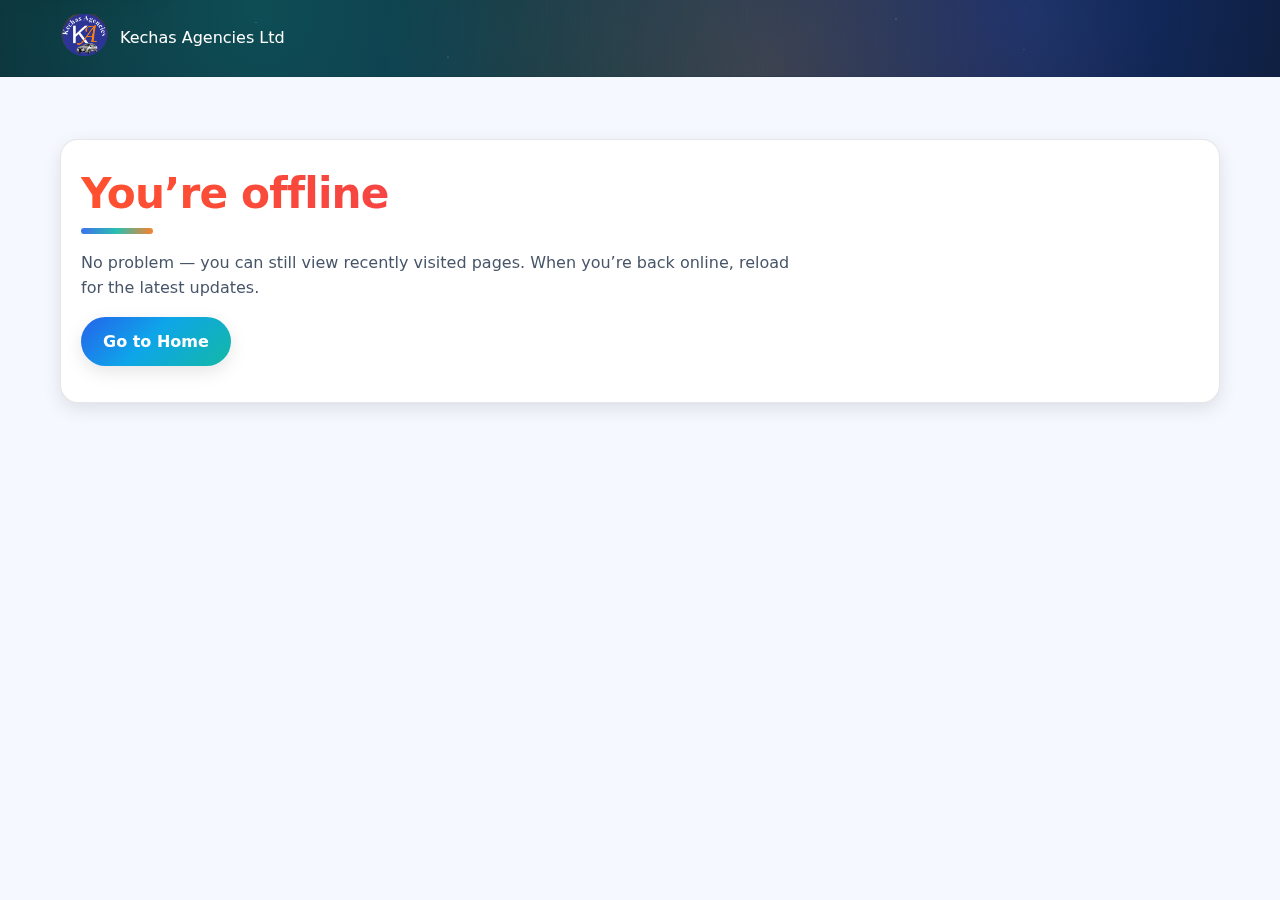
<file: offline.html>
<!doctype html>
<html lang="en">
<head>
  <meta charset="utf-8" />
  <meta name="viewport" content="width=device-width,initial-scale=1,viewport-fit=cover" />
  <meta name="theme-color" content="#0c5ab4" />
  <title>Offline | Kechas Agencies Ltd</title>
  <link rel="stylesheet" href="styles.css" />
</head>
<body>
  <a class="skip-link" href="#main">Skip to content</a>
  <header class="top">
    <div class="container nav">
      <a class="brand" href="index.html">
        <img src="assets/images/kechas_logo_BADGE_transparent_2x.png" alt="Kechas Agencies Ltd" width="48" height="48" />
        <span>Kechas Agencies Ltd</span>
      </a>
    </div>
  </header>
  <main id="main" class="container section">
    <div class="card">
      <h1>You’re offline</h1>
      <p class="muted">No problem — you can still view recently visited pages. When you’re back online, reload for the latest updates.</p>
      <p><a class="btn btn-primary shimmer" href="index.html">Go to Home</a></p>
    </div>
  </main>
  <script src="script.js" defer></script>
</body>
</html>
</file>
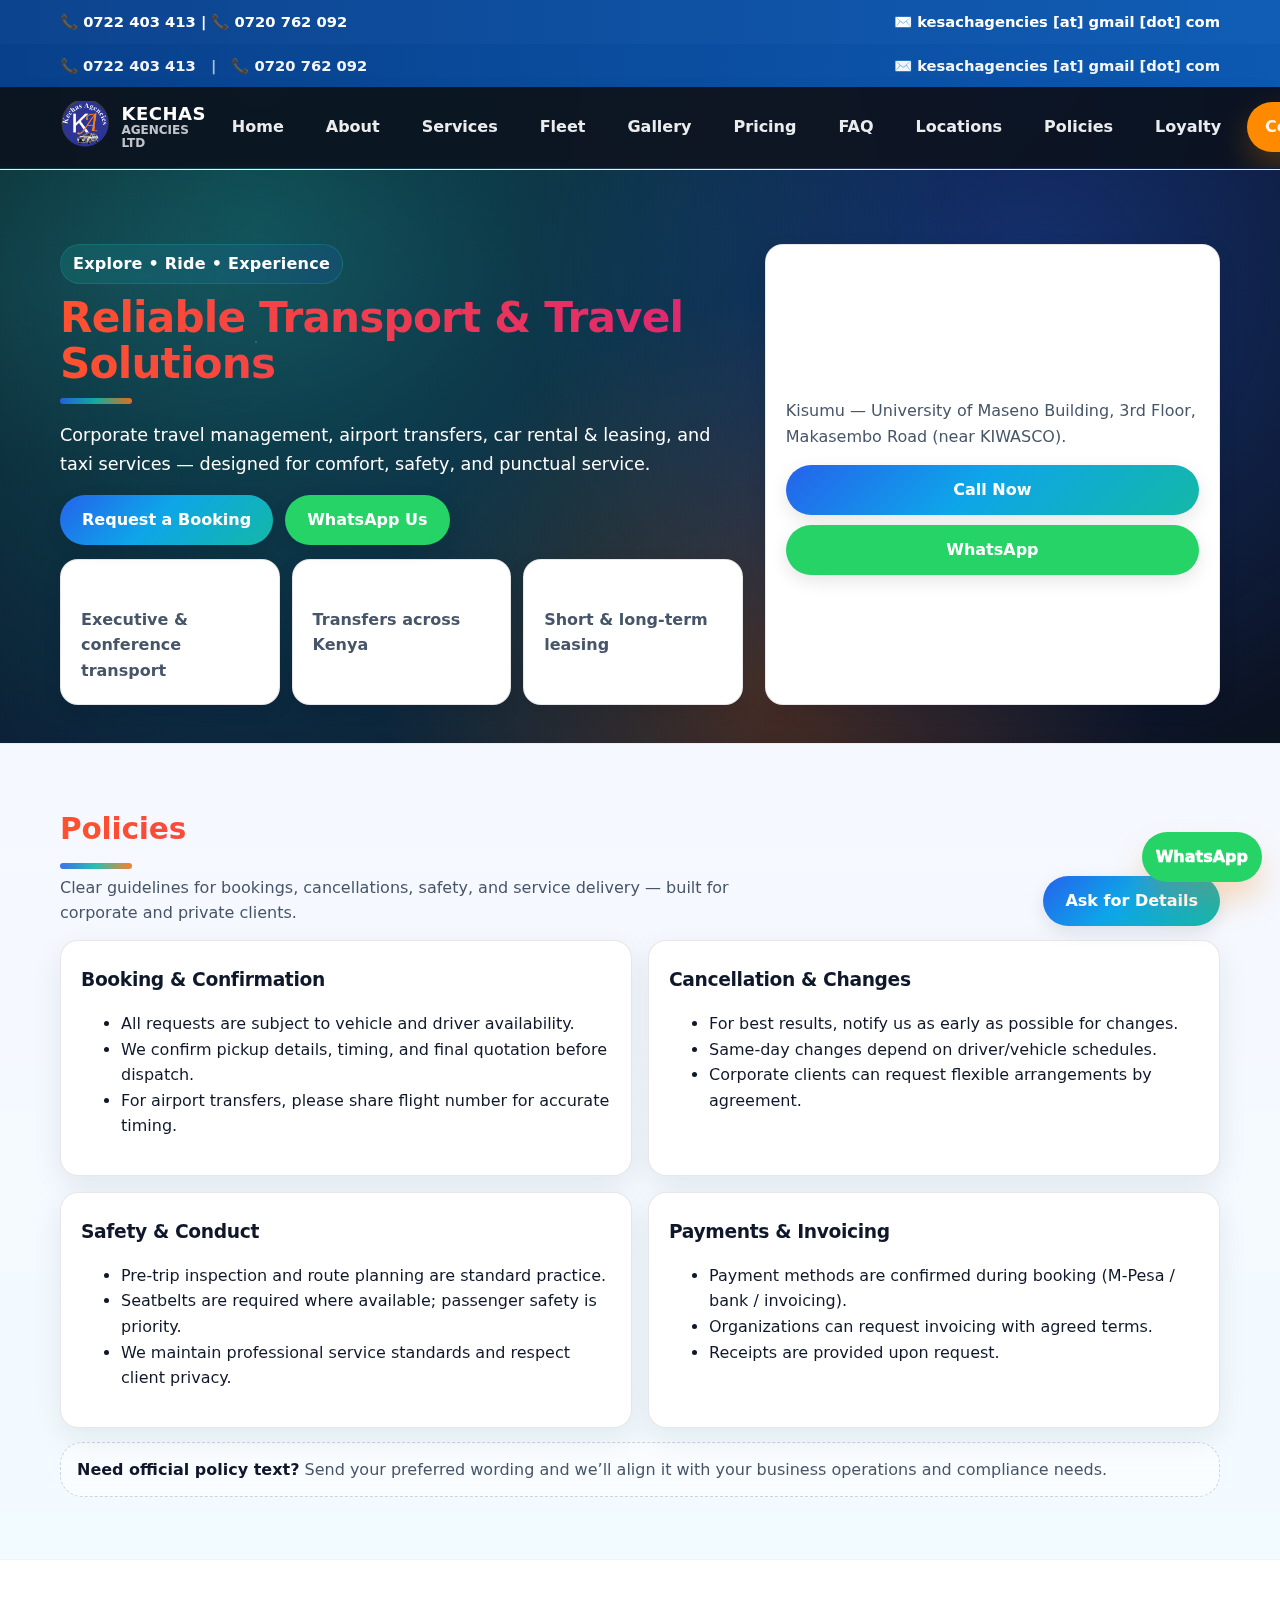
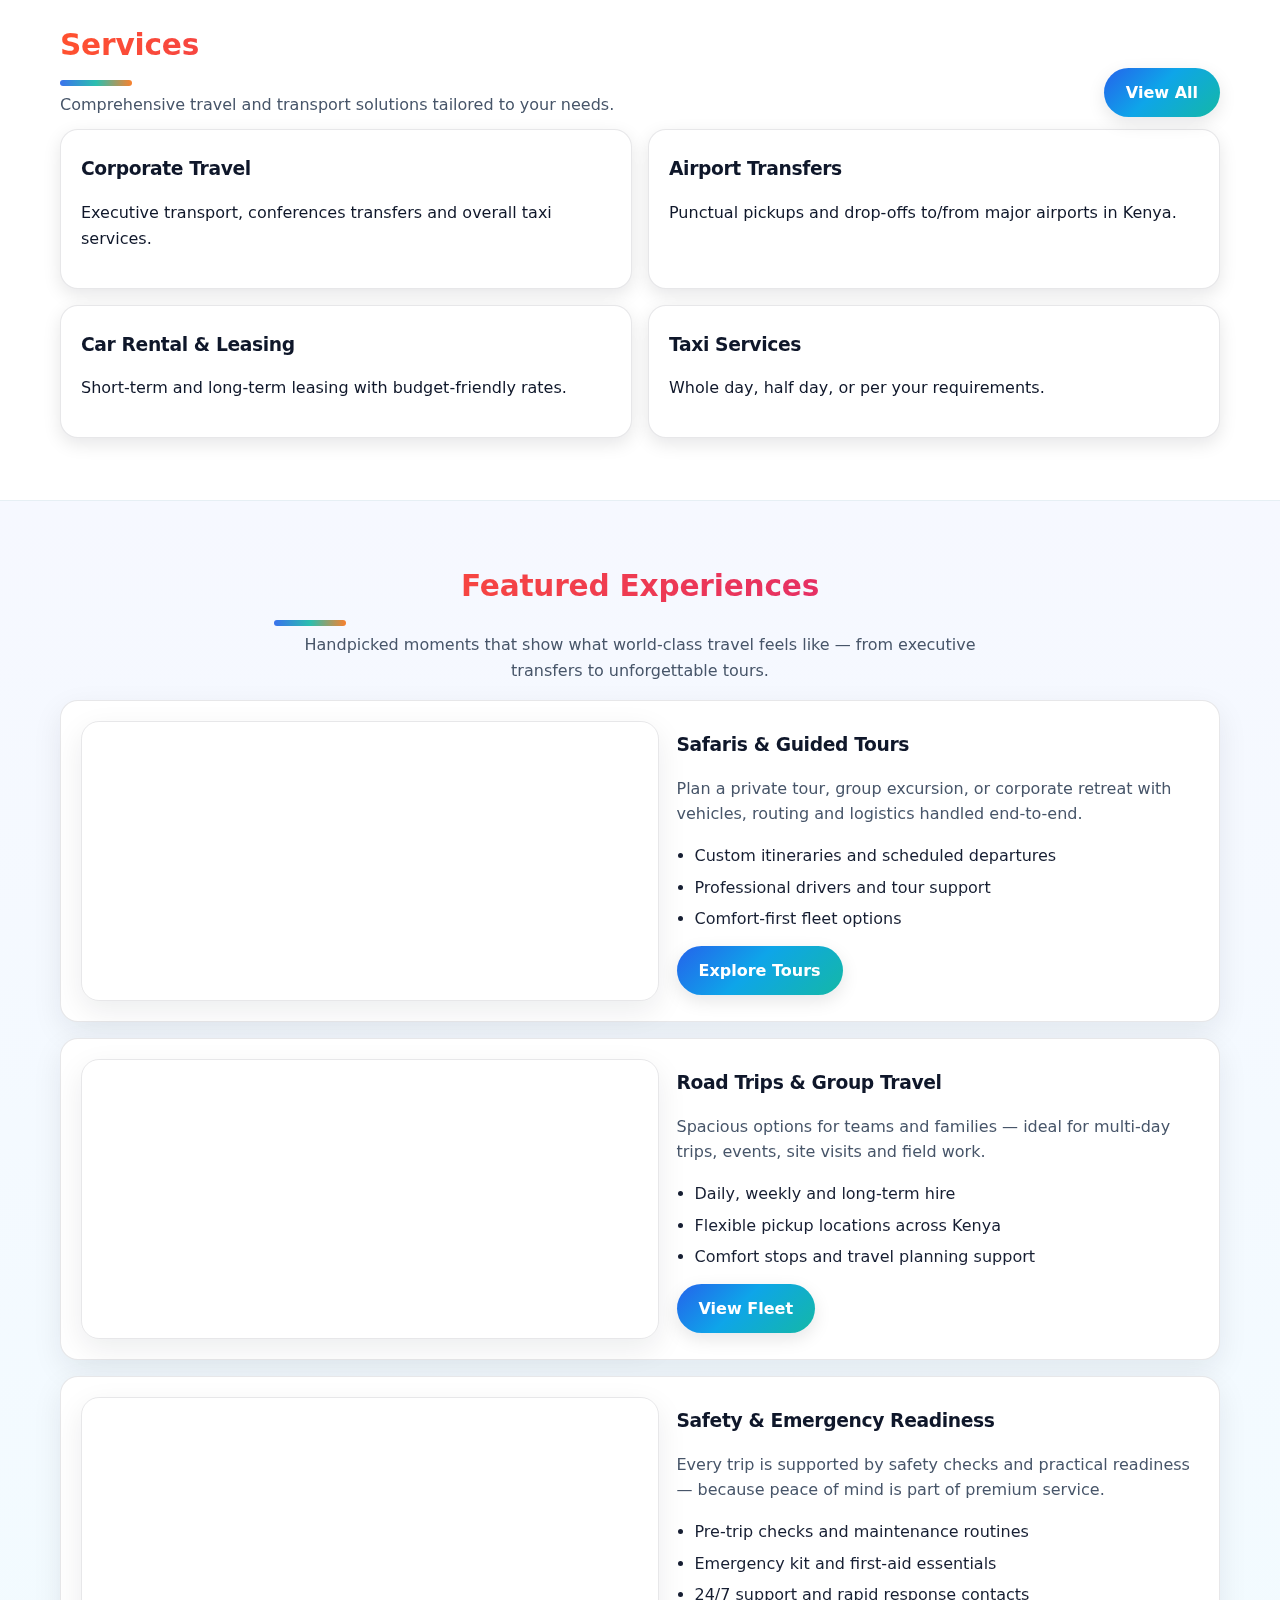
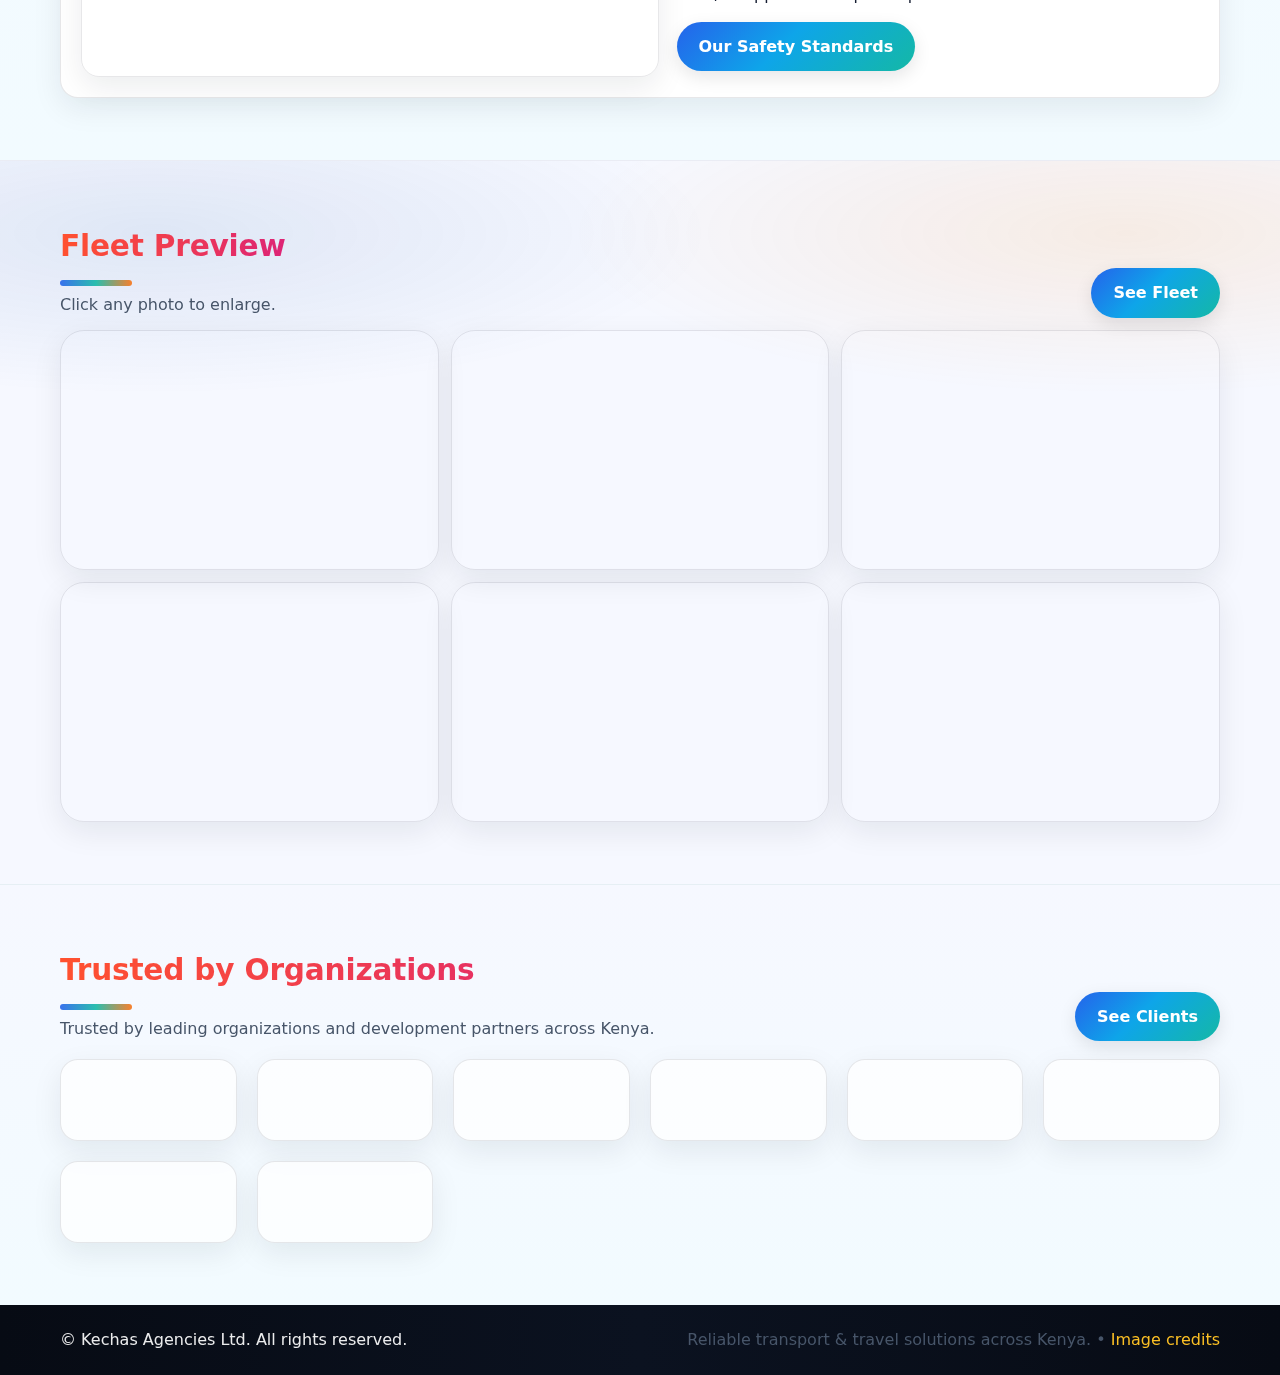
<file: policies.html>
<!DOCTYPE html>

<html lang="en">
<head>
<meta charset="utf-8"/>
<meta content="width=device-width,initial-scale=1" name="viewport"/>
<title>Policies | Kechas Agencies Ltd</title>
<meta content="Kechas Agencies policies — booking confirmation, cancellations, safety standards, payments and invoicing." name="description"/>
<meta content="#0b4aa2" name="theme-color"/>
<link href="https://danoty.github.io/kechas/policies.html" rel="canonical"/>
<link href="styles.css" rel="stylesheet"/>
<meta content="Policies | Kechas Agencies Ltd" property="og:title"/>
<meta content="Kechas Agencies policies — booking confirmation, cancellations, safety standards, payments and invoicing." property="og:description"/>
<meta content="website" property="og:type"/>
<meta content="https://danoty.github.io/kechas/policies.html" property="og:url"/><meta content="https://danoty.github.io/kechas/assets/img/fleet1.jpg" name="twitter:image"/><meta content="https://danoty.github.io/kechas/assets/img/fleet1.jpg" property="og:image"/>
<meta content="summary_large_image" name="twitter:card"/>
<script type="application/ld+json">{"@context": "https://schema.org", "@type": "WebPage", "name": "Policies | Kechas Agencies Ltd", "url": "https://danoty.github.io/kechas/policies.html"}</script>
<link href="assets/images/kechas_logo_BADGE_transparent_2x.png" rel="icon" type="image/png"/>
<link href="assets/images/favicon-32.png" rel="icon" sizes="32x32" type="image/png"/>
<link href="assets/images/favicon-192.png" rel="apple-touch-icon" sizes="192x192"/>
<link href="manifest.webmanifest" rel="manifest"/>
<meta content="#0c5ab4" name="theme-color"/>
<link href="https://wa.me" rel="preconnect"/><link href="https://formspree.io" rel="preconnect"/></head>
<body>
<div class="topbar">
<div class="container inner">
<div>📞 <a href="tel:+254722403413">0722 403 413</a> | 📞 <a href="tel:+254720762092">0720 762 092</a></div>
<div>✉️ <a class="js-email-link" data-domain="gmail.com" data-user="kesachagencies" href="#">kesachagencies [at] gmail [dot] com</a></div>
</div>
</div>
<header class="site-header">
<div class="topbar">
<div class="container topbar-inner">
<div class="topbar-left">
<a class="topbar-link" href="tel:+254722403413">📞 0722 403 413</a>
<span class="sep">|</span>
<a class="topbar-link" href="tel:+254720762092">📞 0720 762 092</a>
</div>
<div class="topbar-right">
<a class="js-email-link topbar-link" data-domain="gmail.com" data-user="kesachagencies" href="#">✉️ kesachagencies [at] gmail [dot] com</a>
</div>
</div>
</div>
<nav aria-label="Primary" class="nav-glass">
<div class="container nav-inner">
<a class="brand" href="index.html">
<img alt="Kechas Agencies Ltd" class="brand-logo" decoding="async" loading="eager" onerror="this.onerror=null;this.src='assets/images/kechas_logo_FULL_transparent_2x.png';" src="assets/images/kechas_logo_BADGE_transparent_2x.png"/>
<div class="brand-text">
<div class="brand-name">KECHAS</div>
<div class="brand-sub">AGENCIES LTD</div>
</div>
</a>
<button aria-expanded="false" aria-label="Open menu" class="nav-toggle" id="navToggle">
<span></span><span></span><span></span>
</button>
<div class="nav-links" id="navLinks">
<a class="nav-link" href="index.html">Home</a>
<a class="nav-link" href="about.html">About</a>
<a class="nav-link" href="services.html">Services</a>
<a class="nav-link" href="fleet.html">Fleet</a>
<a class="nav-link" href="gallery.html">Gallery</a>
<a class="nav-link" href="pricing.html">Pricing</a>
<a class="nav-link" href="faq.html">FAQ</a>
<a class="nav-link" href="locations.html">Locations</a>
<a class="nav-link" href="policies.html">Policies</a>
<a class="nav-link" href="loyalty.html">Loyalty</a>
</div>
<div class="nav-cta">
<a class="btn-cta" href="contact.html">Contact</a>
</div>
</div>
</nav>
</header>
<section class="hero reveal">
<div class="container hero-grid">
<div>
<span class="pill">Explore • Ride • Experience</span>
<h1>Reliable Transport &amp; Travel Solutions</h1>
<p class="lead">
          Corporate travel management, airport transfers, car rental &amp; leasing, and taxi services — designed for
          comfort, safety, and punctual service.
        </p>
<div style="display:flex;gap:12px;flex-wrap:wrap;margin-top:16px">
<a class="btn" href="contact.html">Request a Booking</a>
<a class="btn btn-outline" href="https://wa.me/254722403413?text=Hello%20Kechas%20Agencies,%20I%20need%20a%20booking." target="_blank">
            WhatsApp Us
          </a>
</div>
<div class="kpi">
<div class="card"><strong>Corporate</strong><div class="muted">Executive &amp; conference transport</div></div>
<div class="card"><strong>Airport</strong><div class="muted">Transfers across Kenya</div></div>
<div class="card"><strong>Rental</strong><div class="muted">Short &amp; long-term leasing</div></div>
</div>
</div>
<div class="card">
<h3>Quick Contact</h3>
<p><strong>Phone:</strong> 0722 403 413 / 0720 762 092</p>
<p><strong>Email:</strong> kesachagencies [at] gmail [dot] com</p>
<p class="muted">
          Kisumu — University of Maseno Building, 3rd Floor, Makasembo Road (near KIWASCO).
        </p>
<a class="btn btn-full" href="tel:+254722403413">Call Now</a>
<div style="height:10px"></div>
<a class="btn btn-outline btn-full" href="https://wa.me/254720762092?text=Hello%20Kechas%20Agencies,%20please%20assist%20me%20with%20a%20booking." target="_blank">
          WhatsApp
        </a>
</div>
</div>
</section>
<section class="section reveal">
<div class="container">
<div class="section-head">
<div>
<h2>Policies</h2>
<p class="muted">Clear guidelines for bookings, cancellations, safety, and service delivery — built for corporate and private clients.</p>
</div>
<a class="btn btn-outline btn-small" href="contact.html">Ask for Details</a>
</div>
<div class="grid-2" style="margin-top:14px">
<div class="card soft">
<h3>Booking &amp; Confirmation</h3>
<ul>
<li>All requests are subject to vehicle and driver availability.</li>
<li>We confirm pickup details, timing, and final quotation before dispatch.</li>
<li>For airport transfers, please share flight number for accurate timing.</li>
</ul>
</div>
<div class="card soft">
<h3>Cancellation &amp; Changes</h3>
<ul>
<li>For best results, notify us as early as possible for changes.</li>
<li>Same-day changes depend on driver/vehicle schedules.</li>
<li>Corporate clients can request flexible arrangements by agreement.</li>
</ul>
</div>
<div class="card soft">
<h3>Safety &amp; Conduct</h3>
<ul>
<li>Pre-trip inspection and route planning are standard practice.</li>
<li>Seatbelts are required where available; passenger safety is priority.</li>
<li>We maintain professional service standards and respect client privacy.</li>
</ul>
</div>
<div class="card soft">
<h3>Payments &amp; Invoicing</h3>
<ul>
<li>Payment methods are confirmed during booking (M-Pesa / bank / invoicing).</li>
<li>Organizations can request invoicing with agreed terms.</li>
<li>Receipts are provided upon request.</li>
</ul>
</div>
</div>
<div class="note">
<strong>Need official policy text?</strong>
<span class="muted">Send your preferred wording and we’ll align it with your business operations and compliance needs.</span>
</div>
</div>
</section>
<section class="section reveal">
<div class="container">
<div class="section-head">
<div>
<h2>Services</h2>
<p class="muted">Comprehensive travel and transport solutions tailored to your needs.</p>
</div>
<a class="btn btn-outline" href="services.html">View All</a>
</div>
<div class="grid-2" style="margin-top:12px">
<div class="card"><h3>Corporate Travel</h3><p>Executive transport, conferences transfers and overall taxi services.</p></div>
<div class="card"><h3>Airport Transfers</h3><p>Punctual pickups and drop-offs to/from major airports in Kenya.</p></div>
<div class="card"><h3>Car Rental &amp; Leasing</h3><p>Short-term and long-term leasing with budget-friendly rates.</p></div>
<div class="card"><h3>Taxi Services</h3><p>Whole day, half day, or per your requirements.</p></div>
</div>
</div>
</section>
<section class="section reveal">
<div class="container">
<div class="section-head center">
<div>
<h2>Featured Experiences</h2>
<p class="muted">Handpicked moments that show what world-class travel feels like — from executive transfers to unforgettable tours.</p>
</div>
</div>
<div class="media-card card soft" style="margin-top:16px">
<img alt="Safari and tour experiences" decoding="async" loading="lazy" src="assets/stock/safari_elephant.jpg"/>
<div>
<h3>Safaris &amp; Guided Tours</h3>
<p class="muted">Plan a private tour, group excursion, or corporate retreat with vehicles, routing and logistics handled end-to-end.</p>
<ul class="list">
<li>Custom itineraries and scheduled departures</li>
<li>Professional drivers and tour support</li>
<li>Comfort-first fleet options</li>
</ul>
<a class="btn btn-outline" href="services.html#tours">Explore Tours</a>
</div>
</div>
<div class="media-card card soft" style="margin-top:16px">
<img alt="Road trip vehicle" decoding="async" loading="lazy" src="assets/stock/van_camping.jpg"/>
<div>
<h3>Road Trips &amp; Group Travel</h3>
<p class="muted">Spacious options for teams and families — ideal for multi-day trips, events, site visits and field work.</p>
<ul class="list">
<li>Daily, weekly and long-term hire</li>
<li>Flexible pickup locations across Kenya</li>
<li>Comfort stops and travel planning support</li>
</ul>
<a class="btn btn-outline" href="fleet.html">View Fleet</a>
</div>
</div>
<div class="media-card card soft" style="margin-top:16px">
<img alt="Emergency kit and safety readiness" decoding="async" loading="lazy" src="assets/stock/emergency_kit_flatlay.jpg"/>
<div>
<h3>Safety &amp; Emergency Readiness</h3>
<p class="muted">Every trip is supported by safety checks and practical readiness — because peace of mind is part of premium service.</p>
<ul class="list">
<li>Pre-trip checks and maintenance routines</li>
<li>Emergency kit and first-aid essentials</li>
<li>24/7 support and rapid response contacts</li>
</ul>
<a class="btn btn-outline" href="services.html#safety">Our Safety Standards</a>
</div>
</div>
</div>
</section>
<section class="section alt reveal">
<div class="container">
<div class="section-head">
<div>
<h2>Fleet Preview</h2>
<p class="muted">Click any photo to enlarge.</p>
</div>
<a class="btn btn-outline" href="fleet.html">See Fleet</a>
</div>
<div class="gallery" style="margin-top:12px">
<img alt="Fleet vehicle" data-lightbox="fleet" decoding="async" loading="lazy" src="assets/img/fleet1.jpg"/>
<img alt="Fleet vehicle" data-lightbox="fleet" decoding="async" loading="lazy" src="assets/img/fleet2.jpg"/>
<img alt="Fleet vehicle" data-lightbox="fleet" decoding="async" loading="lazy" src="assets/img/fleet3.jpg"/>
<img alt="Fleet vehicle" data-lightbox="fleet" decoding="async" loading="lazy" src="assets/img/fleet4.jpg"/>
<img alt="Fleet vehicle" data-lightbox="fleet" decoding="async" loading="lazy" src="assets/img/fleet5.jpg"/>
<img alt="Fleet vehicle" data-lightbox="fleet" decoding="async" loading="lazy" src="assets/img/fleet6.jpg"/>
</div>
</div>
</section>
<section class="section reveal">
<div class="container">
<div class="section-head">
<div>
<h2>Trusted by Organizations</h2>
<p class="muted">Trusted by leading organizations and development partners across Kenya.</p>
</div>
<a class="btn btn-outline" href="clients.html">See Clients</a>
</div>
<div aria-label="Client logos" class="logo-wall">
<img alt="USAID" decoding="async" loading="lazy" src="assets/img/usaid.png"/>
<img alt="RTI International" decoding="async" loading="lazy" src="assets/img/rti.png"/>
<img alt="Welthungerhilfe" decoding="async" loading="lazy" src="assets/img/welthungerhilfe.png"/>
<img alt="LVFO" decoding="async" loading="lazy" src="assets/img/lvfo.png"/>
<img alt="ICAD Kenya" decoding="async" loading="lazy" src="assets/img/icad.png"/>
<img alt="Acacia Premier Hotel" decoding="async" loading="lazy" src="assets/img/acacia.png"/>
<img alt="KEMRI" decoding="async" loading="lazy" src="assets/img/kemri.png"/>
<img alt="BCD Travel" decoding="async" loading="lazy" src="assets/img/bcd.png"/>
</div>
</div>
</section>
<footer>
<div class="container footer-inner">
<div>© <span id="year"></span> Kechas Agencies Ltd. All rights reserved.</div>
<div class="muted">Reliable transport &amp; travel solutions across Kenya. • <a href="credits.html">Image credits</a></div>
</div>
</footer>
<a class="fab" href="https://wa.me/254722403413?text=Hello%20Kechas%20Agencies,%20I%20need%20assistance." target="_blank">WhatsApp</a>
<div class="lightbox" id="lightbox">
<button class="close" id="lightboxClose">✕</button>
<img alt="Preview" decoding="async" id="lightboxImg" loading="lazy"/>
</div>
<script src="script.js"></script>
<!-- Live chat (Tawk.to) - replace YOUR_PROPERTY_ID and YOUR_WIDGET_ID with your actual IDs -->
<script>
var Tawk_API=Tawk_API||{}, Tawk_LoadStart=new Date();
(function(){
var s1=document.createElement("script"),s0=document.getElementsByTagName("script")[0];
s1.async=true;
s1.src='https://embed.tawk.to/YOUR_PROPERTY_ID/YOUR_WIDGET_ID';
s1.charset='UTF-8';
s1.setAttribute('crossorigin','*');
s0.parentNode.insertBefore(s1,s0);
})();
</script>
<a aria-label="WhatsApp Kechas Agencies" class="wa-float" href="https://wa.me/254722403413" rel="noopener" target="_blank">WhatsApp</a></body>
</html>
</file>
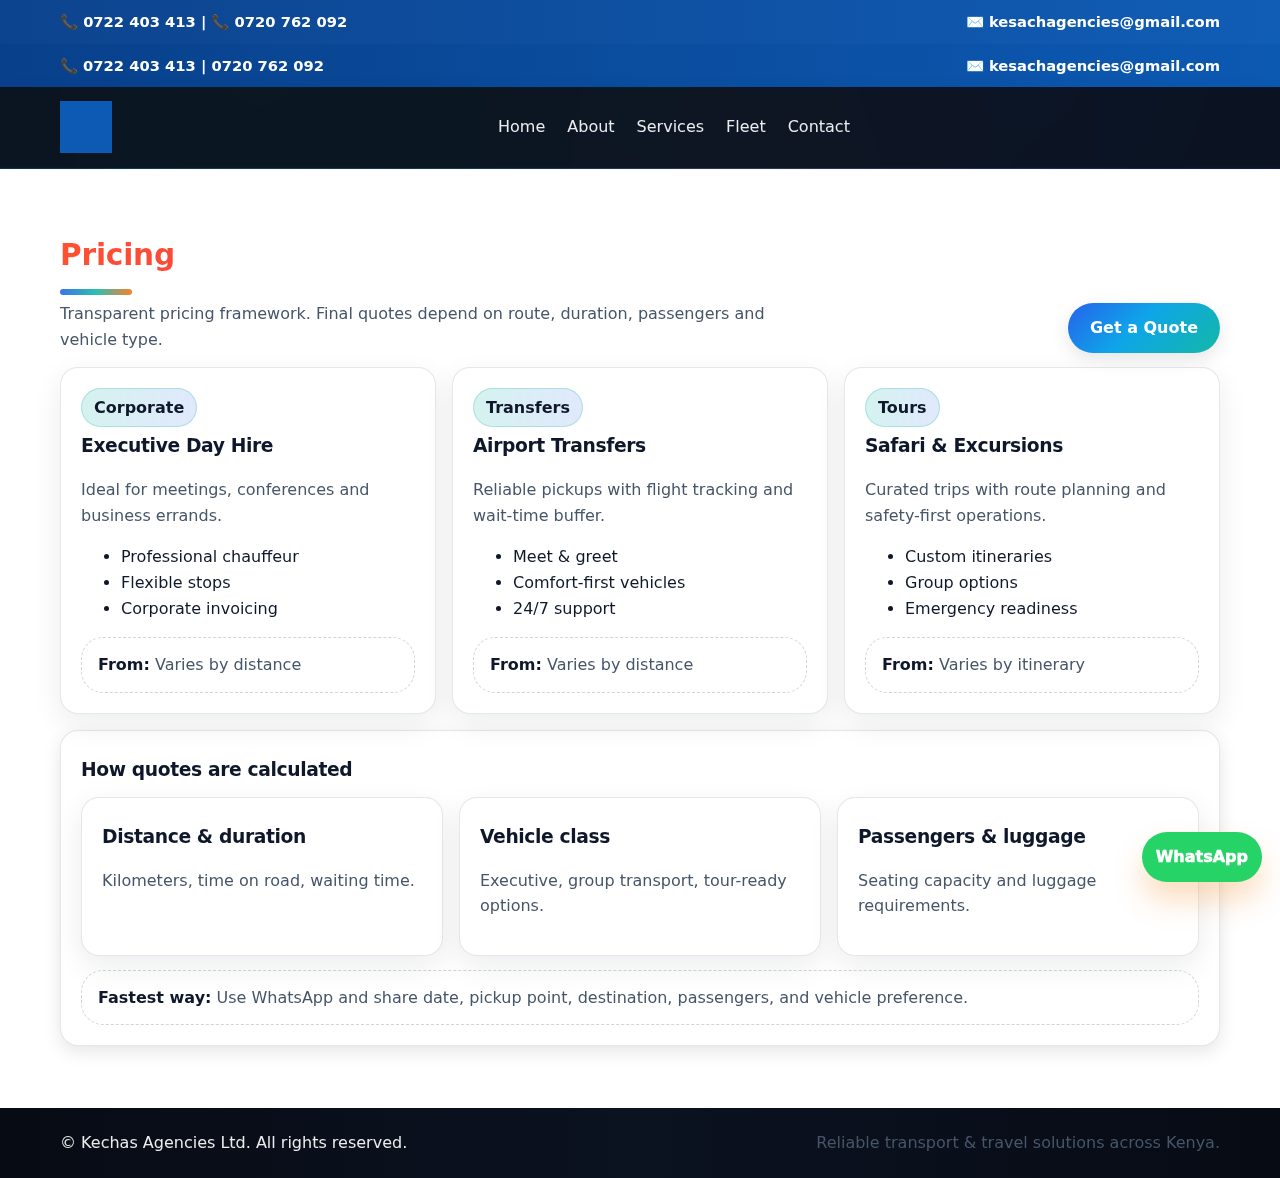
<file: pricing.html>
<!doctype html>
<html lang="en">
<head>
  <meta charset="utf-8"/>
  <meta name="viewport" content="width=device-width,initial-scale=1"/>
  <title>Pricing | Kechas Agencies Ltd</title>
  <meta name="description" content="Pricing framework for Kechas Agencies Ltd — corporate, transfers, tours and private hire."/>
  <meta name="theme-color" content="#0b4aa2"/>
  <link rel="canonical" href="https://danoty.github.io/kechas/pricing.html"/>
  <link rel="stylesheet" href="styles.css"/>
  <meta property="og:title" content="Pricing | Kechas Agencies Ltd"/>
  <meta property="og:description" content="Pricing framework for Kechas Agencies Ltd — corporate, transfers, tours and private hire."/>
  <meta property="og:type" content="website"/>
  <meta property="og:url" content="https://danoty.github.io/kechas/pricing.html"/>
  <meta name="twitter:card" content="summary_large_image"/>
  <script type="application/ld+json">{"@context": "https://schema.org", "@type": "Service", "name": "Transport & Travel Pricing", "provider": {"@type": "Organization", "name": "Kechas Agencies Ltd"}, "url": "https://danoty.github.io/kechas/pricing.html"}</script>
  <link rel="icon" type="image/png" href="assets/images/kechas_logo_BADGE_transparent_2x.png">
<link rel="icon" type="image/png" sizes="32x32" href="assets/images/favicon-32.png">
<link rel="apple-touch-icon" sizes="192x192" href="assets/images/favicon-192.png">
<link rel="manifest" href="manifest.webmanifest">
<meta name="theme-color" content="#0c5ab4">

<link rel="icon" href="favicon.ico">
<meta name="theme-color" content="#0c5ab4">
</head>
<body>
  <div class="topbar">
    <div class="container inner">
      <div>📞 <a href="tel:+254722403413">0722 403 413</a> | 📞 <a href="tel:+254720762092">0720 762 092</a></div>
      <div>✉️ <a href="mailto:kesachagencies@gmail.com">kesachagencies@gmail.com</a></div>
    </div>
  </div>

  
<header class="site-header">
  <div class="topbar">
    <div class="container topbar-inner">
      <div>📞 0722 403 413 | 0720 762 092</div>
      <div>✉️ kesachagencies@gmail.com</div>
    </div>
  </div>

  <nav class="nav-glass">
    <div class="container nav-inner">
      <a href="index.html" class="brand">
        <img src="assets/images/kechas_logo.png" class="brand-logo" alt="Kechas Agencies">
      </a>
      <div class="nav-links">
        <a href="index.html">Home</a>
        <a href="about.html">About</a>
        <a href="services.html">Services</a>
        <a href="fleet.html">Fleet</a>
        <a href="contact.html">Contact</a>
      </div>
    </div>
  </nav>
</header>


  
  <section class="section reveal">
    <div class="container">
      <div class="section-head">
        <div>
          <h2 data-i18n="pricing.title">Pricing</h2>
          <p class="muted" data-i18n="pricing.subtitle">Transparent pricing framework. Final quotes depend on route, duration, passengers and vehicle type.</p>
        </div>
        <a class="btn btn-outline btn-small" href="contact.html" data-i18n="pricing.cta">Get a Quote</a>
      </div>

      <div class="grid-3" style="margin-top:14px">
        <div class="card soft">
          <span class="badge" data-i18n="pricing.b1.tag">Corporate</span>
          <h3 data-i18n="pricing.b1.t">Executive Day Hire</h3>
          <p class="muted" data-i18n="pricing.b1.b">Ideal for meetings, conferences and business errands.</p>
          <ul>
            <li data-i18n="pricing.b1.f1">Professional chauffeur</li>
            <li data-i18n="pricing.b1.f2">Flexible stops</li>
            <li data-i18n="pricing.b1.f3">Corporate invoicing</li>
          </ul>
          <div class="note"><strong data-i18n="pricing.from">From:</strong> <span class="muted" data-i18n="pricing.varies">Varies by distance</span></div>
        </div>

        <div class="card soft">
          <span class="badge" data-i18n="pricing.b2.tag">Transfers</span>
          <h3 data-i18n="pricing.b2.t">Airport Transfers</h3>
          <p class="muted" data-i18n="pricing.b2.b">Reliable pickups with flight tracking and wait-time buffer.</p>
          <ul>
            <li data-i18n="pricing.b2.f1">Meet & greet</li>
            <li data-i18n="pricing.b2.f2">Comfort-first vehicles</li>
            <li data-i18n="pricing.b2.f3">24/7 support</li>
          </ul>
          <div class="note"><strong data-i18n="pricing.from">From:</strong> <span class="muted" data-i18n="pricing.varies">Varies by distance</span></div>
        </div>

        <div class="card soft">
          <span class="badge" data-i18n="pricing.b3.tag">Tours</span>
          <h3 data-i18n="pricing.b3.t">Safari & Excursions</h3>
          <p class="muted" data-i18n="pricing.b3.b">Curated trips with route planning and safety-first operations.</p>
          <ul>
            <li data-i18n="pricing.b3.f1">Custom itineraries</li>
            <li data-i18n="pricing.b3.f2">Group options</li>
            <li data-i18n="pricing.b3.f3">Emergency readiness</li>
          </ul>
          <div class="note"><strong data-i18n="pricing.from">From:</strong> <span class="muted" data-i18n="pricing.varies2">Varies by itinerary</span></div>
        </div>
      </div>

      <div class="card" style="margin-top:16px">
        <h3 data-i18n="pricing.how.t">How quotes are calculated</h3>
        <div class="grid-3" style="margin-top:12px">
          <div class="card soft"><h3 data-i18n="pricing.how.a">Distance & duration</h3><p class="muted" data-i18n="pricing.how.ab">Kilometers, time on road, waiting time.</p></div>
          <div class="card soft"><h3 data-i18n="pricing.how.b">Vehicle class</h3><p class="muted" data-i18n="pricing.how.bb">Executive, group transport, tour-ready options.</p></div>
          <div class="card soft"><h3 data-i18n="pricing.how.c">Passengers & luggage</h3><p class="muted" data-i18n="pricing.how.cb">Seating capacity and luggage requirements.</p></div>
        </div>
        <div class="note">
          <strong data-i18n="pricing.note.h">Fastest way:</strong>
          <span class="muted" data-i18n="pricing.note.b">Use WhatsApp and share date, pickup point, destination, passengers, and vehicle preference.</span>
        </div>
      </div>
    </div>
  </section>


  <footer>
    <div class="container footer-inner">
      <div>© <span id="year"></span> Kechas Agencies Ltd. All rights reserved.</div>
      <div class="muted">Reliable transport & travel solutions across Kenya.</div>
    </div>
  </footer>

  <a class="fab" target="_blank" href="https://wa.me/254722403413?text=Hello%20Kechas%20Agencies,%20I%20need%20assistance.">WhatsApp</a>

  <script src="script.js"></script>

<!-- Live chat (Tawk.to) - replace YOUR_PROPERTY_ID and YOUR_WIDGET_ID with your actual IDs -->
<script>
var Tawk_API=Tawk_API||{}, Tawk_LoadStart=new Date();
(function(){
var s1=document.createElement("script"),s0=document.getElementsByTagName("script")[0];
s1.async=true;
s1.src='https://embed.tawk.to/YOUR_PROPERTY_ID/YOUR_WIDGET_ID';
s1.charset='UTF-8';
s1.setAttribute('crossorigin','*');
s0.parentNode.insertBefore(s1,s0);
})();
</script>

</body>
</html>
</file>
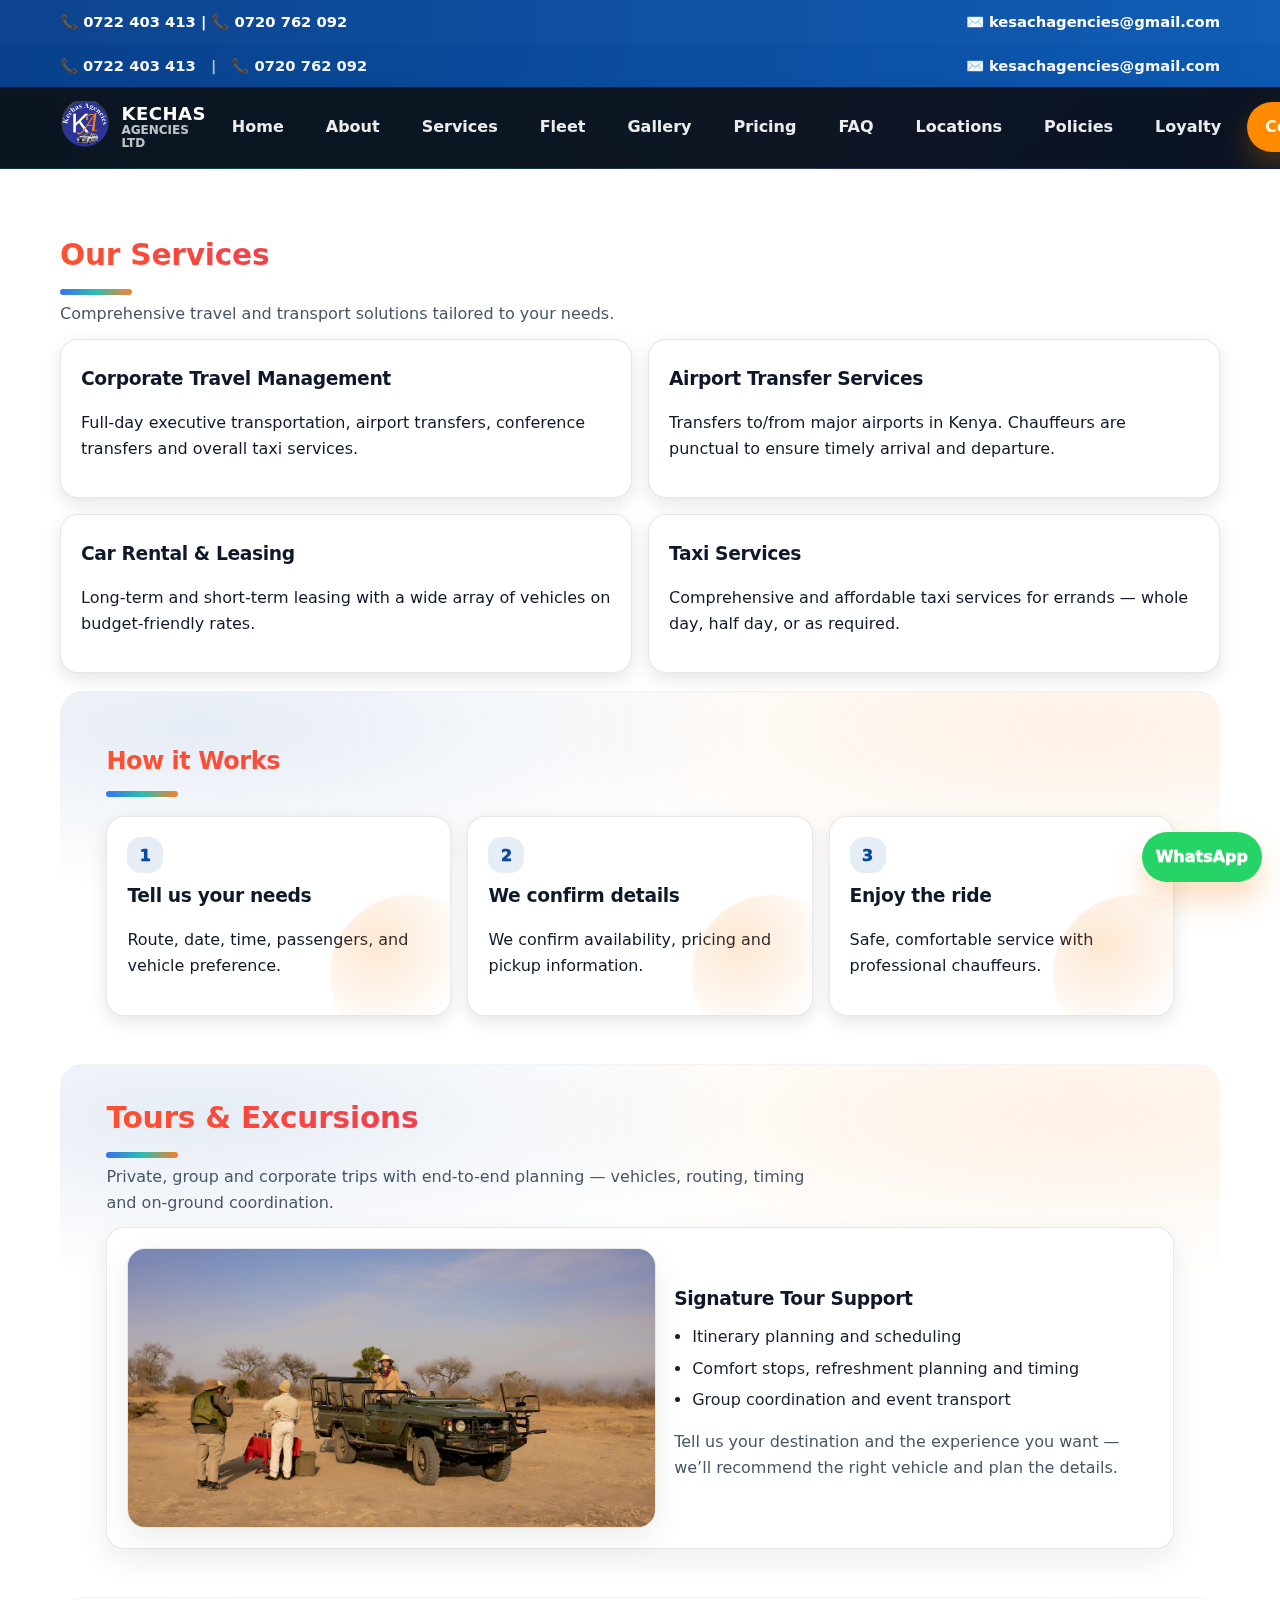
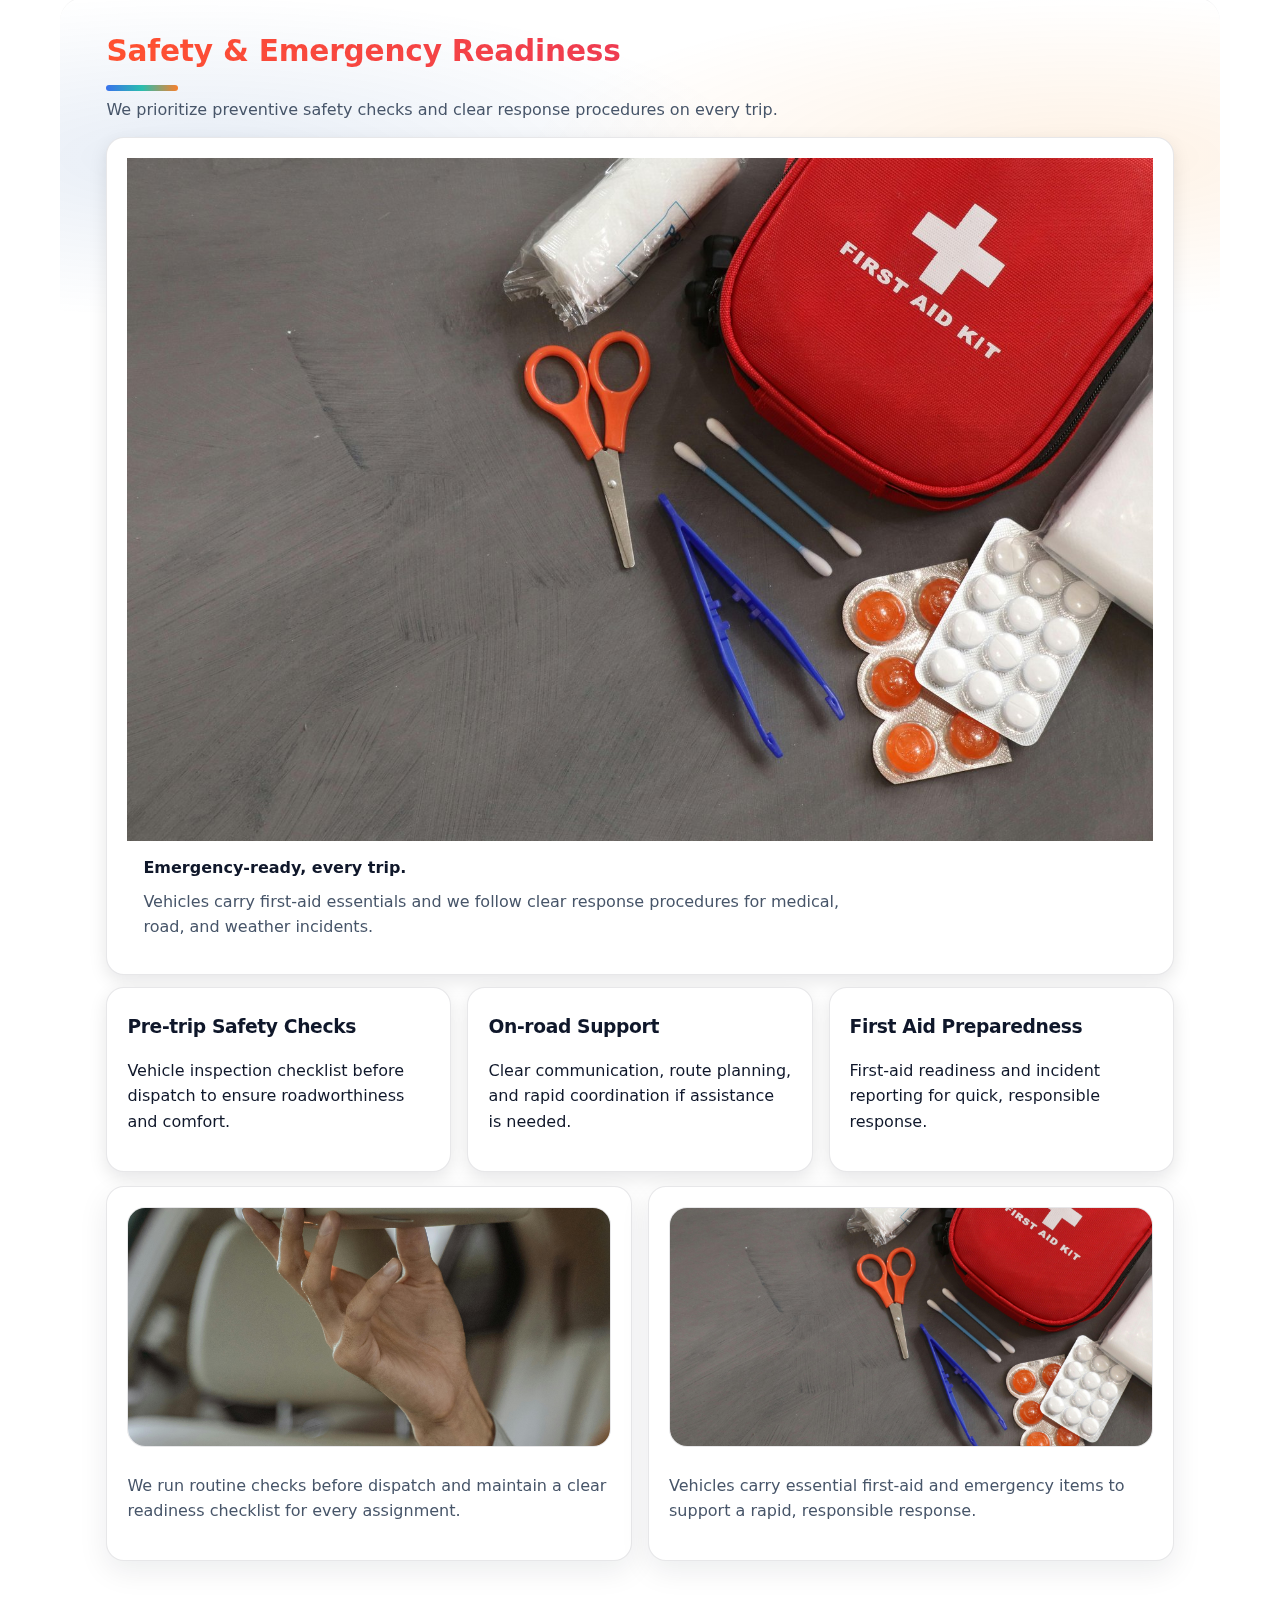
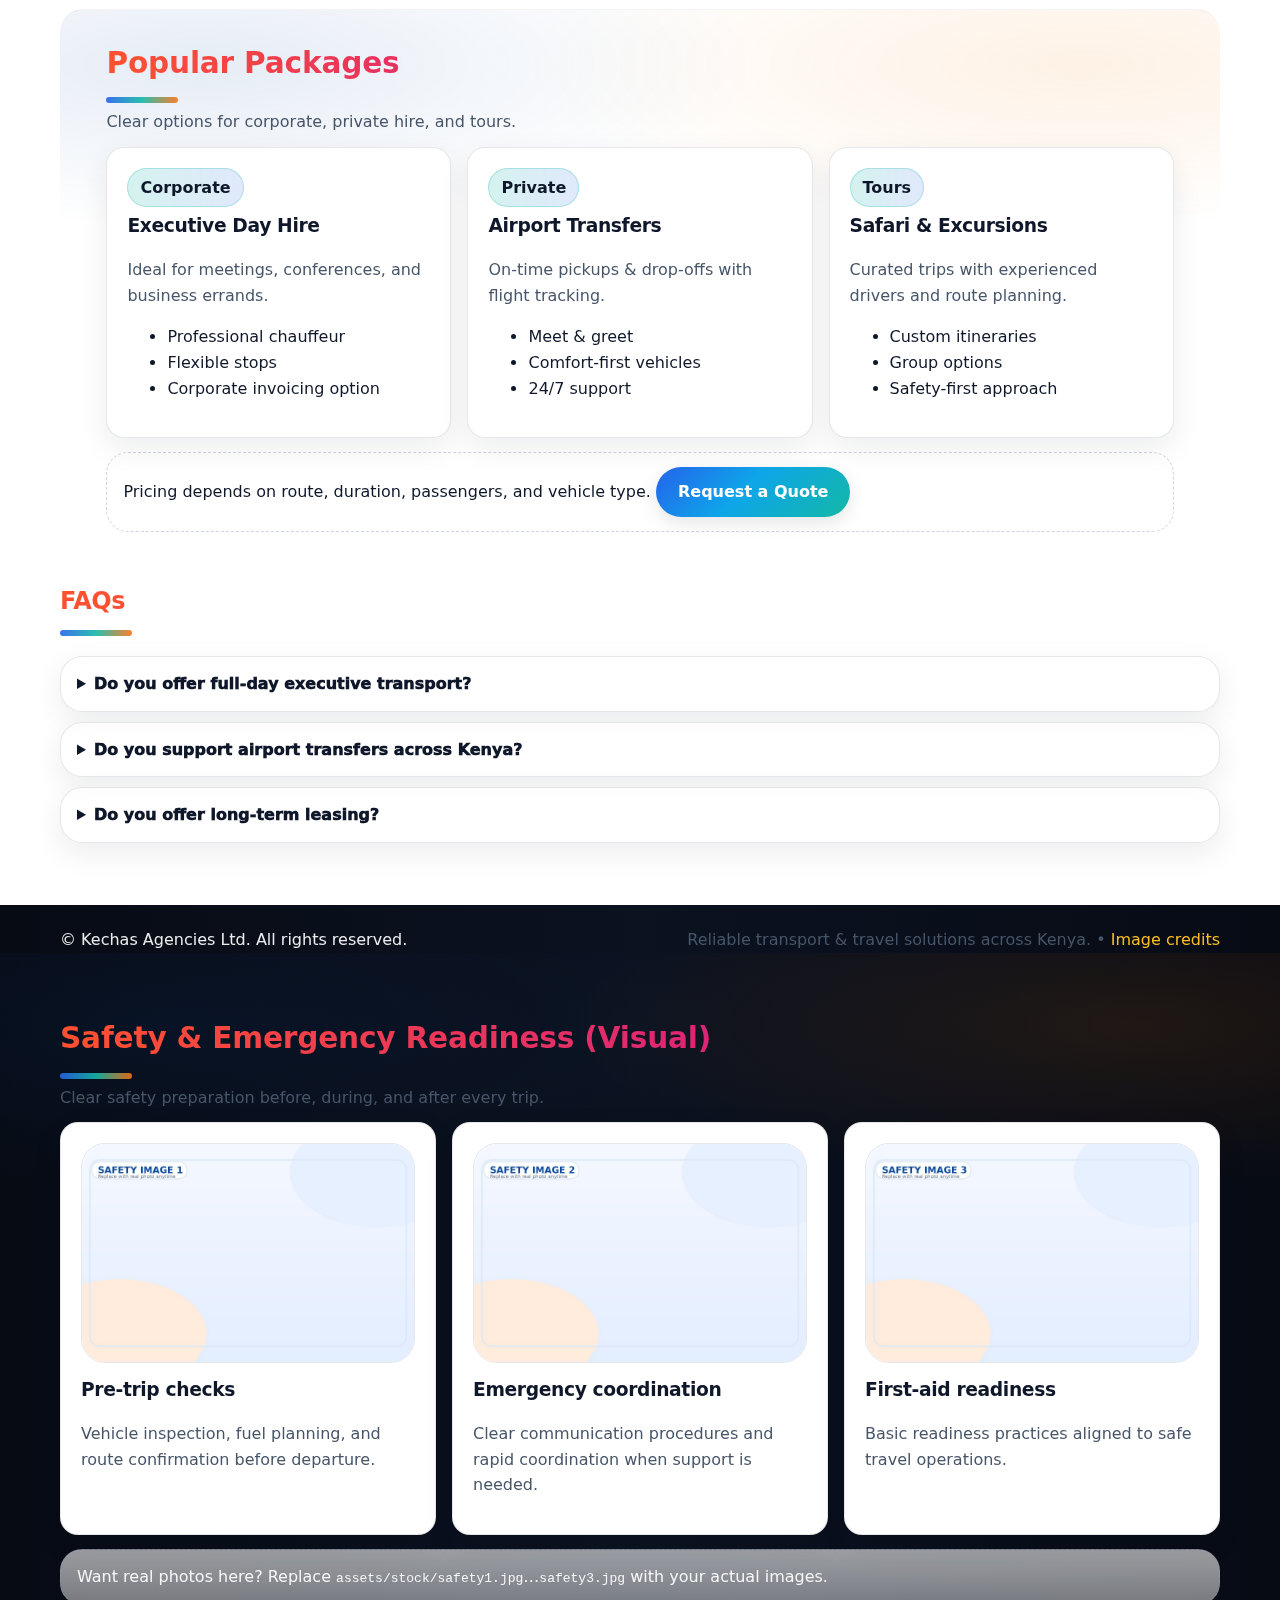
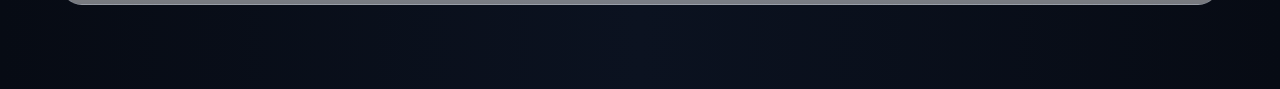
<file: services.html>
<!doctype html>
<html lang="en">
<head>
  <meta charset="utf-8"/>
  <meta name="viewport" content="width=device-width,initial-scale=1"/>
  <title>Services | Kechas Agencies Ltd</title>
  <meta name="description" content="Corporate travel, airport transfers, car rental & leasing and taxi services — Kechas Agencies Ltd."/>
  <meta name="theme-color" content="#0b4aa2"/>
  <link rel="canonical" href="https://danoty.github.io/kechas/services.html"/>
  <link rel="stylesheet" href="styles.css"/>

  <meta property="og:title" content="Kechas Agencies Ltd"/>
  <meta property="og:description" content="Reliable transport & travel solutions across Kenya — corporate travel, tours, rentals and airport transfers."/>
  <meta property="og:type" content="website"/>
  <meta property="og:url" content="https://danoty.github.io/kechas/"/>
  <meta name="twitter:card" content="summary_large_image"/>

  <script type="application/ld+json">{"@context": "https://schema.org", "@type": "LocalBusiness", "name": "Kechas Agencies Ltd", "address": {"@type": "PostalAddress", "addressLocality": "Kisumu", "addressCountry": "KE"}, "email": "kesachagencies@gmail.com", "telephone": ["+254722403413", "+254720762092"], "url": "https://danoty.github.io/kechas/"}</script>
  <link rel="icon" type="image/png" href="assets/images/kechas_logo_BADGE_transparent_2x.png">
<link rel="icon" type="image/png" sizes="32x32" href="assets/images/favicon-32.png">
<link rel="apple-touch-icon" sizes="192x192" href="assets/images/favicon-192.png">
<link rel="manifest" href="manifest.webmanifest">
<meta name="theme-color" content="#0c5ab4">
</head>
<body>
  <div class="topbar">
    <div class="container inner">
      <div>📞 <a href="tel:+254722403413">0722 403 413</a> | 📞 <a href="tel:+254720762092">0720 762 092</a></div>
      <div>✉️ <a href="mailto:kesachagencies@gmail.com">kesachagencies@gmail.com</a></div>
    </div>
  </div>

  <header class="site-header">
  <div class="topbar">
    <div class="container topbar-inner">
      <div class="topbar-left">
        <a class="topbar-link" href="tel:+254722403413">📞 0722 403 413</a>
        <span class="sep">|</span>
        <a class="topbar-link" href="tel:+254720762092">📞 0720 762 092</a>
      </div>
      <div class="topbar-right">
        <a class="topbar-link" href="mailto:kesachagencies@gmail.com">✉️ kesachagencies@gmail.com</a>
      </div>
    </div>
  </div>

  <nav class="nav-glass" aria-label="Primary">
    <div class="container nav-inner">
      <a class="brand" href="index.html">
        <img src="assets/images/kechas_logo_BADGE_transparent_2x.png" alt="Kechas Agencies Ltd" class="brand-logo" loading="eager" onerror="this.onerror=null;this.src=\'assets/images/kechas_logo_FULL_transparent_2x.png\';">
        <div class="brand-text">
          <div class="brand-name">KECHAS</div>
          <div class="brand-sub">AGENCIES LTD</div>
        </div>
      </a>

      <button class="nav-toggle" id="navToggle" aria-label="Open menu" aria-expanded="false">
        <span></span><span></span><span></span>
      </button>

      <div class="nav-links" id="navLinks">
        <a href="index.html" class="nav-link">Home</a>
        <a href="about.html" class="nav-link">About</a>
        <a href="services.html" class="nav-link">Services</a>
        <a href="fleet.html" class="nav-link">Fleet</a>
        <a href="gallery.html" class="nav-link">Gallery</a>
        <a href="pricing.html" class="nav-link">Pricing</a>
        <a href="faq.html" class="nav-link">FAQ</a>
        <a href="locations.html" class="nav-link">Locations</a>
        <a href="policies.html" class="nav-link">Policies</a>
        <a href="loyalty.html" class="nav-link">Loyalty</a>
      </div>

      <div class="nav-cta">
        <a class="btn-cta" href="contact.html">Contact</a>
      </div>
    </div>
  </nav>
</header>


  <section class="section reveal">
    <div class="container">
      <div class="section-head">
        <div>
          <h2>Our Services</h2>
          <p class="muted">Comprehensive travel and transport solutions tailored to your needs.</p>
        </div>
      </div>

      <div class="grid-2" style="margin-top:12px">
        <div class="card"><h3>Corporate Travel Management</h3><p>Full-day executive transportation, airport transfers, conference transfers and overall taxi services.</p></div>
        <div class="card"><h3>Airport Transfer Services</h3><p>Transfers to/from major airports in Kenya. Chauffeurs are punctual to ensure timely arrival and departure.</p></div>
        <div class="card"><h3>Car Rental & Leasing</h3><p>Long-term and short-term leasing with a wide array of vehicles on budget-friendly rates.</p></div>
        <div class="card"><h3>Taxi Services</h3><p>Comprehensive and affordable taxi services for errands — whole day, half day, or as required.</p></div>
      </div>

      <section class="section alt" style="padding:30px 0;margin-top:18px;border-radius:24px">
        <div class="container">
          <h2>How it Works</h2>
          <div class="steps">
            <div class="card step"><div class="num">1</div><h3>Tell us your needs</h3><p>Route, date, time, passengers, and vehicle preference.</p></div>
            <div class="card step"><div class="num">2</div><h3>We confirm details</h3><p>We confirm availability, pricing and pickup information.</p></div>
            <div class="card step"><div class="num">3</div><h3>Enjoy the ride</h3><p>Safe, comfortable service with professional chauffeurs.</p></div>
          </div>
        </div>
      </section>

      <section class="section alt" style="padding:30px 0;margin-top:18px;border-radius:24px">
        <div class="container">
          <div class="section-head">
            <div>
              <h2 id="tours">Tours & Excursions</h2>
              <p class="muted">Private, group and corporate trips with end-to-end planning — vehicles, routing, timing and on-ground coordination.</p>
            </div>
          </div>

          <div class="media-card card soft" style="margin-top:12px">
            <img src="assets/stock/safari_hero.jpg" alt="Safari tour vehicle" loading="lazy">
            <div>
              <h3>Signature Tour Support</h3>
              <ul class="list">
                <li>Itinerary planning and scheduling</li>
                <li>Comfort stops, refreshment planning and timing</li>
                <li>Group coordination and event transport</li>
              </ul>
              <p class="muted">Tell us your destination and the experience you want — we’ll recommend the right vehicle and plan the details.</p>
            </div>
          </div>
        </div>
      </section>

<section class="section alt" style="padding:30px 0;margin-top:18px;border-radius:24px">
        <div class="container">
          <div class="section-head">
            <div>
              <h2 id="safety">Safety & Emergency Readiness</h2>
              <p class="muted">We prioritize preventive safety checks and clear response procedures on every trip.</p>
              <div class="card" style="margin-top:14px; overflow:hidden;">
                <img src="assets/safety-kit.jpg" alt="Emergency preparedness kit" style="width:100%; height:auto; display:block;">
                <div style="padding:14px 16px;">
                  <strong>Emergency-ready, every trip.</strong>
                  <p class="muted" style="margin:8px 0 0;">Vehicles carry first‑aid essentials and we follow clear response procedures for medical, road, and weather incidents.</p>
                </div>
              </div>
            </div>
          </div>

          <div class="grid-3" style="margin-top:12px">
            <div class="card"><h3>Pre-trip Safety Checks</h3><p>Vehicle inspection checklist before dispatch to ensure roadworthiness and comfort.</p></div>
            <div class="card"><h3>On-road Support</h3><p>Clear communication, route planning, and rapid coordination if assistance is needed.</p></div>
            <div class="card"><h3>First Aid Preparedness</h3><p>First-aid readiness and incident reporting for quick, responsible response.</p></div>
          </div>

          <div class="grid-2" style="margin-top:14px">
            <div class="card soft"><img src="assets/stock/safety_pretrip_check.jpg" alt="Pre-trip vehicle safety check" loading="lazy" style="width:100%;height:240px;object-fit:cover;border-radius:18px;border:1px solid var(--border)"><div style="height:10px"></div><p class="muted">We run routine checks before dispatch and maintain a clear readiness checklist for every assignment.</p></div>
            <div class="card soft"><img src="assets/stock/first_aid_closeup.jpg" alt="First-aid preparedness" loading="lazy" style="width:100%;height:240px;object-fit:cover;border-radius:18px;border:1px solid var(--border)"><div style="height:10px"></div><p class="muted">Vehicles carry essential first-aid and emergency items to support a rapid, responsible response.</p></div>
          </div>
        </div>
      </section>

      
      <section class="section alt reveal" id="packages" style="padding:30px 0;margin-top:18px;border-radius:24px">
        <div class="container">
          <div class="section-head">
            <div>
              <h2>Popular Packages</h2>
              <p class="muted">Clear options for corporate, private hire, and tours.</p>
            </div>
          </div>

          <div class="grid-3" style="margin-top:12px">
            <div class="card soft">
              <span class="badge">Corporate</span>
              <h3>Executive Day Hire</h3>
              <p class="muted">Ideal for meetings, conferences, and business errands.</p>
              <ul>
                <li>Professional chauffeur</li>
                <li>Flexible stops</li>
                <li>Corporate invoicing option</li>
              </ul>
            </div>

            <div class="card soft">
              <span class="badge">Private</span>
              <h3>Airport Transfers</h3>
              <p class="muted">On-time pickups & drop-offs with flight tracking.</p>
              <ul>
                <li>Meet & greet</li>
                <li>Comfort-first vehicles</li>
                <li>24/7 support</li>
              </ul>
            </div>

            <div class="card soft">
              <span class="badge">Tours</span>
              <h3>Safari & Excursions</h3>
              <p class="muted">Curated trips with experienced drivers and route planning.</p>
              <ul>
                <li>Custom itineraries</li>
                <li>Group options</li>
                <li>Safety-first approach</li>
              </ul>
            </div>
          </div>

          <div class="note">
            Pricing depends on route, duration, passengers, and vehicle type. <a class="btn btn-small" href="contact.html">Request a Quote</a>
          </div>
        </div>
      </section>

      <div class="faq" style="margin-top:18px">
        <h2>FAQs</h2>
        <details><summary>Do you offer full-day executive transport?</summary><p class="muted">Yes — corporate travel management includes full-day executive transportation.</p></details>
        <details><summary>Do you support airport transfers across Kenya?</summary><p class="muted">Yes — transfers to/from major airports in Kenya.</p></details>
        <details><summary>Do you offer long-term leasing?</summary><p class="muted">Yes — both short-term and long-term vehicle leasing are available.</p></details>
      </div>
    </div>
  </section>


  <footer>
    <div class="container footer-inner">
      <div>© <span id="year"></span> Kechas Agencies Ltd. All rights reserved.</div>
      <div class="muted">Reliable transport & travel solutions across Kenya. • <a href="credits.html">Image credits</a></div>
    </div>
  
      <section class="section alt reveal" id="safety-visual">
        <div class="container">
          <div class="section-head">
            <div>
              <h2>Safety & Emergency Readiness (Visual)</h2>
              <p class="muted">Clear safety preparation before, during, and after every trip.</p>
            </div>
          </div>

          <div class="grid-3" style="margin-top:12px">
            <div class="card soft">
              <img style="border-radius:24px;border:1px solid var(--border);height:220px;object-fit:cover" src="assets/stock/safety1.jpg" alt="Safety preparation">
              <h3 style="margin-top:12px">Pre-trip checks</h3>
              <p class="muted">Vehicle inspection, fuel planning, and route confirmation before departure.</p>
            </div>
            <div class="card soft">
              <img style="border-radius:24px;border:1px solid var(--border);height:220px;object-fit:cover" src="assets/stock/safety2.jpg" alt="Emergency coordination">
              <h3 style="margin-top:12px">Emergency coordination</h3>
              <p class="muted">Clear communication procedures and rapid coordination when support is needed.</p>
            </div>
            <div class="card soft">
              <img style="border-radius:24px;border:1px solid var(--border);height:220px;object-fit:cover" src="assets/stock/safety3.jpg" alt="First-aid readiness">
              <h3 style="margin-top:12px">First-aid readiness</h3>
              <p class="muted">Basic readiness practices aligned to safe travel operations.</p>
            </div>
          </div>

          <div class="note">
            Want real photos here? Replace <code>assets/stock/safety1.jpg</code>…<code>safety3.jpg</code> with your actual images.
          </div>
        </div>
      </section>

</footer>

  <a class="fab" target="_blank"
     href="https://wa.me/254722403413?text=Hello%20Kechas%20Agencies,%20I%20need%20assistance.">WhatsApp</a>


  <script src="script.js"></script>

<!-- Live chat (Tawk.to) - replace YOUR_PROPERTY_ID and YOUR_WIDGET_ID with your actual IDs -->
<script>
var Tawk_API=Tawk_API||{}, Tawk_LoadStart=new Date();
(function(){
var s1=document.createElement("script"),s0=document.getElementsByTagName("script")[0];
s1.async=true;
s1.src='https://embed.tawk.to/YOUR_PROPERTY_ID/YOUR_WIDGET_ID';
s1.charset='UTF-8';
s1.setAttribute('crossorigin','*');
s0.parentNode.insertBefore(s1,s0);
})();
</script>

</body>
</html>
</file>
<file: styles.css>
:root{
  --kechas-blue:#0c5ab4;
  --kechas-green:#1bb55c;
  --kechas-red:#e02424;
  --kechas-black:#0b1b3a;
  --kechas-white:#ffffff;
  --whatsapp-green:#25D366;

  --blue:#0b4aa2;
  --blue2:#083a83;
  --orange:#f57c00;
  --bg:#ffffff;
  --bg2: #eef6ff;
  --text:#0f172a;
  --muted:#64748b;
  --border:#e7eefc;
  --shadow:0 22px 60px rgba(15,23,42,.10);
  --shadow2:0 10px 30px rgba(15,23,42,.08);
  --ring:rgba(245,124,0,.25);
  --glass:rgba(255,255,255,.72);
  --glass2:rgba(255,255,255,.58);
  --radius:26px;
}

[data-theme="dark"]{
  --bg:#0b1220;
  --bg2: #eef6ff;
  --text:#e5e7eb;
  --muted:#94a3b8;
  --border:rgba(148,163,184,.18);
  --glass:rgba(15,23,42,.65);
  --glass2:rgba(15,23,42,.55);
  --shadow:0 26px 80px rgba(0,0,0,.35);
  --shadow2:0 14px 40px rgba(0,0,0,.25);
  --ring:rgba(245,124,0,.18);
}

*{box-sizing:border-box}
html{scroll-behavior:smooth}
body{
  margin:0;
  font-family: ui-sans-serif, system-ui, -apple-system, "Segoe UI", Roboto, Arial, sans-serif;
  color:var(--text);
  background:
    radial-gradient(900px 320px at 12% 0%, rgba(11,74,162,.18), transparent 60%),
    radial-gradient(900px 320px at 88% 0%, rgba(245,124,0,.16), transparent 60%),
    linear-gradient(180deg,var(--bg),var(--bg2));
  line-height:1.65;
}

img{max-width:100%;display:block}
a{color:inherit;text-decoration:none}
.container{width:min(1160px,92%);margin:0 auto}

.topbar{
  background:linear-gradient(90deg,var(--blue),var(--blue2));
  color:#fff;
  font-size:.92rem;
}
.topbar .inner{
  display:flex;justify-content:space-between;gap:10px;flex-wrap:wrap;
  padding:10px 0;
}
.topbar a{color:#fff}
.topbar a:hover{text-decoration:underline}

header{
  position:sticky;top:0;z-index:50;
  backdrop-filter: blur(14px) saturate(150%);
  background: linear-gradient(180deg,var(--glass),var(--glass2));
  border-bottom:1px solid var(--border);
}
.nav{
  display:flex;align-items:center;justify-content:space-between;
  gap:14px;padding:14px 0;
}
.brand{display:flex;align-items:center;gap:10px}
.brand-badge{
  width:46px;height:46px;border-radius:16px;
  display:grid;place-items:center;
  background:linear-gradient(135deg,var(--blue),var(--blue2));
  color:#fff;font-weight:950;
  box-shadow:0 14px 26px rgba(11,74,162,.24);
}
.brand small{display:block;color:var(--muted);font-weight:750}

.menu{
  display:flex;gap:16px;align-items:center;flex-wrap:wrap
}
.menu a{
  font-weight:900;opacity:.92;
  padding:10px 12px;border-radius:999px;
}
.menu a:hover{background:rgba(11,74,162,.08);color:var(--blue)}
.menu .active{background:rgba(245,124,0,.14);color:var(--orange)}
.menu-btn{
  display:none;
  border:1px solid var(--border);
  background:rgba(255,255,255,.55);
  color:var(--text);
  border-radius:16px;
  padding:10px 12px;font-weight:950;
}
.theme-btn{
  border:1px solid var(--border);
  background:rgba(255,255,255,.55);
  color:var(--text);
  border-radius:16px;
  padding:10px 12px;font-weight:950;
  cursor:pointer;
}
[data-theme="dark"] .menu-btn,
[data-theme="dark"] .theme-btn{background:rgba(15,23,42,.45)}

.btn{
  display:inline-flex;align-items:center;justify-content:center;
  padding:12px 18px;border-radius:999px;
  background:linear-gradient(135deg,var(--orange),#ff9a3d);
  color:#fff;font-weight:950;
  border:1px solid transparent;
  box-shadow:0 16px 26px rgba(245,124,0,.22);
  transition:transform .18s ease, box-shadow .18s ease, filter .18s ease;
}
.btn:hover{transform:translateY(-2px);box-shadow:0 22px 36px rgba(245,124,0,.26);filter:saturate(1.02)}
.btn-outline{
  background:transparent;color:var(--text);
  border-color:rgba(148,163,184,.35);
  box-shadow:none;
}
.btn-outline:hover{background:rgba(148,163,184,.10)}
.btn-small{padding:10px 14px}
.btn-full{width:100%}

.hero{
  position:relative;
  padding:74px 0 38px;
  overflow:hidden;
  background:
    linear-gradient(180deg, rgba(3,10,24,.62), rgba(3,10,24,.35)),
    radial-gradient(1200px 520px at 18% 8%, rgba(11,74,162,.45), transparent 60%),
    radial-gradient(900px 420px at 92% 12%, rgba(245,124,0,.35), transparent 62%),
    url('assets/stock/chauffeur_pickup.jpg');
  background-size:cover;
  background-position:center;
}
.hero::after{
  content:'';
  position:absolute;inset:-2px;
  background: radial-gradient(700px 300px at 10% 20%, rgba(255,255,255,.18), transparent 60%);
  pointer-events:none;
  mix-blend-mode:soft-light;
}
.hero .container{position:relative;z-index:1;}
.hero-grid{
  display:grid;grid-template-columns:1.35fr .9fr;gap:22px;align-items:stretch;
}
.pill{
  display:inline-flex;gap:10px;align-items:center;
  padding:8px 14px;border-radius:999px;
  background:rgba(11,74,162,.10);
  color:var(--blue);font-weight:950;letter-spacing:.25px;
  border:1px solid rgba(11,74,162,.14);
}
.pill .dot{
  width:8px;height:8px;border-radius:999px;background:var(--orange);
  box-shadow:0 0 0 6px rgba(245,124,0,.14);
}
h1{font-size:clamp(2.1rem,3.3vw,3.35rem);margin:.7rem 0 .35rem;line-height:1.1}
.lead{font-size:1.1rem;color:color-mix(in srgb, var(--text) 85%, var(--muted));max-width:68ch}

.card{
  background: linear-gradient(180deg,var(--glass),var(--glass2));
  border:1px solid var(--border);
  border-radius:var(--radius);
  padding:18px;
  box-shadow:var(--shadow);
}
.card.soft{box-shadow:var(--shadow2)}
.card h3{margin:.25rem 0 .5rem}
.muted{color:var(--muted)}

.section{padding:62px 0}
.section.alt{
  background:
    radial-gradient(900px 260px at 12% 10%, rgba(11,74,162,.10), transparent 62%),
    radial-gradient(900px 260px at 88% 10%, rgba(245,124,0,.10), transparent 62%);
}
.section-head{display:flex;justify-content:space-between;gap:16px;flex-wrap:wrap;align-items:end}
.section-head.center{justify-content:center;text-align:center}
.section-head h2{margin:0 0 6px;font-size:1.85rem;letter-spacing:-.2px}
.section-head p{margin:0;max-width:76ch}

.grid-2{display:grid;grid-template-columns:1fr 1fr;gap:16px}
.grid-3{display:grid;grid-template-columns:1fr 1fr 1fr;gap:16px}

.kpi{display:flex;gap:12px;flex-wrap:wrap;margin-top:14px}
.kpi .card{flex:1;min-width:190px}
.kpi strong{font-size:1.05rem}
.kpi .muted{font-weight:750}

.badge{
  display:inline-flex;align-items:center;gap:8px;
  padding:8px 12px;border-radius:999px;
  background:rgba(245,124,0,.10);
  border:1px solid rgba(245,124,0,.16);
  font-weight:900;color:var(--orange);
}

.note{
  margin-top:14px;padding:14px 16px;border-radius:22px;
  border:1px dashed rgba(148,163,184,.45);
  background:linear-gradient(180deg,rgba(255,255,255,.6),rgba(255,255,255,.45));
}
[data-theme="dark"] .note{background:rgba(15,23,42,.45)}

label{display:block;margin:10px 0 0;font-weight:950}
input,textarea,select{
  width:100%;margin-top:6px;padding:12px 12px;
  border-radius:16px;border:1px solid rgba(148,163,184,.35);
  outline:none;font:inherit;background:rgba(255,255,255,.65);
  color:var(--text);
}
[data-theme="dark"] input,[data-theme="dark"] textarea,[data-theme="dark"] select{background:rgba(15,23,42,.45)}
input:focus,textarea:focus,select:focus{
  border-color:var(--orange);
  box-shadow:0 0 0 4px var(--ring);
}

.gallery{
  display:grid;
  grid-template-columns:repeat(3,1fr);
  gap:12px;
}
.gallery img{
  width:100%;height:240px;object-fit:cover;
  border-radius:24px;border:1px solid var(--border);
  cursor:pointer;
  box-shadow:var(--shadow2);
  transition:transform .18s ease, box-shadow .18s ease, filter .18s ease;
}
.gallery img:hover{transform:translateY(-4px);box-shadow:var(--shadow);filter:saturate(1.05)}

.logo-wall{
  display:grid;
  grid-template-columns:repeat(auto-fit,minmax(160px,1fr));
  gap:20px;
  align-items:center;
  margin-top:18px;
}
.logo-wall img{
  width:100%;
  max-width:180px;
  height:82px;
  object-fit:contain;
  background:rgba(255,255,255,.70);
  border:1px solid var(--border);
  border-radius:18px;
  padding:14px;
  box-shadow:var(--shadow2);
  transition:transform .18s ease;
}
[data-theme="dark"] .logo-wall img{background:rgba(15,23,42,.40)}
.logo-wall img:hover{transform:translateY(-2px) scale(1.02);}

.steps{display:grid;grid-template-columns:repeat(auto-fit,minmax(240px,1fr));gap:16px;margin-top:12px}
.step{position:relative;overflow:hidden}
.step::after{
  content:"";
  position:absolute;inset:auto -40px -40px auto;
  width:160px;height:160px;border-radius:999px;
  background:radial-gradient(circle at 30% 30%, rgba(245,124,0,.18), transparent 60%);
}
.step .num{
  width:36px;height:36px;border-radius:14px;
  display:grid;place-items:center;
  background:rgba(11,74,162,.10);color:var(--blue);
  font-weight:950;margin-bottom:8px;
}

.faq details{
  background: linear-gradient(180deg,var(--glass),var(--glass2));
  border:1px solid var(--border);
  border-radius:22px;padding:14px 16px;box-shadow:var(--shadow2);
}
.faq details + details{margin-top:10px}
.faq summary{cursor:pointer;font-weight:950}
.faq summary::-webkit-details-marker{display:none}

.lightbox{
  position:fixed;inset:0;display:none;
  background:rgba(0,0,0,.78);
  align-items:center;justify-content:center;
  padding:18px;z-index:999;
}
.lightbox.show{display:flex}
.lightbox img{
  max-width:min(980px,96vw);
  max-height:82vh;border-radius:18px;
}
.lightbox .close{
  position:absolute;top:14px;right:16px;
  background:#fff;border:0;border-radius:999px;
  padding:10px 12px;font-weight:950;cursor:pointer;
}

footer{
  background:linear-gradient(90deg,var(--blue),var(--blue2));
  color:#fff;padding:22px 0;
}
.footer-inner{display:flex;justify-content:space-between;gap:10px;flex-wrap:wrap}
.footer-inner .muted{color:rgba(255,255,255,.88)}

.fab{
  position:fixed;right:18px;bottom:18px;
  background:linear-gradient(135deg,var(--orange),#ff9a3d);
  color:#fff;
  padding:12px 14px;border-radius:999px;
  font-weight:950;box-shadow:0 18px 30px rgba(245,124,0,.25);
}

/* Director */
.director-wrap{display:flex;gap:14px;align-items:flex-start}
.director-photo{
  width:90px;height:90px;border-radius:22px;object-fit:cover;
  border:2px solid rgba(255,255,255,.85);
  box-shadow:0 14px 30px rgba(15,23,42,.14);
}
.quote{margin:.2rem 0 .8rem;font-size:1rem}

/* Premium team */
.team-grid{
  display:grid;
  grid-template-columns:repeat(auto-fit,minmax(190px,1fr));
  gap:24px;
  margin-top:18px;
}
.team-card{
  background: linear-gradient(180deg,var(--glass),var(--glass2));
  border:1px solid var(--border);
  border-radius:28px;
  padding:20px 16px;
  text-align:center;
  box-shadow:var(--shadow2);
  transition:transform .2s ease, box-shadow .2s ease;
}
.team-card:hover{transform:translateY(-6px);box-shadow:var(--shadow)}
.team-card img{width:170px;height:170px;margin:0 auto 12px}
.team-card h4{margin:6px 0 2px}
.team-card span{color:var(--muted);font-weight:750}
.team-card.highlight{border:2px solid rgba(245,124,0,.55)}

/* Testimonials */
.t-slider{position:relative;overflow:hidden}
.t-track{display:flex;gap:14px;transition:transform .35s ease}
.t-item{min-width:340px}
.stars{letter-spacing:2px;color:var(--orange);font-weight:950}
.t-controls{display:flex;gap:10px;justify-content:flex-end;margin-top:10px}
.icon-btn{
  border:1px solid var(--border);
  background:rgba(255,255,255,.55);
  color:var(--text);
  border-radius:16px;
  padding:10px 12px;font-weight:950;cursor:pointer;
}
[data-theme="dark"] .icon-btn{background:rgba(15,23,42,.45)}

/* Fleet filters */
.filters{display:flex;gap:10px;flex-wrap:wrap;margin-top:12px}
.filter{padding:10px 14px;border-radius:999px;border:1px solid var(--border);background:rgba(255,255,255,.55);font-weight:950;cursor:pointer}
[data-theme="dark"] .filter{background:rgba(15,23,42,.45)}
.filter.active{border-color:rgba(245,124,0,.55);background:rgba(245,124,0,.12);color:var(--orange)}

/* Reveal */
.reveal{opacity:0;transform:translateY(14px);transition:opacity .6s ease, transform .6s ease}
.reveal.show{opacity:1;transform:none}

/* Responsive */
@media (max-width: 980px){
  .hero-grid{grid-template-columns:1fr}
  .grid-2,.grid-3{grid-template-columns:1fr}
  .gallery{grid-template-columns:repeat(2,1fr)}
  .menu{display:none}
  .menu.show{
    display:flex;flex-direction:column;align-items:stretch;
    position:absolute;right:4%;top:70px;
    background: linear-gradient(180deg,var(--glass),var(--glass2));
    border:1px solid var(--border);
    border-radius:22px;padding:12px;min-width:240px;
    box-shadow:var(--shadow);
  }
  .menu-btn{display:inline-flex}
}
@media (max-width: 520px){
  .gallery{grid-template-columns:1fr}
  .t-item{min-width:280px}
  .director-wrap{flex-direction:column}
  .director-photo{width:104px;height:104px}
}


/* Photo cards */
.media-card{display:grid;grid-template-columns:1.05fr .95fr;gap:18px;align-items:center}
.media-card img{width:100%;height:280px;object-fit:cover;border-radius:18px;border:1px solid var(--border);box-shadow:var(--shadow2)}
@media (max-width:900px){.media-card{grid-template-columns:1fr}.media-card img{height:220px}}

.logo-grid{display:grid;grid-template-columns:repeat(6,1fr);gap:14px;align-items:center}
.logo-tile{background:linear-gradient(180deg,var(--glass),var(--glass2));border:1px solid var(--border);border-radius:18px;padding:14px;display:flex;align-items:center;justify-content:center;min-height:90px}
.logo-tile img{max-height:56px;max-width:100%;object-fit:contain}
@media (max-width:900px){.logo-grid{grid-template-columns:repeat(3,1fr)}}
@media (max-width:520px){.logo-grid{grid-template-columns:repeat(2,1fr)}}

.list{margin:10px 0 14px;padding-left:18px;color:color-mix(in srgb, var(--text) 88%, var(--muted))}
.list li{margin:6px 0}


/* === FIX: prevent blank pages if JS fails ===
   Content is visible by default. Animations only run when JS adds .js to <html>. */
.reveal{opacity:1 !important; transform:none !important;}
.js .reveal{opacity:0 !important; transform:translateY(12px) !important; transition:opacity .6s ease, transform .6s ease;}
.js .reveal.show{opacity:1 !important; transform:none !important;}

/* ===== Premium Glass Header (Enterprise) ===== */
.site-header { position: sticky; top: 0; z-index: 9999; }

.topbar {
  background: linear-gradient(90deg, rgba(8,64,140,.98), rgba(12,90,180,.98));
  color: #fff;
  font-weight: 600;
}
.topbar-inner {
  display: flex; align-items: center; justify-content: space-between;
  padding: 10px 0;
  gap: 12px;
}
.topbar-link { color: #fff; text-decoration: none; opacity: .95; }
.topbar-link:hover { opacity: 1; text-decoration: underline; }
.sep { opacity: .65; margin: 0 10px; }

.nav-glass{
  background: rgba(255,255,255,.72);
  backdrop-filter: blur(14px);
  -webkit-backdrop-filter: blur(14px);
  border-bottom: 1px solid rgba(20,40,80,.10);
  box-shadow: 0 12px 30px rgba(0,0,0,.06);
}
.nav-inner{
  display:flex; align-items:center; justify-content:space-between;
  padding: 14px 0;
  gap: 16px;
}

.brand{
  display:flex; align-items:center; gap: 12px;
  text-decoration:none;
}
.brand-logo{
  height: 52px; width:auto;
  max-width: 160px;
  display:block;
}
.brand-text{ line-height:1.05; }
.brand-name{ font-weight: 900; letter-spacing: .5px; font-size: 18px; color: #0b1b3a; }
.brand-sub{ font-weight: 700; font-size: 12px; opacity: .75; color:#0b1b3a; }

.nav-links{
  display:flex; align-items:center; justify-content:center;
  gap: 22px;
  flex: 1;
}
.nav-link{
  text-decoration:none;
  color:#0b1b3a;
  font-weight: 800;
  padding: 10px 10px;
  border-radius: 999px;
  transition: transform .15s ease, background .15s ease;
}
.nav-link:hover{ background: rgba(12,90,180,.10); transform: translateY(-1px); }

.nav-cta{ display:flex; align-items:center; }
.btn-cta{
  background: #ff8a00;
  color:#fff;
  text-decoration:none;
  padding: 12px 18px;
  border-radius: 999px;
  font-weight: 900;
  box-shadow: 0 14px 30px rgba(255,138,0,.25);
  transition: transform .15s ease, filter .15s ease;
}
.btn-cta:hover{ transform: translateY(-1px); filter: brightness(1.05); }

/* Mobile Menu Button */
.nav-toggle{
  display:none;
  background: transparent;
  border: 0;
  width: 44px; height: 44px;
  border-radius: 12px;
}
.nav-toggle span{
  display:block;
  height: 3px;
  margin: 6px 0;
  background:#0b1b3a;
  border-radius: 9px;
}

/* ===== Responsive ===== */
@media (max-width: 980px){
  .brand-logo{ height: 46px; }
  .nav-links{ gap: 10px; }
  .nav-link{ padding: 10px 8px; }
}
@media (max-width: 860px){
  .nav-toggle{ display:block; }
  .nav-cta{ display:none; }

  .nav-links{
    position: fixed;
    left: 16px; right: 16px;
    top: 122px;
    flex-direction: column;
    align-items: stretch;
    gap: 8px;
    background: rgba(255,255,255,.92);
    backdrop-filter: blur(14px);
    -webkit-backdrop-filter: blur(14px);
    border: 1px solid rgba(20,40,80,.10);
    border-radius: 18px;
    box-shadow: 0 18px 40px rgba(0,0,0,.12);
    padding: 14px;
    display: none;
    max-height: calc(100vh - 150px);
    overflow: auto;
  }
  .nav-links.open{ display:flex; }
  .nav-link{ text-align: center; }
}

@media (max-width: 520px){
  .topbar-inner{ flex-direction: column; align-items: flex-start; }
  .brand-logo{ height: 42px; }
  .brand-name{ font-size: 16px; }
}


/* ===== Enterprise-style Booking Card ===== */
.booking-grid{
  display:grid;
  grid-template-columns: repeat(6, 1fr);
  gap: 12px;
  margin-top: 12px;
}
.booking-grid .field{ grid-column: span 2; }
.booking-grid .field.full{ grid-column: 1 / -1; }
.booking-grid label{
  display:block;
  font-weight:800;
  font-size:12px;
  margin-bottom:6px;
  color:#0b1b3a;
}
.booking-grid input, .booking-grid select{
  width:100%;
  padding:12px 12px;
  border-radius: 12px;
  border:1px solid rgba(20,40,80,.18);
  background: rgba(255,255,255,.92);
  outline:none;
}
.booking-grid input:focus, .booking-grid select:focus{
  border-color: rgba(12,90,180,.55);
  box-shadow: 0 0 0 4px rgba(12,90,180,.12);
}
.booking-grid .actions{
  grid-column: span 2;
  display:flex;
  flex-direction:column;
  justify-content:flex-end;
}
@media (max-width: 980px){
  .booking-grid{ grid-template-columns: repeat(2, 1fr); }
  .booking-grid .field{ grid-column: span 1; }
  .booking-grid .actions{ grid-column: 1 / -1; }
}


/* ===== Brand color helpers ===== */
.text-blue{color:var(--kechas-blue)!important}
.text-green{color:var(--kechas-green)!important}
.text-red{color:var(--kechas-red)!important}
.text-black{color:var(--kechas-black)!important}
.bg-blue{background:var(--kechas-blue)!important}
.bg-green{background:var(--kechas-green)!important}
.bg-red{background:var(--kechas-red)!important}

/* WhatsApp floating button (if present) */
.whatsapp-float, .whatsapp-btn{
  background: var(--whatsapp-green) !important;
  color: #fff !important;
}
.whatsapp-float:hover, .whatsapp-btn:hover{
  filter: brightness(1.05);
}


/* Floating WhatsApp button */
.wa-float{
  position:fixed;
  right:16px;
  bottom:16px;
  z-index:999;
  padding:12px 14px;
  border-radius:999px;
  background:var(--brand, #0b4aa2);
  color:#fff;
  font-weight:700;
  text-decoration:none;
  box-shadow:0 10px 25px rgba(0,0,0,.18);
}
.wa-float:hover{ transform:translateY(-1px); }


/* -------------------------------------------------------
   Premium polish: glitter, friendliness, accessibility
--------------------------------------------------------*/
:focus-visible{ outline: 3px solid var(--ring); outline-offset: 3px; border-radius: 10px; }
.skip-link{
  position:fixed; left:14px; top:12px; z-index:9999;
  padding:10px 14px; border-radius:999px;
  background: var(--glass); border:1px solid var(--border); color:var(--text);
  box-shadow: var(--shadow2);
  transform: translateY(-160%); transition: transform .2s ease;
  backdrop-filter: blur(10px);
}
.skip-link:focus{ transform: translateY(0); }

.scroll-progress{
  position:fixed; left:0; top:0; right:0; height:3px; z-index:9998;
  background: transparent;
}
.scroll-progress span{
  display:block; height:100%;
  transform-origin:left center;
  transform:scaleX(0);
  background: linear-gradient(90deg, rgba(245,124,0,.0), rgba(245,124,0,.9), rgba(11,74,162,.95));
  box-shadow: 0 0 18px rgba(245,124,0,.35);
}

.btn, .btn-cta{
  position:relative;
  overflow:hidden;
}
.btn::after, .btn-cta::after{
  content:"";
  position:absolute; inset:-60% -40%;
  background: linear-gradient(120deg, transparent 35%, rgba(255,255,255,.55) 50%, transparent 65%);
  transform: translateX(-120%) rotate(10deg);
  transition: transform .6s ease;
  pointer-events:none;
}
.btn:hover::after, .btn-cta:hover::after{ transform: translateX(120%) rotate(10deg); }
.btn:hover, .btn-cta:hover{ transform: translateY(-1px); box-shadow: var(--shadow); }
.card{
  transition: transform .18s ease, box-shadow .18s ease, border-color .18s ease;
}
.card:hover{ transform: translateY(-2px); box-shadow: var(--shadow); border-color: rgba(11,74,162,.22); }

.hero{
  position:relative;
}
.hero::before{
  content:"";
  position:absolute; inset:-2px;
  background:
    radial-gradient(900px 320px at 18% 10%, rgba(245,124,0,.18), transparent 60%),
    radial-gradient(900px 320px at 85% 0%, rgba(11,74,162,.20), transparent 60%);
  filter: saturate(1.1);
  pointer-events:none;
}

.to-top{
  position:fixed; right:18px; bottom:100px; z-index:9997;
  width:46px; height:46px; border-radius:999px;
  border:1px solid var(--border);
  background: var(--glass);
  color: var(--text);
  box-shadow: var(--shadow2);
  backdrop-filter: blur(12px);
  display:grid; place-items:center;
  opacity:0; transform: translateY(14px);
  transition: opacity .18s ease, transform .18s ease;
}
.to-top.show{ opacity:1; transform: translateY(0); }

.fab{
  position:fixed; right:18px; bottom:18px; z-index:9998;
}
.fab-btn{
  width:56px; height:56px; border-radius:999px;
  border:1px solid rgba(255,255,255,.18);
  background: linear-gradient(135deg, rgba(11,74,162,.95), rgba(245,124,0,.9));
  color:white; font-weight:800; font-size:18px;
  box-shadow: 0 22px 60px rgba(15,23,42,.25);
  cursor:pointer;
}
.fab-menu{
  position:absolute; right:0; bottom:68px;
  display:grid; gap:10px;
  transform: translateY(12px);
  opacity:0; pointer-events:none;
  transition: opacity .18s ease, transform .18s ease;
}
.fab.open .fab-menu{ opacity:1; transform: translateY(0); pointer-events:auto; }
.fab-item{
  padding:10px 12px; border-radius:999px;
  background: var(--glass);
  border:1px solid var(--border);
  color:var(--text); text-decoration:none;
  box-shadow: var(--shadow2);
  backdrop-filter: blur(12px);
  font-weight:700;
}
.fab-item:hover{ box-shadow: var(--shadow); transform: translateY(-1px); }

@media (prefers-reduced-motion: reduce){
  html{scroll-behavior:auto}
  .reveal{transition:none !important}
  .btn::after, .btn-cta::after{display:none}
  .card, .btn, .btn-cta{transition:none}
  .to-top, .fab-menu{transition:none}
}


/* ---------- World-class UX components ---------- */
#scrollProgress{
  position:fixed;
  top:0; left:0;
  height:3px;
  width:100%;
  transform-origin:left center;
  transform:scaleX(0);
  background:linear-gradient(90deg, var(--orange), var(--kechas-green), var(--kechas-blue));
  z-index:9999;
  box-shadow:0 0 0 1px rgba(0,0,0,.06);
}

.back-to-top{
  position:fixed;
  right:18px;
  bottom:96px;
  width:44px;
  height:44px;
  border-radius:999px;
  border:1px solid var(--border);
  background:var(--glass);
  color:var(--text);
  box-shadow:var(--shadow2);
  backdrop-filter: blur(10px);
  display:grid;
  place-items:center;
  opacity:0;
  transform:translateY(8px);
  pointer-events:none;
  transition:opacity .18s ease, transform .18s ease;
  z-index:9998;
}
.back-to-top.show{
  opacity:1;
  transform:translateY(0);
  pointer-events:auto;
}
.back-to-top:focus-visible{
  outline:3px solid var(--ring);
  outline-offset:2px;
}

.action-dock{
  position:fixed;
  right:18px;
  bottom:18px;
  z-index:9998;
}
.dock-fab{
  position:relative;
  display:flex;
  align-items:center;
  gap:10px;
  padding:12px 14px;
  border-radius:999px;
  border:1px solid rgba(255,255,255,.22);
  background:linear-gradient(135deg, rgba(245,124,0,.95), rgba(12,90,180,.92));
  color:#fff;
  box-shadow:0 18px 50px rgba(2,6,23,.28);
  cursor:pointer;
  user-select:none;
  transform: translateZ(0);
}
.dock-fab__label{
  font-weight:800;
  letter-spacing:.2px;
  font-size:14px;
}
.dock-fab__icon{
  font-size:16px;
}
.dock-fab__spark{
  position:absolute;
  inset:-2px;
  border-radius:999px;
  background:conic-gradient(from 0deg, rgba(255,255,255,.0), rgba(255,255,255,.65), rgba(255,255,255,.0));
  filter: blur(10px);
  opacity:.55;
  pointer-events:none;
  animation: sparkspin 2.8s linear infinite;
}
@keyframes sparkspin{ to{ transform: rotate(360deg);} }

.dock-panel{
  position:absolute;
  right:0;
  bottom:56px;
  min-width: 210px;
  padding:10px;
  border-radius:20px;
  border:1px solid var(--border);
  background:var(--glass);
  box-shadow:var(--shadow);
  backdrop-filter: blur(12px);
  display:flex;
  flex-direction:column;
  gap:8px;
  opacity:0;
  transform: translateY(10px) scale(.98);
  pointer-events:none;
  transition: opacity .16s ease, transform .16s ease;
}
.dock-panel.show{
  opacity:1;
  transform: translateY(0) scale(1);
  pointer-events:auto;
}
.dock-item{
  display:flex;
  align-items:center;
  gap:10px;
  padding:10px 12px;
  border-radius:14px;
  border:1px solid rgba(148,163,184,.16);
  background:rgba(255,255,255,.36);
  color:var(--text);
  text-decoration:none;
  font-weight:700;
  cursor:pointer;
}
[data-theme="dark"] .dock-item{ background:rgba(15,23,42,.55); }
.dock-item:hover{ transform: translateY(-1px); box-shadow:var(--shadow2); }
.dock-item:focus-visible{ outline:3px solid var(--ring); outline-offset:2px; }

.modal-open{ overflow:hidden; }
.modal{
  position:fixed;
  inset:0;
  z-index:10000;
  display:grid;
  place-items:center;
}
.modal[hidden]{ display:none; }
.modal__backdrop{
  position:absolute;
  inset:0;
  background:rgba(2,6,23,.55);
}
.modal__panel{
  position:relative;
  width:min(760px, calc(100% - 24px));
  max-height: calc(100% - 24px);
  overflow:auto;
  border-radius:26px;
  border:1px solid rgba(255,255,255,.18);
  background:linear-gradient(180deg, var(--glass), var(--glass2));
  box-shadow:0 30px 120px rgba(0,0,0,.45);
  backdrop-filter: blur(14px);
  padding:18px;
  transform: translateY(10px) scale(.985);
  opacity:0;
  transition: opacity .16s ease, transform .16s ease;
}
.modal.show .modal__panel{ transform: translateY(0) scale(1); opacity:1; }
.modal__head{
  display:flex;
  align-items:center;
  justify-content:space-between;
  gap:14px;
}
.modal__head h2{ margin:0; font-size:22px; letter-spacing:-.2px; }
.modal__sub{ margin:6px 0 12px; color:var(--muted); }
.icon-btn{
  width:40px; height:40px;
  border-radius:14px;
  border:1px solid var(--border);
  background:rgba(255,255,255,.30);
  color:var(--text);
  cursor:pointer;
}
[data-theme="dark"] .icon-btn{ background:rgba(15,23,42,.55); }
.icon-btn:hover{ transform: translateY(-1px); box-shadow:var(--shadow2); }
.icon-btn:focus-visible{ outline:3px solid var(--ring); outline-offset:2px; }

.quote-form label{ display:block; font-weight:700; }
.quote-form label span{ display:block; font-size:13px; color:var(--muted); margin: 6px 0 6px; }
.quote-form input,.quote-form select,.quote-form textarea{
  width:100%;
  padding:12px 12px;
  border-radius:16px;
  border:1px solid var(--border);
  background:rgba(255,255,255,.32);
  color:var(--text);
  outline:none;
}
[data-theme="dark"] .quote-form input,
[data-theme="dark"] .quote-form select,
[data-theme="dark"] .quote-form textarea{ background:rgba(15,23,42,.55); }

.quote-form input:focus,.quote-form select:focus,.quote-form textarea:focus{
  box-shadow:0 0 0 4px var(--ring);
  border-color: rgba(245,124,0,.45);
}
.grid2{
  display:grid;
  grid-template-columns:1fr 1fr;
  gap:12px;
}
@media (max-width:720px){
  .grid2{ grid-template-columns:1fr; }
}

.modal__actions{
  display:flex;
  gap:10px;
  align-items:center;
  justify-content:flex-start;
  margin-top:12px;
  flex-wrap:wrap;
}
.fineprint{ margin:10px 0 0; color:var(--muted); font-size:12px; }

nav a.is-active{
  position:relative;
  color:var(--text);
}
nav a.is-active::after{
  content:"";
  position:absolute;
  left:10px;
  right:10px;
  bottom:-8px;
  height:3px;
  border-radius:999px;
  background:linear-gradient(90deg, var(--orange), var(--kechas-green));
  opacity:.9;
}

/* make old WhatsApp float (if present) non-overlapping */
.wa-float{ display:none !important; }

@media (prefers-reduced-motion: reduce){
  #scrollProgress{ transition:none; }
  .dock-fab__spark{ animation:none; }
  .dock-item:hover, .icon-btn:hover{ transform:none; }
}


/* ===============================
   WORLD CLASS COLOUR UPGRADE
   =============================== */

/* Vibrant Gradient Hero */
.hero, header {
    background: linear-gradient(135deg, #1e3c72, #2a5298, #6a11cb, #2575fc);
    color: #ffffff;
}

/* Section Alternating Backgrounds */
section:nth-child(even) {
    background: linear-gradient(90deg, #fdfbfb, #ebedee);
}

section:nth-child(odd) {
    background: #ffffff;
}

/* Colourful Headings */
h1, h2 {
    background: linear-gradient(90deg, #ff512f, #dd2476);
    -webkit-background-clip: text;
    -webkit-text-fill-color: transparent;
}

/* Premium Buttons */
.btn, button {
    background: linear-gradient(45deg, #ff512f, #f09819);
    border: none;
    color: white;
    padding: 12px 24px;
    border-radius: 30px;
    font-weight: bold;
    transition: all 0.3s ease;
}

.btn:hover, button:hover {
    transform: translateY(-3px) scale(1.05);
    box-shadow: 0 10px 20px rgba(0,0,0,0.2);
}

/* Keep WhatsApp Official Green */
.whatsapp, .whatsapp-btn, .quick-whatsapp {
    background: #25D366 !important;
    color: white !important;
}

/* Colourful Cards */
.card {
    background: linear-gradient(145deg, #ffffff, #f3f3f3);
    border-radius: 16px;
    padding: 20px;
    box-shadow: 0 8px 20px rgba(0,0,0,0.08);
    transition: transform 0.3s ease;
}

.card:hover {
    transform: translateY(-8px);
}

/* Navbar Enhancement */
nav {
    background: linear-gradient(90deg, #141e30, #243b55);
}

nav a {
    color: #ffffff !important;
}

nav a:hover {
    color: #ffcc00 !important;
}

/* Footer Colour Pop */
footer {
    background: linear-gradient(90deg, #0f2027, #203a43, #2c5364);
    color: #ffffff;
}

/* Smooth Scroll */
html {
    scroll-behavior: smooth;
}

/* Decorative Glow */
.glow {
    box-shadow: 0 0 15px rgba(255, 81, 47, 0.7);
}



/* =========================================================
   KECHAS — BEST COLORS + READABILITY UPGRADE (GLOBAL TIER)
   - High contrast text, vibrant but professional palette
   - Consistent across ALL pages
   - WhatsApp remains official green
   ========================================================= */

:root{
  /* Base */
  --bg: #0b1220;                 /* deep navy for hero/nav */
  --surface: #ffffff;            /* card surface */
  --surface-2: #f6f8ff;          /* soft tinted background */
  --surface-3: #f2fbff;          /* alternate */
  --text: #0f172a;               /* slate-900 */
  --muted: #475569;              /* slate-600 */
  --border: rgba(15, 23, 42, 0.10);

  /* Brand accents (vibrant but readable) */
  --primary: #2563eb;            /* blue-600 */
  --primary-2: #0ea5e9;          /* sky-500 */
  --teal: #14b8a6;               /* teal-500 */
  --coral: #f97316;              /* orange-500 */
  --gold: #fbbf24;               /* amber-400 */
  --rose: #fb7185;               /* rose-400 */

  /* Gradients */
  --grad-hero: radial-gradient(1200px circle at 20% 10%, rgba(20,184,166,.35), transparent 60%),
               radial-gradient(900px circle at 80% 20%, rgba(37,99,235,.35), transparent 55%),
               radial-gradient(700px circle at 60% 90%, rgba(249,115,22,.25), transparent 55%),
               linear-gradient(135deg, #0b1220 0%, #0b1733 40%, #0b1220 100%);

  --grad-cta: linear-gradient(135deg, var(--primary) 0%, var(--primary-2) 45%, var(--teal) 100%);
  --grad-cta-hover: linear-gradient(135deg, #1d4ed8 0%, #0284c7 45%, #0f766e 100%);

  /* Shadows */
  --shadow-sm: 0 6px 18px rgba(2, 6, 23, 0.10);
  --shadow-md: 0 14px 30px rgba(2, 6, 23, 0.14);
  --shadow-lg: 0 22px 60px rgba(2, 6, 23, 0.18);

  /* Radius */
  --r-sm: 14px;
  --r-md: 18px;
  --r-lg: 24px;

  /* Focus */
  --focus: 0 0 0 4px rgba(37,99,235,.25);
}

/* Global typography readability */
html{ scroll-behavior:smooth; }
body{
  background: var(--surface-2);
  color: var(--text);
  line-height: 1.6;
  text-rendering: optimizeLegibility;
  -webkit-font-smoothing: antialiased;
  -moz-osx-font-smoothing: grayscale;
}

/* Make text blocks readable */
p, li, .text, .content, .container p{
  max-width: 72ch;
}

/* Consistent link styling */
a{
  color: var(--primary);
  text-decoration-thickness: 2px;
  text-underline-offset: 3px;
}
a:hover{
  color: #1d4ed8;
}

/* Headings: colorful but readable (no low-contrast gradients on plain sections) */
h1, h2, h3, h4{
  color: var(--text);
  letter-spacing: -0.02em;
}
/* Add an accent underline bar */
h1::after, h2::after{
  content:"";
  display:block;
  width: 72px;
  height: 6px;
  margin-top: 10px;
  border-radius: 999px;
  background: linear-gradient(90deg, var(--primary), var(--teal), var(--coral));
  opacity: .9;
}

/* Hero / header sections: rich gradient + white text */
.hero, header, .hero-section, .banner, .page-hero{
  background: var(--grad-hero) !important;
  color: #fff !important;
}
.hero *, header *, .hero-section *, .banner *, .page-hero *{
  color: #fff !important;
}

/* Add subtle sparkle (not noisy) */
.hero::before, header::before, .hero-section::before, .banner::before, .page-hero::before{
  content:"";
  position:absolute;
  inset:0;
  pointer-events:none;
  background:
    radial-gradient(2px 2px at 20% 30%, rgba(255,255,255,.55) 40%, transparent 41%),
    radial-gradient(2px 2px at 70% 25%, rgba(255,255,255,.45) 40%, transparent 41%),
    radial-gradient(2px 2px at 80% 65%, rgba(255,255,255,.40) 40%, transparent 41%),
    radial-gradient(2px 2px at 35% 75%, rgba(255,255,255,.35) 40%, transparent 41%);
  opacity:.25;
}
.hero, header, .hero-section, .banner, .page-hero{ position:relative; overflow:hidden; }

/* Sections: alternate gentle backgrounds */
main section:nth-of-type(odd),
section:nth-of-type(odd){
  background: var(--surface);
}
main section:nth-of-type(even),
section:nth-of-type(even){
  background: linear-gradient(180deg, var(--surface-2), var(--surface-3));
}
section{
  border-top: 1px solid rgba(15, 23, 42, 0.05);
}

/* Cards */
.card, .service-card, .fleet-card, .pricing-card, .blog-card, .faq-item, .testimonial, .panel{
  background: var(--surface);
  border: 1px solid var(--border);
  border-radius: var(--r-md);
  box-shadow: var(--shadow-sm);
}
.card:hover, .service-card:hover, .fleet-card:hover, .pricing-card:hover, .blog-card:hover, .panel:hover{
  transform: translateY(-6px);
  box-shadow: var(--shadow-md);
}

/* Buttons: vibrant gradient */
button, .btn, .button, input[type="submit"], .cta, .cta-btn{
  background: var(--grad-cta) !important;
  color: #fff !important;
  border: 0 !important;
  border-radius: 999px !important;
  padding: 12px 22px !important;
  font-weight: 700 !important;
  box-shadow: var(--shadow-sm);
  transition: transform .2s ease, box-shadow .2s ease, filter .2s ease;
}
button:hover, .btn:hover, .button:hover, input[type="submit"]:hover, .cta:hover, .cta-btn:hover{
  background: var(--grad-cta-hover) !important;
  transform: translateY(-2px) scale(1.02);
  box-shadow: var(--shadow-md);
  filter: saturate(1.06);
}
button:focus-visible, .btn:focus-visible, a:focus-visible, input:focus-visible, textarea:focus-visible, select:focus-visible{
  outline: none !important;
  box-shadow: var(--focus) !important;
  border-radius: 12px;
}

/* Form readability */
input, textarea, select{
  background: #fff !important;
  color: var(--text) !important;
  border: 1px solid rgba(15, 23, 42, 0.18) !important;
  border-radius: 14px !important;
  padding: 12px 14px !important;
}
input::placeholder, textarea::placeholder{ color: rgba(71,85,105,.85) !important; }

/* Navbar: premium dark with accent hover */
nav, .navbar, .topnav{
  background: rgba(11,18,32,.92) !important;
  backdrop-filter: blur(10px);
  -webkit-backdrop-filter: blur(10px);
  border-bottom: 1px solid rgba(255,255,255,.08);
}
nav a, .navbar a, .topnav a{
  color: rgba(255,255,255,.92) !important;
  text-decoration: none;
}
nav a:hover, .navbar a:hover, .topnav a:hover{
  color: var(--gold) !important;
}

/* Footer: dark + readable */
footer{
  background: linear-gradient(90deg, #070b14, #0b1220, #070b14) !important;
  color: rgba(255,255,255,.92) !important;
}
footer a{ color: var(--gold) !important; }

/* Badges / highlights */
.badge, .tag, .pill{
  background: linear-gradient(90deg, rgba(20,184,166,.18), rgba(37,99,235,.14));
  border: 1px solid rgba(20,184,166,.25);
  color: var(--text);
  border-radius: 999px;
  padding: 6px 12px;
  font-weight: 600;
}

/* Keep WhatsApp green ALWAYS */
.whatsapp, .whatsapp-btn, .quick-whatsapp, .wa, .btn-whatsapp, a[href*="wa.me"], a[href*="whatsapp.com"]{
  background: #25D366 !important;
  color: #fff !important;
}
.whatsapp:hover, .whatsapp-btn:hover, .quick-whatsapp:hover, .btn-whatsapp:hover,
a[href*="wa.me"]:hover, a[href*="whatsapp.com"]:hover{
  filter: brightness(0.96) saturate(1.1);
}

/* Make small text more readable */
small, .small, .meta, .muted{
  color: var(--muted) !important;
}

/* Respect reduced motion */
@media (prefers-reduced-motion: reduce){
  *{ animation:none !important; transition:none !important; scroll-behavior:auto !important; }
  .card:hover, .service-card:hover, .fleet-card:hover, .pricing-card:hover, .blog-card:hover{ transform:none !important; }
}




/* ===========================
   HOME BALANCE + HERO VIDEO
   =========================== */

.hero, header, .hero-section, .banner, .page-hero{
  position: relative;
  overflow: hidden;
}

/* Video layer */
.hero-media{
  position:absolute;
  inset:0;
  z-index:0;
  overflow:hidden;
}
.hero-video{
  width:100%;
  height:100%;
  object-fit:cover;
  transform: scale(1.03);
  filter: saturate(1.08) contrast(1.03);
}
.hero-overlay{
  position:absolute;
  inset:0;
  background:
    radial-gradient(800px circle at 20% 15%, rgba(20,184,166,.25), transparent 60%),
    radial-gradient(700px circle at 80% 10%, rgba(37,99,235,.28), transparent 55%),
    linear-gradient(180deg, rgba(11,18,32,0.30), rgba(11,18,32,0.84));
}

/* Ensure hero content is above video */
.hero > *:not(.hero-media),
header > *:not(.hero-media),
.hero-section > *:not(.hero-media),
.banner > *:not(.hero-media),
.page-hero > *:not(.hero-media){
  position:relative;
  z-index:1;
}

/* Quick actions strip */
.quick-actions-strip{
  background: linear-gradient(90deg, rgba(37,99,235,.11), rgba(20,184,166,.11), rgba(249,115,22,.10));
  border-top: 1px solid rgba(15,23,42,.08);
  border-bottom: 1px solid rgba(15,23,42,.08);
}
.quick-actions-inner{
  display:flex;
  align-items:center;
  justify-content:space-between;
  gap: 16px;
  padding: 14px 0;
  flex-wrap: wrap;
}
.quick-actions-text{
  color: var(--text);
  font-size: 0.98rem;
}
.quick-actions-sub{
  display:block;
  color: var(--muted);
  font-weight: 700;
  margin-top: 4px;
}
.quick-actions-buttons{
  display:flex;
  gap: 10px;
  flex-wrap: wrap;
}
.quick-actions-buttons .btn{
  padding: 10px 18px !important;
}

/* Trust stats row */
.trust-stats{
  background: var(--surface);
  border-bottom: 1px solid rgba(15,23,42,.08);
}
.trust-grid{
  display:grid;
  grid-template-columns: repeat(4, minmax(0, 1fr));
  gap: 14px;
  padding: 18px 0;
}
.trust-item{
  background: linear-gradient(180deg, rgba(37,99,235,.08), rgba(20,184,166,.06));
  border: 1px solid rgba(15,23,42,.10);
  border-radius: 18px;
  padding: 16px 14px;
  text-align:center;
  box-shadow: var(--shadow-sm);
}
.trust-number{
  font-size: 1.15rem;
  font-weight: 900;
  letter-spacing: -0.02em;
}
.trust-label{
  margin-top: 6px;
  color: var(--muted);
  font-weight: 700;
  font-size: 0.92rem;
}

@media (max-width: 900px){
  .trust-grid{ grid-template-columns: repeat(2, minmax(0, 1fr)); }
}
@media (max-width: 520px){
  .trust-grid{ grid-template-columns: 1fr; }
}

/* Reduced motion: disable video */
@media (prefers-reduced-motion: reduce){
  .hero-video{ display:none !important; }
  .hero-media{ background: var(--grad-hero); }
}
</file>
